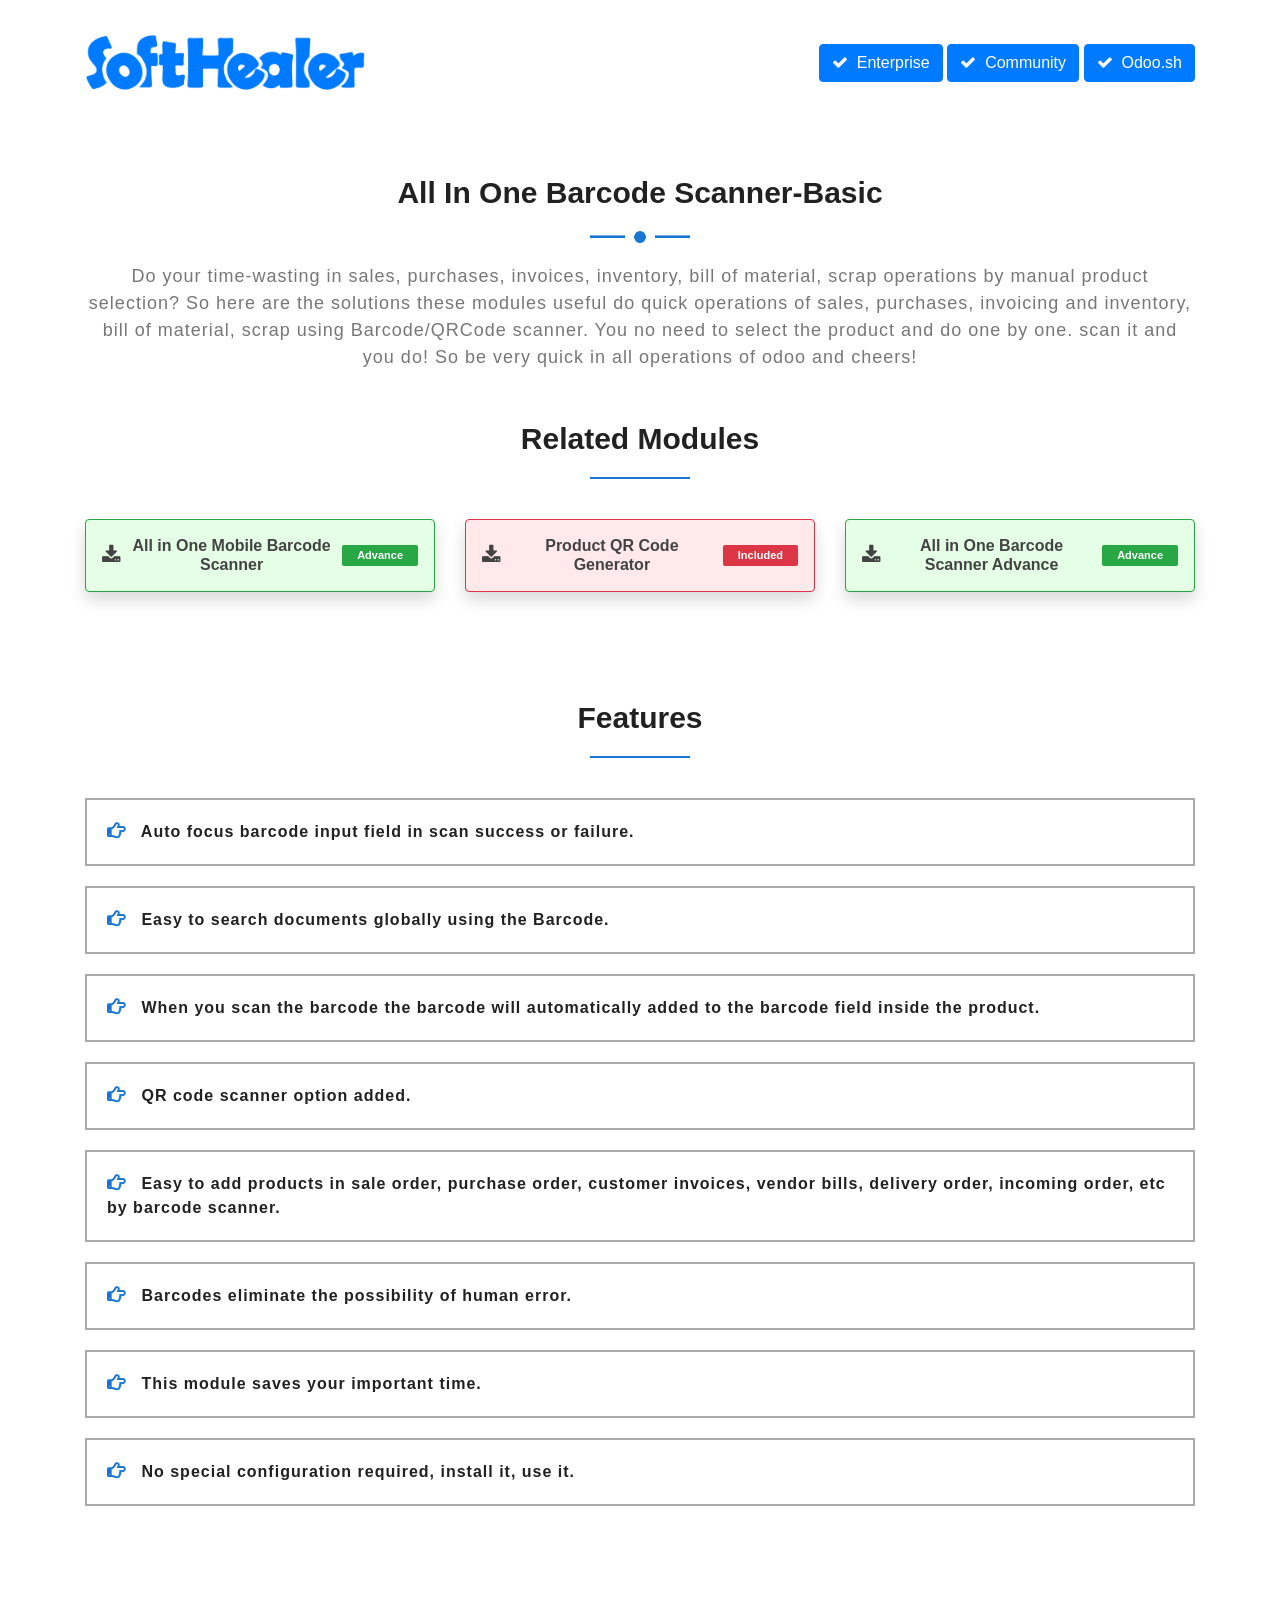
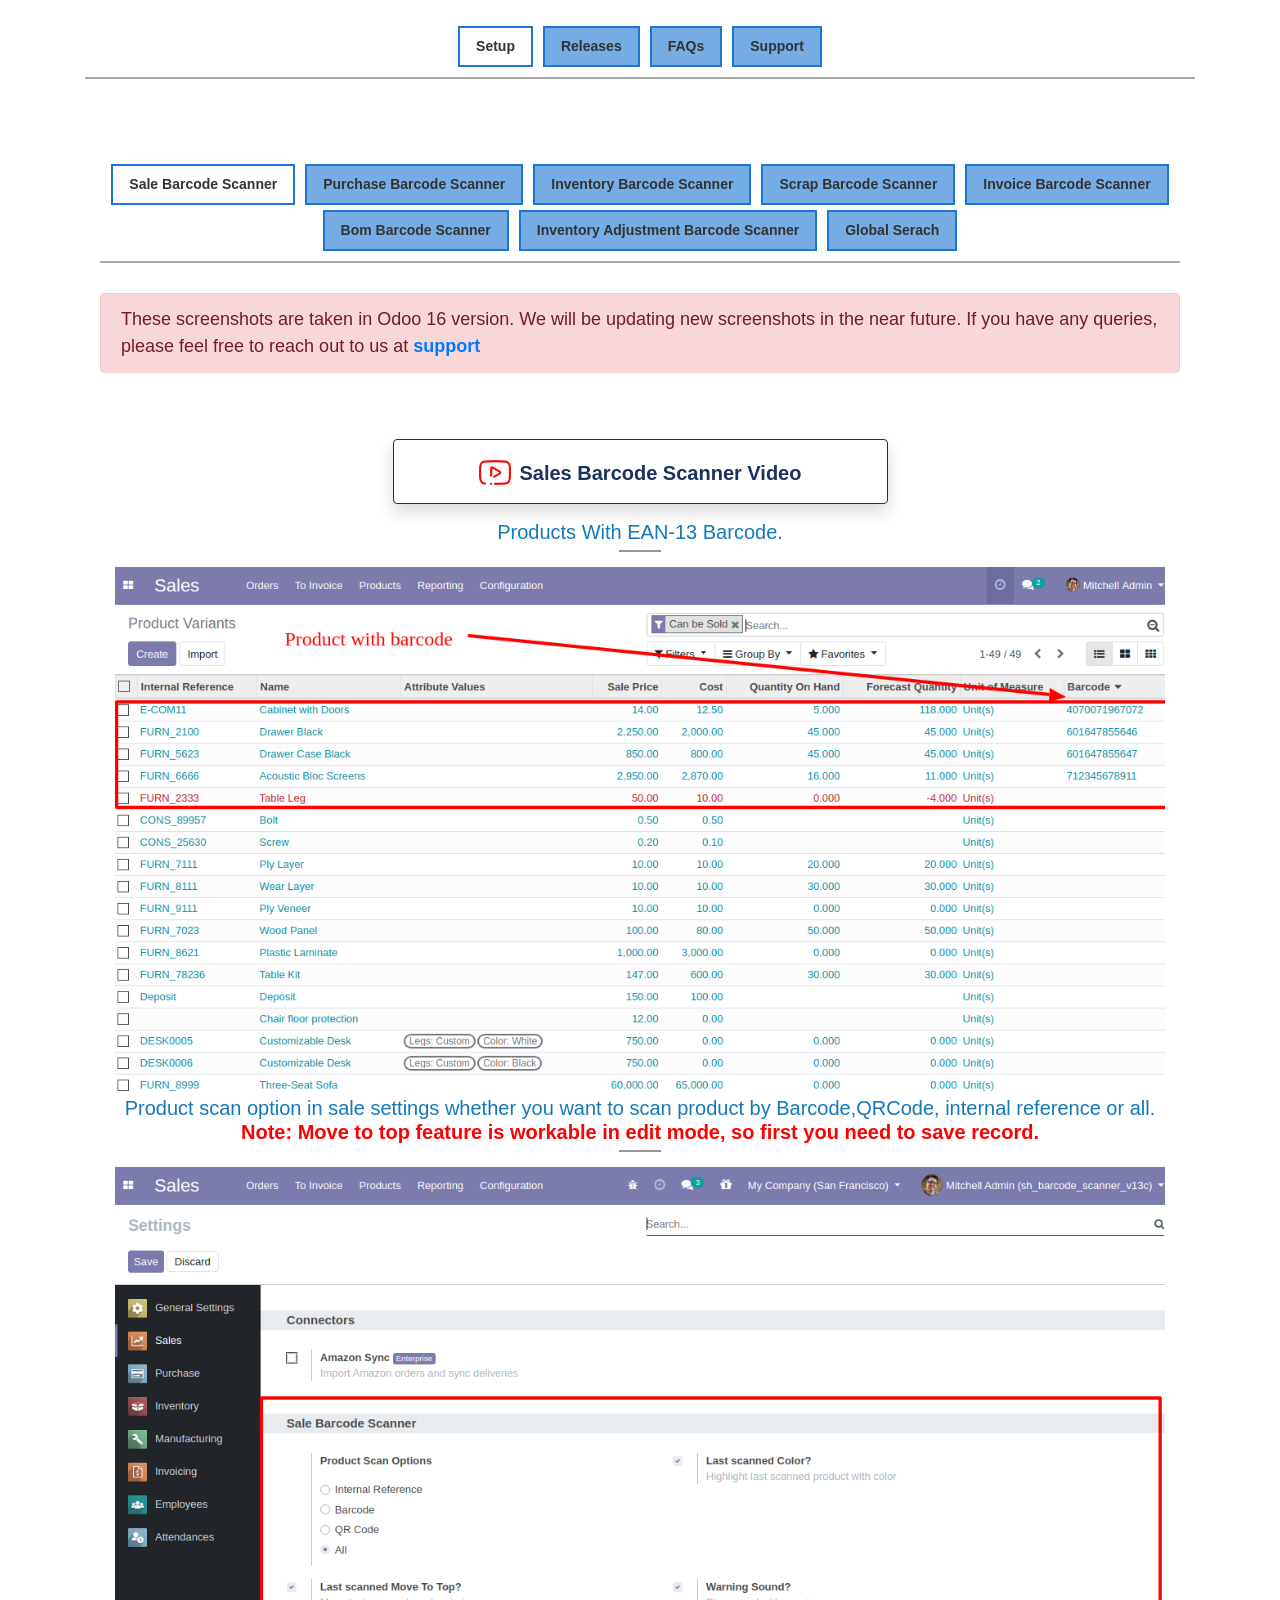
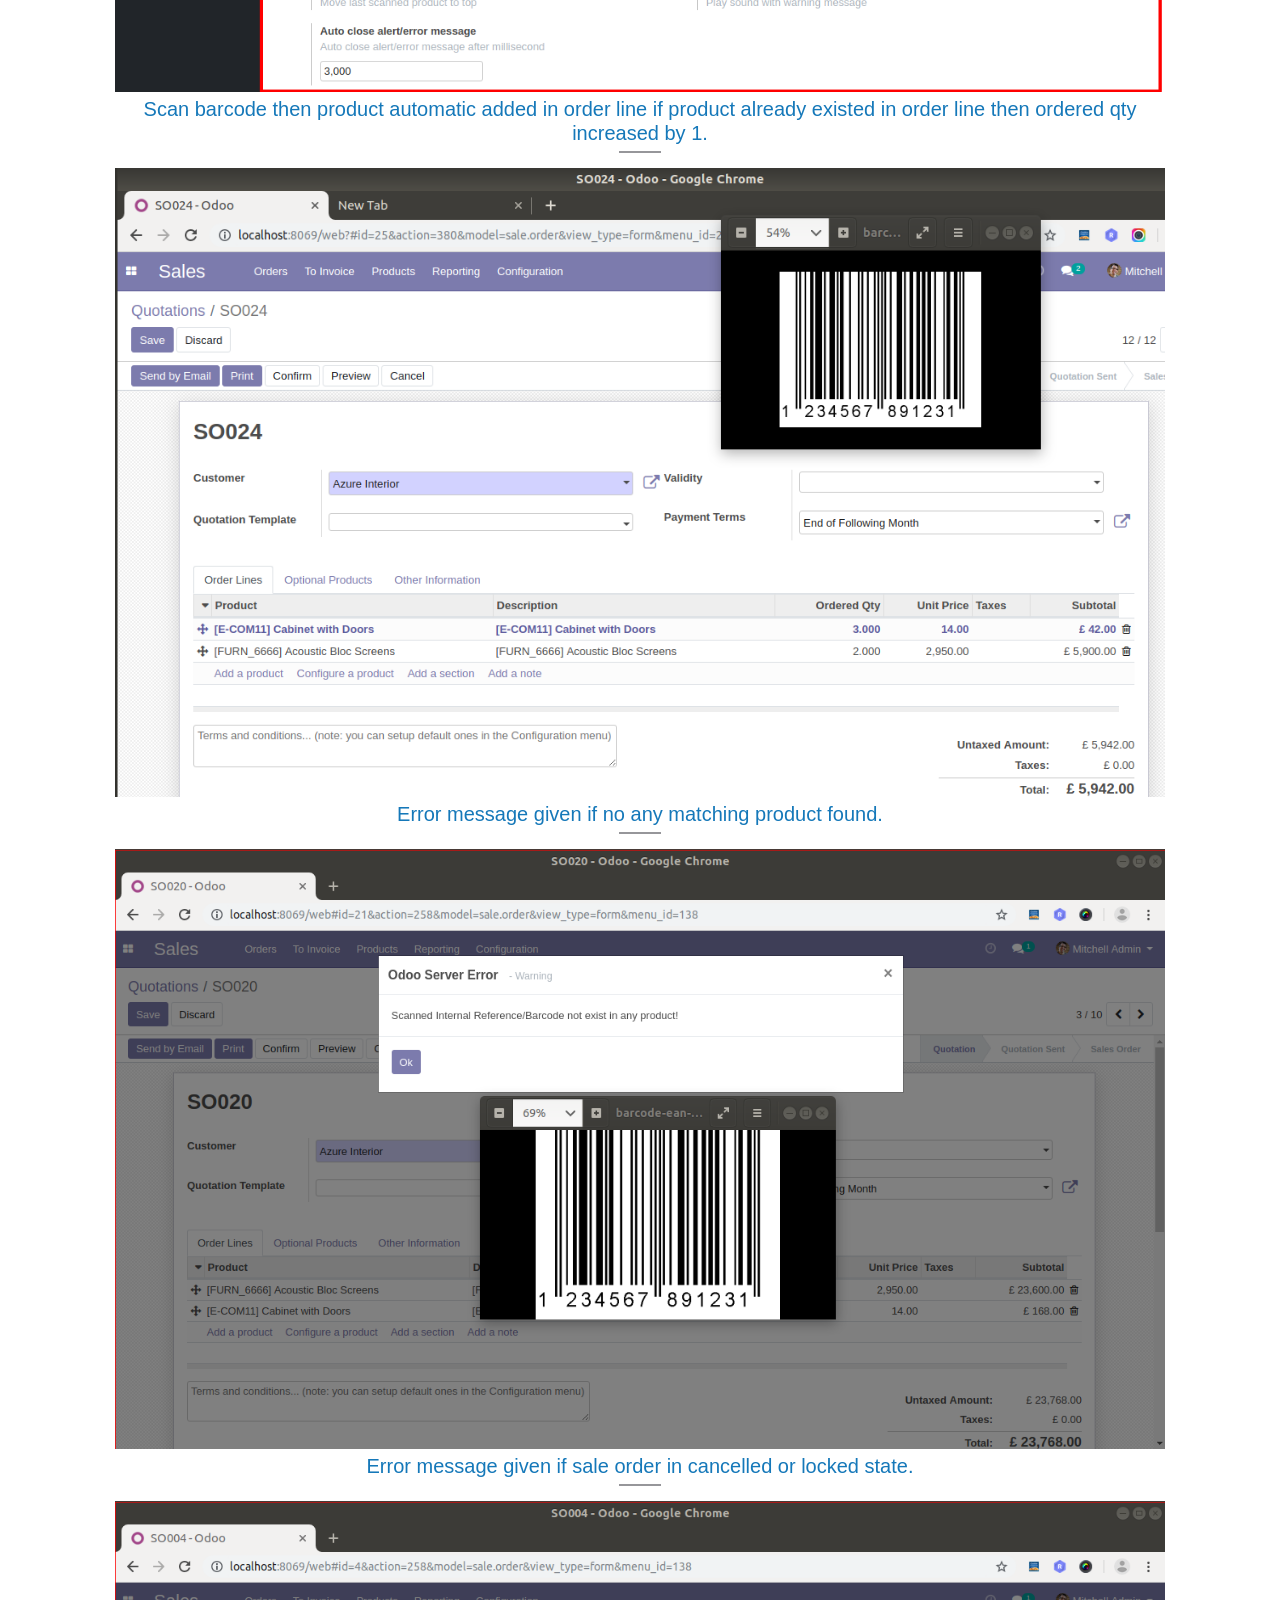
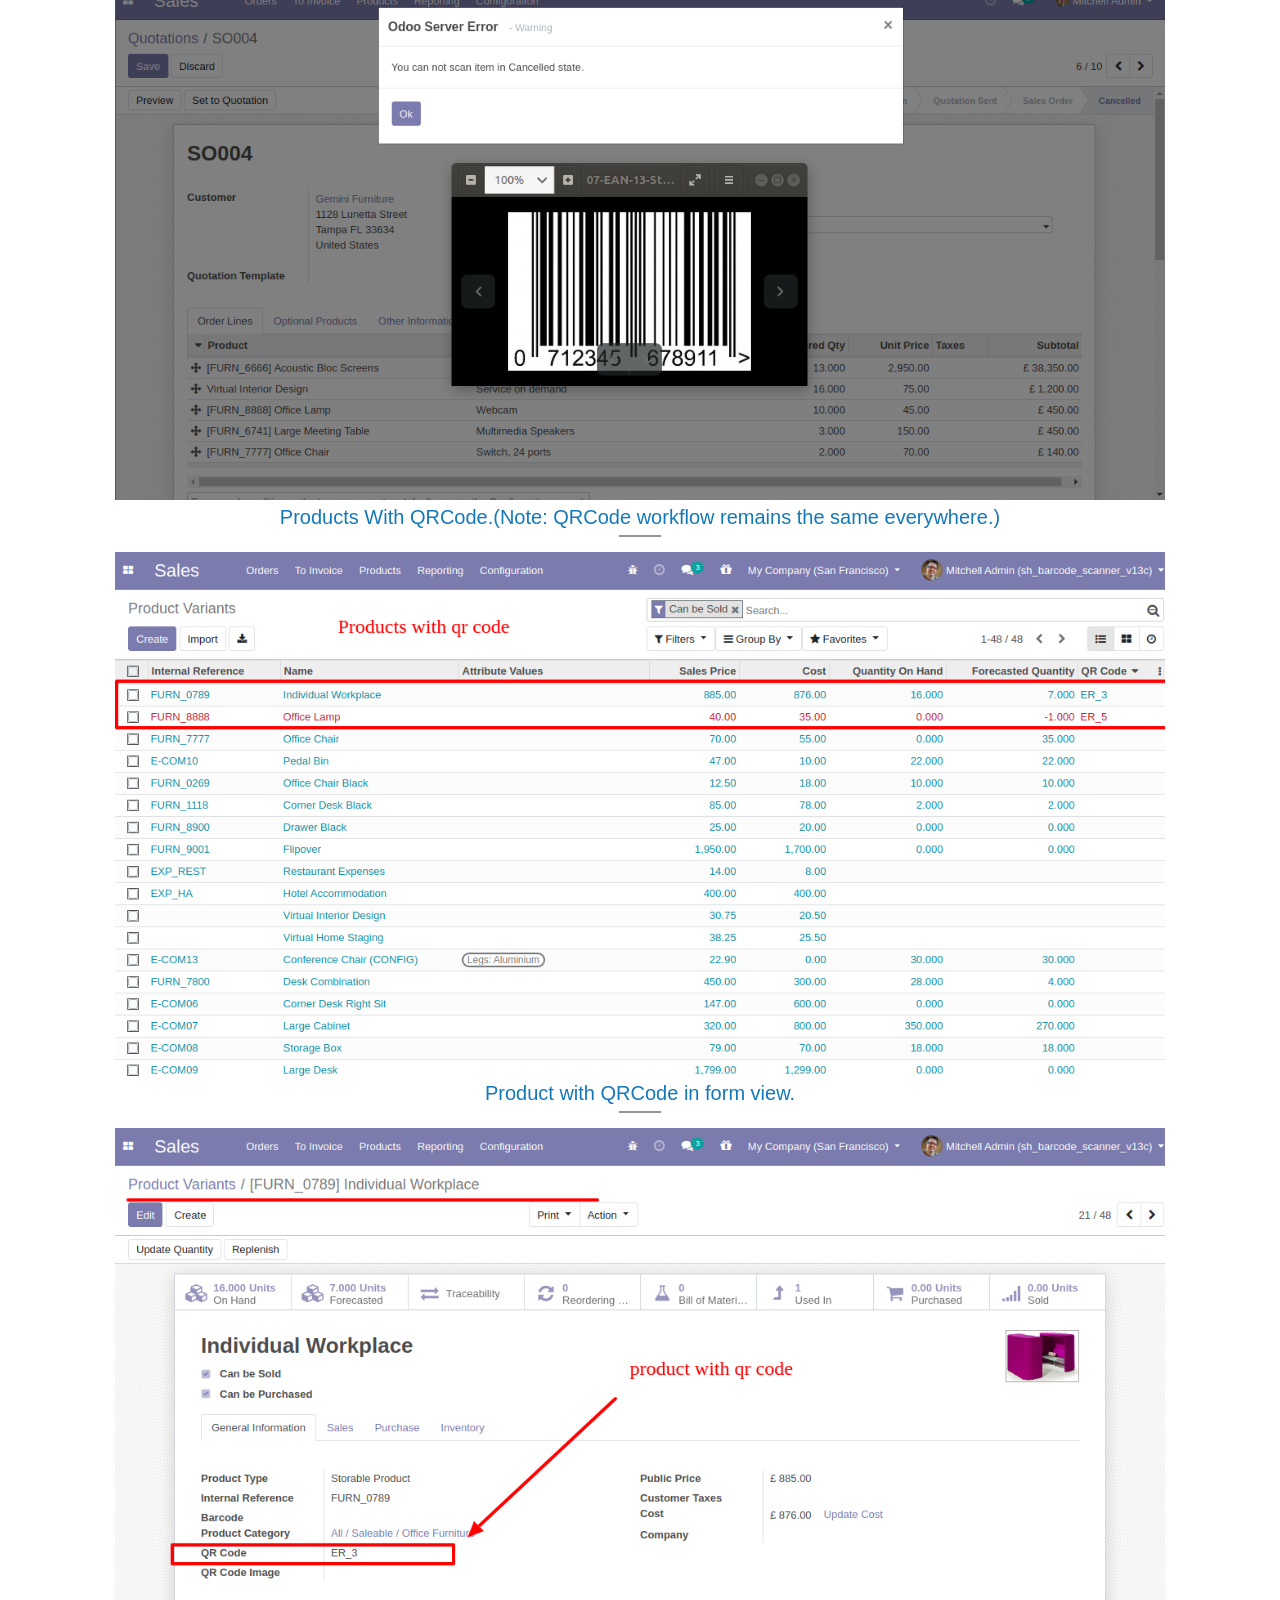
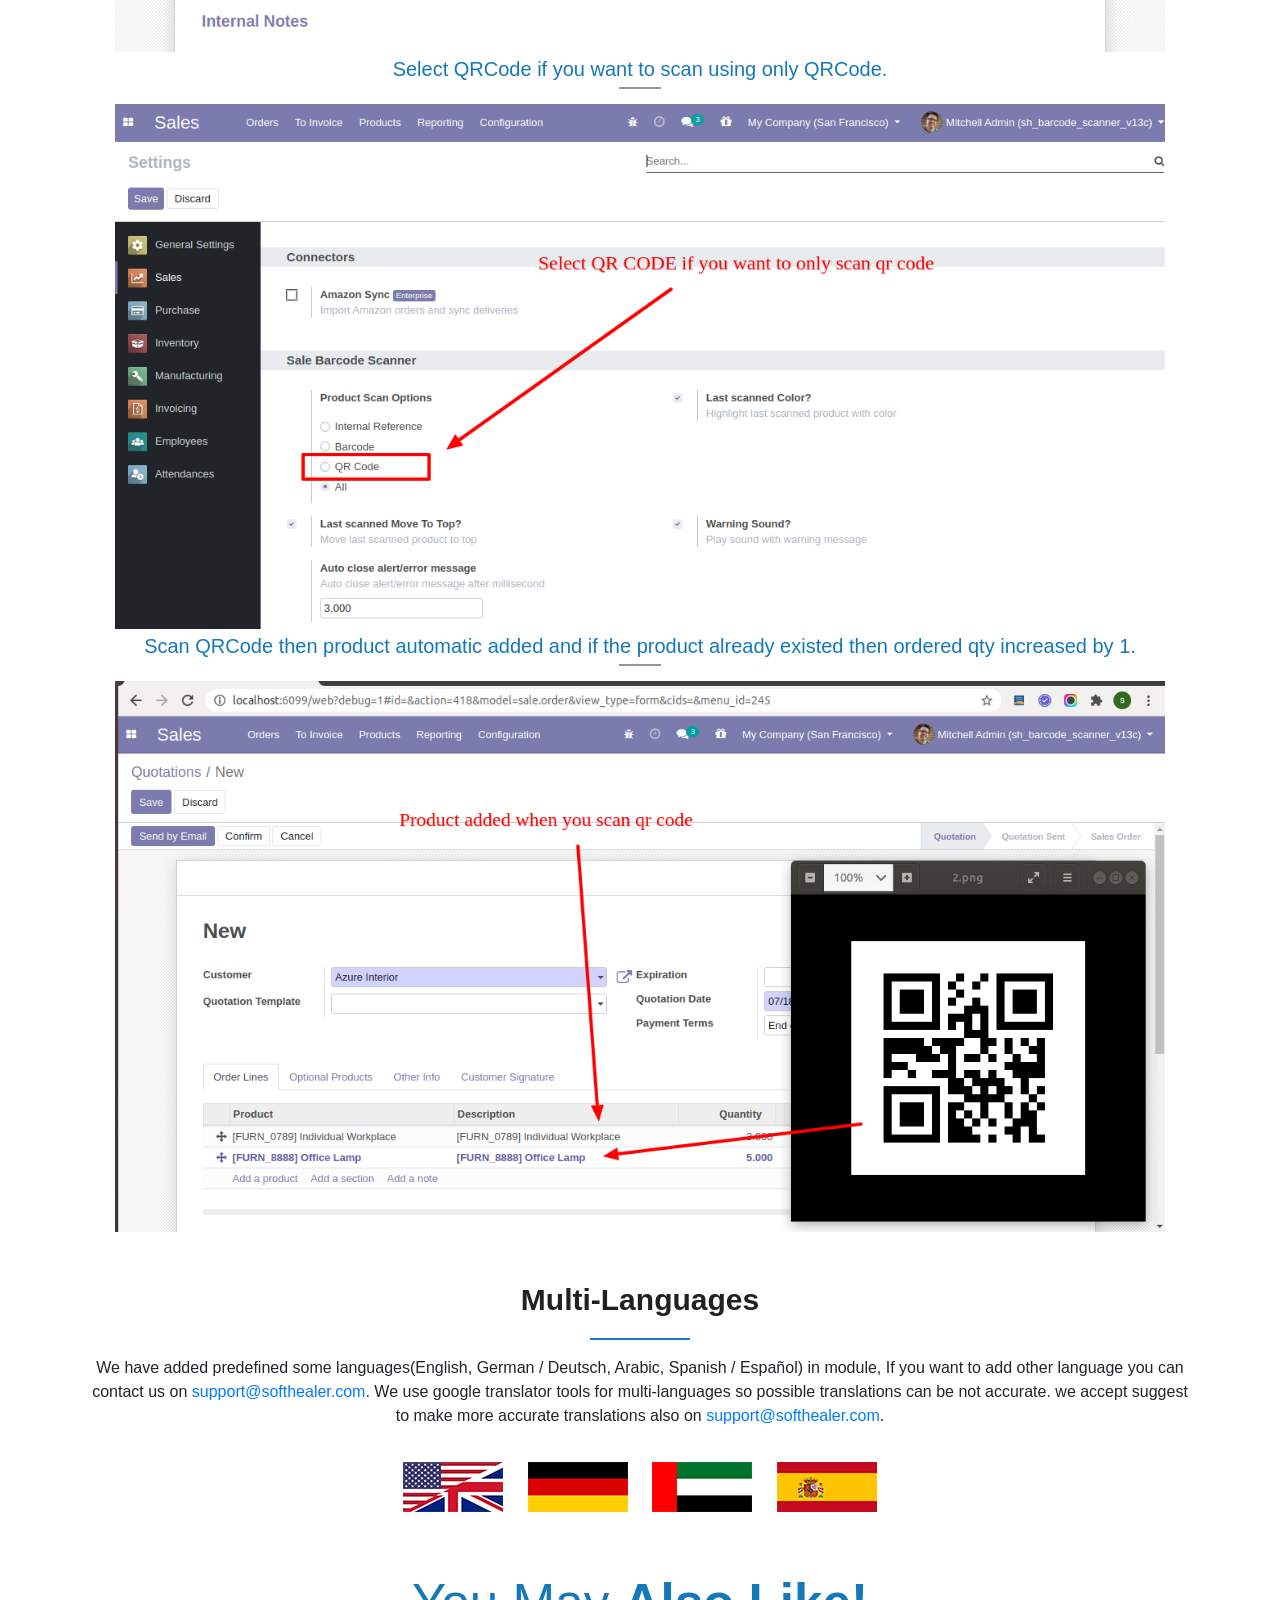
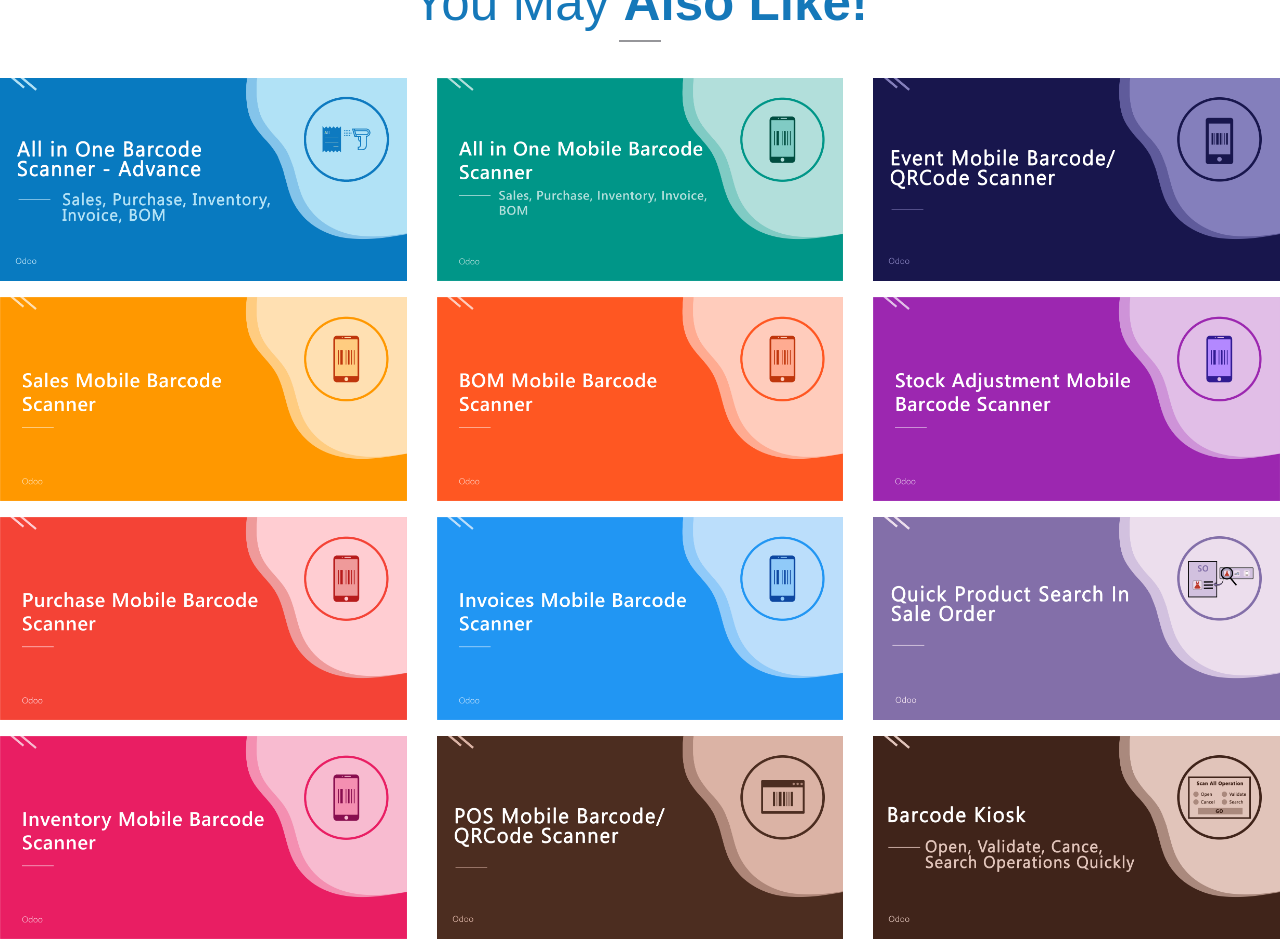
<file: sh_barcode_scanner/static/description/index.html>
<!DOCTYPE html>
<html>
<head>
	<title></title>
	<link rel="stylesheet" href="https://maxcdn.bootstrapcdn.com/bootstrap/4.5.0/css/bootstrap.min.css">
	<link rel="stylesheet" href="https://cdnjs.cloudflare.com/ajax/libs/font-awesome/4.7.0/css/font-awesome.min.css">
    <script src="https://ajax.googleapis.com/ajax/libs/jquery/3.5.1/jquery.min.js"></script>
    <script src="https://cdnjs.cloudflare.com/ajax/libs/popper.js/1.16.0/umd/popper.min.js"></script>
    <script src="https://maxcdn.bootstrapcdn.com/bootstrap/4.5.0/js/bootstrap.min.js"></script>

</head>
<body>
<section id="sh_module_heading">
<div class="container">
<div class="sh_center text-center" style='margin: 2rem 0;'>
<div class="row" style='align-items: center;'>
<div class="col-lg-4 col-md-4 col-sm-12" style='text-align: left;'>
<img src='softhealer.png' alt='logo' style="width: 80%;">
</div>
<div class="col-lg-8 col-md-8 col-sm-12" style='text-align: right;'>
<span class='btn btn-primary' style="position: relative; overflow: hidden; border: 1px solid transparent; padding: .375rem .75rem; font-size: 1rem; line-height: 1.5; border-radius: .25rem; background-color: #007bff;border-color: #007bff;"><i class='fa fa-check' style="margin-right: 9px;"></i>Enterprise</span>
<span class='btn btn-primary' style="position: relative; overflow: hidden; border: 1px solid transparent; padding: .375rem .75rem; font-size: 1rem; line-height: 1.5; border-radius: .25rem; background-color: #007bff;border-color: #007bff;"><i class='fa fa-check' style="margin-right: 9px;"></i>Community</span>
<span class='btn btn-primary' style="position: relative; overflow: hidden; border: 1px solid transparent; padding: .375rem .75rem; font-size: 1rem; line-height: 1.5; border-radius: .25rem; background-color: #007bff;border-color: #007bff;"><i class='fa fa-check' style="margin-right: 9px;"></i>Odoo.sh</span>
</div>
</div>
</div>
</div>
</section>
<!-- heading  -->
<section id="sh_module_heading" style="padding-top: 50px;">
	<div class="container">
		<div class="sh_center text-center">
			<h4 style="font-size: 30px;font-weight: 600;color: #212121;margin-bottom: 20px;">All In One Barcode Scanner-Basic</h4>
			<img src="shape.png" style="width: 100px;display: block;text-align: center;margin: auto;margin-bottom: 20px;" />
			<p style="color: #777;font-size: 18px;margin: 0;letter-spacing: 1px;">Do your time-wasting in sales, purchases, invoices, inventory, bill of material, scrap operations by manual product selection? So here are the solutions these modules useful do quick operations of sales, purchases, invoicing and inventory, bill of material, scrap using Barcode/QRCode scanner. You no need to select the product and do one by one. scan it and you do! So be very quick in all operations of odoo and cheers!





			</p>
		</div>
	</div>
</section>  
 <section class="sh_bg_cover" style="padding: 50px 0px;">
            <div class="container">
                <div class="sh_center text-center" style="margin-bottom: 40px;">
              <h4 style="font-size: 30px;font-weight: 600;color: #212121;margin-bottom: 20px;">Related Modules</h4>
                    <hr style="width: 100px;border-width: 2px;border-color: #1976d2;" />
                </div>
          <div class="row">
               <div class="col-md-4 mb-2">
                <a href="https://apps.odoo.com/apps/modules/17.0/sh_all_in_one_mbs/" target="_blank" style="text-decoration:none;">
                  <div class="box p-3 shadow text-center border border-success rounded d-flex justify-content-center align-items-center" align="center" style="color:#434343; font-family:sans-serif!important;  margin-bottom:0px !important; text-align:justify; text-decoration: none;background-color: #e5ffe6;border-radius: 0.25rem !important;">
                     <!-- <img class="mr-2" src="d.png" alt="gif" style="height: 25px;" /> -->
                     <span class="fa fa-download" style="font-size: 20px;color: #434343;margin-right: 8px;"></span>
                     <h6 class="mb-0 font-weight-bold mr-2">All in One Mobile Barcode Scanner</h6> <span class="badge badge-success" style="padding:5px 15px; border-radius:2px; color:#fff; font-size: 11px; font-weight:bold;vertical-align: text-top;">Advance</span>
                    </div>
               </a>
             </div>
              <div class="col-md-4 mb-2">
                <a href="https://apps.odoo.com/apps/modules/17.0/sh_product_qrcode_generator/" target="_blank" style="text-decoration:none;">
                     <div class="box p-3 shadow text-center border border-danger rounded d-flex justify-content-center align-items-center" align="center" style="color: #434343; font-family:sans-serif!important; margin-bottom:0px !important; text-align:justify; text-decoration: none;background-color: #ffe9eb;border-radius: 0.25rem !important;">
                        <!-- <img class="mr-2" src="d.png" alt="gif" style="height: 25px;" /> -->
                      <span class="fa fa-download" style="font-size: 20px;color: #434343;margin-right: 8px;"></span>
                      <h6 class="mb-0 font-weight-bold mr-2">Product QR Code Generator</h6> <span class="badge badge-danger" style="padding:5px 15px; border-radius:2px; color:#fff; font-size: 11px;font-weight:bold;vertical-align: text-top;">Included</span>
                     </div>
                </a>
             </div>
             <div class="col-md-4 mb-2">
               <a href="https://apps.odoo.com/apps/modules/17.0/sh_barcode_scanner_adv/" target="_blank" style="text-decoration:none;">
                  <div class="box p-3 shadow text-center border border-success rounded d-flex justify-content-center align-items-center" align="center" style="color:#434343; font-family:sans-serif!important;  margin-bottom:0px !important; text-align:justify; text-decoration: none;background-color: #e5ffe6;border-radius: 0.25rem !important;">
                     <!-- <img class="mr-2" src="d.png" alt="gif" style="height: 25px;" /> -->
                     <span class="fa fa-download" style="font-size: 20px;color: #434343;margin-right: 8px;"></span>
                     <h6 class="mb-0 font-weight-bold mr-2">All in One Barcode Scanner Advance</h6> <span class="badge badge-success" style="padding:5px 15px; border-radius:2px; color:#fff; font-size: 11px; font-weight:bold;vertical-align: text-top;">Advance</span>
                    </div>
               </a>
             </div>
             
          </div>
       </div>
    </section> 



         <section id="sh_features" style="padding: 50px 0px;">
            <div class="container">
                <div class="sh_center text-center" style="margin-bottom: 40px;">
                    <h4 style="font-size: 30px;font-weight: 600;color: #212121;margin-bottom: 20px;">Features</h4>
                    <hr style="width: 100px;border-width: 2px;border-color: #1976d2;" />
                </div>
                
                     <ul style="padding: 0;list-style: none;">
                     	<li style="border: 2px solid #aaa;padding: 20px;margin-bottom: 20px;font-size: 16px;color: #212121;font-weight: 600;letter-spacing: 1px;display: block;">
                        <span class="fa fa-hand-o-right" style="color: #1976d2;font-weight: 600;font-size: 18px;padding-right: 10px;"></span>
                        Auto focus barcode input field in scan success or failure. 


                    </li>
					<li style="border: 2px solid #aaa;padding: 20px;margin-bottom: 20px;font-size: 16px;color: #212121;font-weight: 600;letter-spacing: 1px;display: block;">
				    	<span class="fa fa-hand-o-right" style="color: #1976d2;font-weight: 600;font-size: 18px;padding-right: 10px;"></span>
				    	Easy to search documents globally using the Barcode. 

					</li>
					<li style="border: 2px solid #aaa;padding: 20px;margin-bottom: 20px;font-size: 16px;color: #212121;font-weight: 600;letter-spacing: 1px;display: block;">
				    	<span class="fa fa-hand-o-right" style="color: #1976d2;font-weight: 600;font-size: 18px;padding-right: 10px;"></span>
				    	When you scan the barcode the barcode will automatically added to the barcode field inside the product.
  

					</li>
					<li style="border: 2px solid #aaa;padding: 20px;margin-bottom: 20px;font-size: 16px;color: #212121;font-weight: 600;letter-spacing: 1px;display: block;">
				    	<span class="fa fa-hand-o-right" style="color: #1976d2;font-weight: 600;font-size: 18px;padding-right: 10px;"></span>
				    	 QR code scanner option added.
  

					</li>
					<li style="border: 2px solid #aaa;padding: 20px;margin-bottom: 20px;font-size: 16px;color: #212121;font-weight: 600;letter-spacing: 1px;display: block;">
				    	<span class="fa fa-hand-o-right" style="color: #1976d2;font-weight: 600;font-size: 18px;padding-right: 10px;"></span>
				    	  Easy to add products in sale order, purchase order, customer invoices, vendor bills, delivery order, incoming order, etc by barcode scanner. 
  

					</li>
					<li style="border: 2px solid #aaa;padding: 20px;margin-bottom: 20px;font-size: 16px;color: #212121;font-weight: 600;letter-spacing: 1px;display: block;">
				    	<span class="fa fa-hand-o-right" style="color: #1976d2;font-weight: 600;font-size: 18px;padding-right: 10px;"></span>
				    	Barcodes eliminate the possibility of human error.
  

					</li>
					<li style="border: 2px solid #aaa;padding: 20px;margin-bottom: 20px;font-size: 16px;color: #212121;font-weight: 600;letter-spacing: 1px;display: block;">
				    	<span class="fa fa-hand-o-right" style="color: #1976d2;font-weight: 600;font-size: 18px;padding-right: 10px;"></span>
				    	 This module saves your important time.
  

					</li>
					<li style="border: 2px solid #aaa;padding: 20px;margin-bottom: 20px;font-size: 16px;color: #212121;font-weight: 600;letter-spacing: 1px;display: block;">
				    	<span class="fa fa-hand-o-right" style="color: #1976d2;font-weight: 600;font-size: 18px;padding-right: 10px;"></span>
				    	  No special configuration required, install it, use it.

  

					</li>
					
                            
                        </ul>
                
               
              
            </div>
        </section>


<section id="sh_tab" style="padding-top: 50px;">
	<div class="container">
		<ul class="nav nav-tabs justify-content-center" role="tablist" style="justify-content: center;padding-bottom: 10px;border-bottom: 2px solid #aaa;">
		    
		    <li class="nav-item" style="background-color: rgba(25, 118, 210, 0.6);color: #fff;border-radius: 0;font-weight: 600;font-size: 14px;margin: 0 5px;">
		        <a class="nav-link active" data-bs-toggle="tab" href="#Configurations" style="color: #333;border: 2px solid #1c76d2;border-radius: 0px;">Setup</a>
		    </li>
		   
		    <li class="nav-item" style="background-color: rgba(25, 118, 210, 0.6);color: #fff;border-radius: 0;font-weight: 600;font-size: 14px;margin: 0 5px;">
		        <a class="nav-link" data-bs-toggle="tab" href="#Release" style="color: #333;border: 2px solid #1c76d2;border-radius: 0px;">Releases</a>
		    </li>
		    <li class="nav-item" style="background-color: rgba(25, 118, 210, 0.6);color: #fff;border-radius: 0;font-weight: 600;font-size: 14px;margin: 0 5px;">
		        <a class="nav-link" data-bs-toggle="tab" href="#FAQ" style="color: #333;border: 2px solid #1c76d2;border-radius: 0px;">FAQs</a>
		    </li>
		    <li class="nav-item" style="background-color: rgba(25, 118, 210, 0.6);color: #fff;border-radius: 0;font-weight: 600;font-size: 14px;margin: 0 5px;">
		        <a class="nav-link" data-bs-toggle="tab" href="#Support" style="color: #333;border: 2px solid #1c76d2;border-radius: 0px;">Support</a>
		    </li>
		</ul>



		<div class="tab-content" style="margin-top: 30px;">

		    <!-- tab 1 -->
		   


		    <!-- tab 2 -->
		    <div id="Configurations" class="tab-pane active">
		    		
              			   
<section id="sh_tab" style="padding-top: 50px;">
  <div class="container">
    <ul class="nav nav-tabs justify-content-center" role="tablist" style="justify-content: center;padding-bottom: 10px;border-bottom: 2px solid #aaa;">
        <li class="nav-item" style="background-color: rgba(25, 118, 210, 0.6);color: #fff;border-radius: 0;font-weight: 600;font-size: 14px;margin: 5px 5px;">
            <a class="nav-link active" data-bs-toggle="tab" href="#AA" style="color: #333;border: 2px solid #1c76d2;border-radius: 0px;">Sale Barcode Scanner</a>
        </li>
        <li class="nav-item" style="background-color: rgba(25, 118, 210, 0.6);color: #fff;border-radius: 0;font-weight: 600;font-size: 14px;margin: 5px 5px;">
            <a class="nav-link" data-bs-toggle="tab" href="#BB" style="color: #333;border: 2px solid #1c76d2;border-radius: 0px;">Purchase Barcode Scanner</a>
        </li>
        <li class="nav-item" style="background-color: rgba(25, 118, 210, 0.6);color: #fff;border-radius: 0;font-weight: 600;font-size: 14px;margin: 5px 5px;">
            <a class="nav-link" data-bs-toggle="tab" href="#CC" style="color: #333;border: 2px solid #1c76d2;border-radius: 0px;">Inventory Barcode Scanner</a>
        </li>
        <li class="nav-item" style="background-color: rgba(25, 118, 210, 0.6);color: #fff;border-radius: 0;font-weight: 600;font-size: 14px;margin: 5px 5px;">
            <a class="nav-link" data-bs-toggle="tab" href="#DD" style="color: #333;border: 2px solid #1c76d2;border-radius: 0px;">Scrap Barcode Scanner</a>
        </li>
        <li class="nav-item" style="background-color: rgba(25, 118, 210, 0.6);color: #fff;border-radius: 0;font-weight: 600;font-size: 14px;margin: 5px 5px;">
            <a class="nav-link" data-bs-toggle="tab" href="#EE" style="color: #333;border: 2px solid #1c76d2;border-radius: 0px;">Invoice Barcode Scanner</a>
        </li>
        <li class="nav-item" style="background-color: rgba(25, 118, 210, 0.6);color: #fff;border-radius: 0;font-weight: 600;font-size: 14px;margin: 0 5px;">
            <a class="nav-link" data-bs-toggle="tab" href="#FF" style="color: #333;border: 2px solid #1c76d2;border-radius: 0px;">Bom Barcode Scanner</a>
        </li>
        <li class="nav-item" style="background-color: rgba(25, 118, 210, 0.6);color: #fff;border-radius: 0;font-weight: 600;font-size: 14px;margin: 0 5px;">
            <a class="nav-link" data-bs-toggle="tab" href="#GG" style="color: #333;border: 2px solid #1c76d2;border-radius: 0px;">Inventory Adjustment Barcode Scanner</a>
        </li>
        <li class="nav-item" style="background-color: rgba(25, 118, 210, 0.6);color: #fff;border-radius: 0;font-weight: 600;font-size: 14px;margin: 0 5px;">
            <a class="nav-link" data-bs-toggle="tab" href="#HH" style="color: #333;border: 2px solid #1c76d2;border-radius: 0px;">Global Serach</a>
        </li>
       
    </ul>



    <div class="tab-content" style="margin-top: 30px;">

        <!-- tab 1 -->
        <div id="AA" class="tab-pane active">
            <div class="container">
                <div class="row">
                   <div class="class="col-lg-3 col-md-3 col-sm-12 col-12 mb-2"></div>
                   <div class="class="col-lg-6 col-md-6 col-sm-12 col-12 mb-2">
                      <div class="alert alert-danger" role="alert" style="font-size: 18px;">
                         These screenshots are taken in Odoo 16 version. We will be updating new screenshots in the near future. If you have any queries, please feel free to reach out to us at <a href='mailto:support@softhealer.com' style="color: #007bff;font-weight: 600;text-decoration: none;">support</a>
                      </div>
                   </div>
                   <div class="class="col-lg-3 col-md-3 col-sm-12 col-12 mb-2"></div>
                </div>
             </div>
                        <section id="sh_configuration">
                 	<div class="container">
                 	    <div class="text-center">

            <section id="sh_youtube_videos" class="sh_youtube_videos" style="padding-top: 50px;">
         <div class="container">
            <div class="row">
               <div class="col-lg-3 hidden-xs" style="padding: 2.5rem 1rem !important;">
               </div>
               <div class="col-lg-6 col-md-6 col-sm-12 col-12 mb-2">
                  <div class="mx-auto">
                     <a href="https://youtu.be/JRPq0bazTew?list=PL-zDV7_rrd2pSB4jLVjdXSBdBrDGhBpKP" target="_blank"
                     class="shadow rounded py-3 px-4 mb-2 s_tooltip_tabs_tooltip_image s_figure_link text-center btn" style="border-width: 1px;border-style: solid;border-color: #1b325f;color: #1b325f;position: relative; overflow: hidden;text-decoration: none;border-radius: 0px;display: inline-block;font-size: 20px;font-weight: bold;width: 100%;border-radius: 0.25rem !important;"><span><img class="mr-2" src="vd_btn.png" alt="video_btn" style="height: 25px;" /></span><span class="align-middle">Sales Barcode Scanner Video</span></a>
                  </div>
               </div>
               <div class="col-lg-3 hidden-xs" style="padding: 2.5rem 1rem !important;">
               </div>
            </div>
         </div>
      </section>
                <section class="text-center oe_container" style="background-color:#f2f2f200">
    	            <div class="oe_spaced">
        	            <h2 class="display-3 fw_extralight mb0" style="font-size: 20px;font-weight: 400;color: #1578b9;">
        	            	Products With EAN-13 Barcode.
        	            </h2>
                        <hr style="border: 1px solid #96969a;position: relative; width: 40px;top: -10px;padding: 0px;margin-bottom: 0px;">
	                    <div  style="margin:5px auto;">
    	               		<img src="sale_1.png" style="width:100%;">
                        </div>
                    </div>
                </section>

                <section class="text-center oe_container" style="background-color:#f2f2f200">
    	            <div class="oe_spaced">
        	            <h2 class="display-3 fw_extralight mb0" style="font-size: 20px;font-weight: 400;color: #1578b9;">
        	            	Product scan option in sale settings whether you want to scan product by Barcode,QRCode, internal reference or all.

<span style="color:#FF0000; font-weight:bold;"> Note: Move to top feature is workable in edit mode, so first you need to save record. <span>


        	            </h2>
                        <hr style="border: 1px solid #96969a;position: relative; width: 40px;top: -10px;padding: 0px;margin-bottom: 0px;">
	                    <div  style="margin:5px auto;">
    	               		<img src="sale_2.png" style="width:100%;">
                        </div>
                    </div>
                </section>



                <section class="text-center oe_container" style="background-color:#f2f2f200">
    	            <div class="oe_spaced">
        	            <h2 class="display-3 fw_extralight mb0" style="font-size: 20px;font-weight: 400;color: #1578b9;">
        	            	Scan barcode then product automatic added in order line if product already existed in order line then ordered qty increased by 1.
        	            </h2>
                        <hr style="border: 1px solid #96969a;position: relative; width: 40px;top: -10px;padding: 0px;margin-bottom: 0px;">
	                    <div  style="margin:5px auto;">
    	               		<img src="sale_4.png" style="width:100%;">
                        </div>
                    </div>
                </section>

                <section class="text-center oe_container" style="background-color:#f2f2f200">
    	            <div class="oe_spaced">
        	            <h2 class="display-3 fw_extralight mb0" style="font-size: 20px;font-weight: 400;color: #1578b9;">
        	            	Error message given if no any matching product found.
        	            </h2>
                        <hr style="border: 1px solid #96969a;position: relative; width: 40px;top: -10px;padding: 0px;margin-bottom: 0px;">
	                    <div  style="margin:5px auto;">
    	               		<img src="sale_5.png" style="width:100%;">
                        </div>
                    </div>
                </section>

                <section class="text-center oe_container" style="background-color:#f2f2f200">
    	            <div class="oe_spaced">
        	            <h2 class="display-3 fw_extralight mb0" style="font-size: 20px;font-weight: 400;color: #1578b9;">
        	            	Error message given if sale order in cancelled or locked state.
        	            </h2>
                        <hr style="border: 1px solid #96969a;position: relative; width: 40px;top: -10px;padding: 0px;margin-bottom: 0px;">
	                    <div  style="margin:5px auto;">
    	               		<img src="sale_6.png" style="width:100%;">
                        </div>
                    </div>
                </section>
                 <section class="text-center oe_container" style="background-color:#f2f2f200">
<div class="oe_spaced">
<h2 class="display-3 fw_extralight mb0" style="font-size: 20px;font-weight: 400;color: #1578b9;">
Products With QRCode.(Note: QRCode workflow remains the same everywhere.)

</h2>
<hr style="border: 1px solid #96969a;position: relative; width: 40px;top: -10px;padding: 0px;margin-bottom: 0px;">
<div style="margin:5px auto;">
<img src="qr_1.png" style="width:100%;">
</div>
</div>
</section>
<section class="text-center oe_container" style="background-color:#f2f2f200">
<div class="oe_spaced">
<h2 class="display-3 fw_extralight mb0" style="font-size: 20px;font-weight: 400;color: #1578b9;">
Product with QRCode in form view.
</h2>
<hr style="border: 1px solid #96969a;position: relative; width: 40px;top: -10px;padding: 0px;margin-bottom: 0px;">
<div style="margin:5px auto;">
<img src="qr_2.png" style="width:100%;">
</div>
</div>
</section>
<section class="text-center oe_container" style="background-color:#f2f2f200">
<div class="oe_spaced">
<h2 class="display-3 fw_extralight mb0" style="font-size: 20px;font-weight: 400;color: #1578b9;">
Select QRCode if you want to scan using only QRCode.
</h2>
<hr style="border: 1px solid #96969a;position: relative; width: 40px;top: -10px;padding: 0px;margin-bottom: 0px;">
<div style="margin:5px auto;">
<img src="qr_3.png" style="width:100%;">
</div>
</div>
</section>
<section class="text-center oe_container" style="background-color:#f2f2f200">
<div class="oe_spaced">
<h2 class="display-3 fw_extralight mb0" style="font-size: 20px;font-weight: 400;color: #1578b9;">
Scan QRCode then product automatic added and if the product already existed then ordered qty increased by 1.

</h2>
<hr style="border: 1px solid #96969a;position: relative; width: 40px;top: -10px;padding: 0px;margin-bottom: 0px;">
<div style="margin:5px auto;">
<img src="qr_4.png" style="width:100%;">
</div>
</div>
</section>
                 	    	
						

                 	    </div>
                 	</div>
                 </section>
    

     
        </div>

        <!-- tab 1 -->


        <!-- tab 3 -->
        <div id="BB" class="tab-pane fade">   
            <div class="container">
                <div class="row">
                   <div class="class="col-lg-3 col-md-3 col-sm-12 col-12 mb-2"></div>
                   <div class="class="col-lg-6 col-md-6 col-sm-12 col-12 mb-2">
                      <div class="alert alert-danger" role="alert" style="font-size: 18px;">
                         These screenshots are taken in Odoo 16 version. We will be updating new screenshots in the near future. If you have any queries, please feel free to reach out to us at <a href='mailto:support@softhealer.com' style="color: #007bff;font-weight: 600;text-decoration: none;">support</a>
                      </div>
                   </div>
                   <div class="class="col-lg-3 col-md-3 col-sm-12 col-12 mb-2"></div>
                </div>
             </div>
              <section id="sh_youtube_videos" class="sh_youtube_videos" style="padding-top: 50px;">
         <div class="container">
            <div class="row">
               <div class="col-lg-3 hidden-xs" style="padding: 2.5rem 1rem !important;">
               </div>
               <div class="col-lg-6 col-md-6 col-sm-12 col-12 mb-2">
                  <div class="mx-auto">
                     <a href="https://youtu.be/c8sB9MNhc1M?list=PL-zDV7_rrd2pSB4jLVjdXSBdBrDGhBpKP" target="_blank"
                     class="shadow rounded py-3 px-4 mb-2 s_tooltip_tabs_tooltip_image s_figure_link text-center btn" style="border-width: 1px;border-style: solid;border-color: #1b325f;color: #1b325f;position: relative; overflow: hidden;text-decoration: none;border-radius: 0px;display: inline-block;font-size: 20px;font-weight: bold;width: 100%;border-radius: 0.25rem !important;"><span><img class="mr-2" src="vd_btn.png" alt="video_btn" style="height: 25px;" /></span><span class="align-middle">Purchase Barcode Scanner Video</span></a>
                  </div>
               </div>
               <div class="col-lg-3 hidden-xs" style="padding: 2.5rem 1rem !important;">
               </div>
            </div>
         </div>
      </section>
               <section id="sh_configuration">
                 	<div class="container">
                 	    <div class="text-center">
                 	    	
     
        <section class="text-center oe_container" style="background-color:#f2f2f200">
    	            <div class="oe_spaced">
        	            <h2 class="display-3 fw_extralight mb0" style="font-size: 20px;font-weight: 400;color: #1578b9;">
        	            	Products With EAN-13 Barcode.
        	            </h2>
                        <hr style="border: 1px solid #96969a;position: relative; width: 40px;top: -10px;padding: 0px;margin-bottom: 0px;">
	                    <div  style="margin:5px auto;">
    	               		<img src="purchase_1.png" style="width:100%;">
                        </div>
                    </div>
                </section>

                <section class="text-center oe_container" style="background-color:#f2f2f200">
    	            <div class="oe_spaced">
        	            <h2 class="display-3 fw_extralight mb0" style="font-size: 20px;font-weight: 400;color: #1578b9;">
        	            	Product scan option in purchase settings whether you want to scan product by Barcode,QRCode, internal reference or all.

<span style="color:#FF0000; font-weight:bold;"> Note: Move to top feature is workable in edit mode, so first you need to save record. <span>


        	            </h2>
                        <hr style="border: 1px solid #96969a;position: relative; width: 40px;top: -10px;padding: 0px;margin-bottom: 0px;">
	                    <div  style="margin:5px auto;">
    	               		<img src="purchase_2.png" style="width:100%;">
                        </div>
                    </div>
                </section>




                <section class="text-center oe_container" style="background-color:#f2f2f200">
    	            <div class="oe_spaced">
        	            <h2 class="display-3 fw_extralight mb0" style="font-size: 20px;font-weight: 400;color: #1578b9;">
        	            	Scan barcode then product automatic added in order line if product already existed in order line then ordered qty increased by 1.
        	            </h2>
                        <hr style="border: 1px solid #96969a;position: relative; width: 40px;top: -10px;padding: 0px;margin-bottom: 0px;">
	                    <div  style="margin:5px auto;">
    	               		<img src="purchase_4.png" style="width:100%;">
                        </div>
                    </div>
                </section>

                <section class="text-center oe_container" style="background-color:#f2f2f200">
    	            <div class="oe_spaced">
        	            <h2 class="display-3 fw_extralight mb0" style="font-size: 20px;font-weight: 400;color: #1578b9;">
        	            	Error message given if no any matching product found.
        	            </h2>
                        <hr style="border: 1px solid #96969a;position: relative; width: 40px;top: -10px;padding: 0px;margin-bottom: 0px;">
	                    <div  style="margin:5px auto;">
    	               		<img src="purchase_5.png" style="width:100%;">
                        </div>
                    </div>
                </section>

                <section class="text-center oe_container" style="background-color:#f2f2f200">
    	            <div class="oe_spaced">
        	            <h2 class="display-3 fw_extralight mb0" style="font-size: 20px;font-weight: 400;color: #1578b9;">
        	            	Error message given if purchase order in cancelled or locked state.
        	            </h2>
                        <hr style="border: 1px solid #96969a;position: relative; width: 40px;top: -10px;padding: 0px;margin-bottom: 0px;">
	                    <div  style="margin:5px auto;">
    	               		<img src="purchase_6.png" style="width:100%;">
                        </div>
                    </div>
                </section>
						

                 	    </div>
                 	</div>
                 </section>

                     
                
        </div>
        <!-- tab 3 -->

        <!-- tab 4 -->
        <div id="CC" class="tab-pane fade">
            <div class="container">
                <div class="row">
                   <div class="class="col-lg-3 col-md-3 col-sm-12 col-12 mb-2"></div>
                   <div class="class="col-lg-6 col-md-6 col-sm-12 col-12 mb-2">
                      <div class="alert alert-danger" role="alert" style="font-size: 18px;">
                         These screenshots are taken in Odoo 16 version. We will be updating new screenshots in the near future. If you have any queries, please feel free to reach out to us at <a href='mailto:support@softhealer.com' style="color: #007bff;font-weight: 600;text-decoration: none;">support</a>
                      </div>
                   </div>
                   <div class="class="col-lg-3 col-md-3 col-sm-12 col-12 mb-2"></div>
                </div>
             </div>
             <section id="sh_configuration">
                 	<div class="container">
                 	    <div class="text-center">
 <section id="sh_youtube_videos" class="sh_youtube_videos" style="padding-top: 50px;">
         <div class="container">
            <div class="row">
               <div class="col-lg-3 hidden-xs" style="padding: 2.5rem 1rem !important;">
               </div>
               <div class="col-lg-6 col-md-6 col-sm-12 col-12 mb-2">
                  <div class="mx-auto">
                     <a href="https://youtu.be/984c8Ecjb6c?list=PL-zDV7_rrd2pSB4jLVjdXSBdBrDGhBpKP" target="_blank"
                     class="shadow rounded py-3 px-4 mb-2 s_tooltip_tabs_tooltip_image s_figure_link text-center btn" style="border-width: 1px;border-style: solid;border-color: #1b325f;color: #1b325f;position: relative; overflow: hidden;text-decoration: none;border-radius: 0px;display: inline-block;font-size: 20px;font-weight: bold;width: 100%;border-radius: 0.25rem !important;"><span><img class="mr-2" src="vd_btn.png" alt="video_btn" style="height: 25px;" /></span><span class="align-middle">Inventory Barcode Scanner Video</span></a>
                  </div>
               </div>
               <div class="col-lg-3 hidden-xs" style="padding: 2.5rem 1rem !important;">
               </div>
            </div>
         </div>
      </section>
  
        <section class="text-center oe_container" style="background-color:#f2f2f200">
    	            <div class="oe_spaced">
        	            <h2 class="display-3 fw_extralight mb0" style="font-size: 20px;font-weight: 400;color: #1578b9;">
        	            	Products With EAN-13 Barcode.
        	            </h2>
                        <hr style="border: 1px solid #96969a;position: relative; width: 40px;top: -10px;padding: 0px;margin-bottom: 0px;">
	                    <div  style="margin:5px auto;">
    	               		<img src="stock_1.png" style="width:100%;">
                        </div>
                    </div>
                </section>

                <section class="text-center oe_container" style="background-color:#f2f2f200">
    	            <div class="oe_spaced">
        	            <h2 class="display-3 fw_extralight mb0" style="font-size: 20px;font-weight: 400;color: #1578b9;">
        	            	Product scan option in inventory settings whether you want to scan product by Barcode,QRCode, internal reference or all.

<span style="color:#FF0000; font-weight:bold;"> Note: Move to top feature is workable in edit mode, so first you need to save record. <span>


        	            </h2>
                        <hr style="border: 1px solid #96969a;position: relative; width: 40px;top: -10px;padding: 0px;margin-bottom: 0px;">
	                    <div  style="margin:5px auto;">
    	               		<img src="stock_2.png" style="width:100%;">
                        </div>
                    </div>
                </section>


                <section class="text-center oe_container" style="background-color:#f2f2f200">
    	            <div class="oe_spaced">
        	            <h2 class="display-3 fw_extralight mb0" style="font-size: 20px;font-weight: 400;color: #1578b9;">
        	            	Error message given if you enable lots and serial number.
        	            </h2>
                        <hr style="border: 1px solid #96969a;position: relative; width: 40px;top: -10px;padding: 0px;margin-bottom: 0px;">
	                    <div  style="margin:5px auto;">
    	               		<img src="stock_4.png" style="width:100%;">
                        </div>
                    </div>
                </section>

                <section class="text-center oe_container" style="background-color:#f2f2f200">
    	            <div class="oe_spaced">
        	            <h2 class="display-3 fw_extralight mb0" style="font-size: 20px;font-weight: 400;color: #1578b9;">
        	            	when you Scan barcode in detailed operation wizard if no line added then error message will show.
        	            </h2>
                        <hr style="border: 1px solid #96969a;position: relative; width: 40px;top: -10px;padding: 0px;margin-bottom: 0px;">
	                    <div  style="margin:5px auto;">
    	               		<img src="stock_5.png" style="width:100%;">
                        </div>
                    </div>
                </section>


                <section class="text-center oe_container" style="background-color:#f2f2f200">
    	            <div class="oe_spaced">
        	            <h2 class="display-3 fw_extralight mb0" style="font-size: 20px;font-weight: 400;color: #1578b9;">
        	            	if you scan barcode then quantity done increased by 1.
        	            </h2>
                        <hr style="border: 1px solid #96969a;position: relative; width: 40px;top: -10px;padding: 0px;margin-bottom: 0px;">
	                    <div  style="margin:5px auto;">
    	               		<img src="stock_6.png" style="width:100%;">
                        </div>
                    </div>
                </section>


                <section class="text-center oe_container" style="background-color:#f2f2f200">
    	            <div class="oe_spaced">
        	            <h2 class="display-3 fw_extralight mb0" style="font-size: 20px;font-weight: 400;color: #1578b9;">
        	            	Error message given if picking not in proper state.
        	            </h2>
                        <hr style="border: 1px solid #96969a;position: relative; width: 40px;top: -10px;padding: 0px;margin-bottom: 0px;">
	                    <div  style="margin:5px auto;">
    	               		<img src="stock_7.png" style="width:100%;">
                        </div>
                    </div>
                </section>

                <section class="text-center oe_container" style="background-color:#f2f2f200">
    	            <div class="oe_spaced">
        	            <h2 class="display-3 fw_extralight mb0" style="font-size: 20px;font-weight: 400;color: #1578b9;">
        	            	warning message given if done quantity increased than initial demand.
        	            </h2>
                        <hr style="border: 1px solid #96969a;position: relative; width: 40px;top: -10px;padding: 0px;margin-bottom: 0px;">
	                    <div  style="margin:5px auto;">
    	               		<img src="stock_8.png" style="width:100%;">
                        </div>
                    </div>
                </section>

                <section class="text-center oe_container" style="background-color:#f2f2f200">
    	            <div class="oe_spaced">
        	            <h2 class="display-3 fw_extralight mb0" style="font-size: 20px;font-weight: 400;color: #1578b9;">
        	            	error message given if scanned product not found in line.
        	            </h2>
                        <hr style="border: 1px solid #96969a;position: relative; width: 40px;top: -10px;padding: 0px;margin-bottom: 0px;">
	                    <div  style="margin:5px auto;">
    	               		<img src="stock_9.png" style="width:100%;">
                        </div>
                    </div>
                </section>
    <section class="text-center oe_container" style="background-color:#f2f2f200">
                    <div class="oe_spaced">
                        <h2 class="display-3 fw_extralight mb0" style="font-size: 20px;font-weight: 400;color: #1578b9;">
                            when you Scan barcode it opens detailed operation.
                        </h2>
                        <hr style="border: 1px solid #96969a;position: relative; width: 40px;top: -10px;padding: 0px;margin-bottom: 0px;">
                        <div  style="margin:5px auto;">
                            <img class="img-responsive" src="stock_10.png" style="width:100%;">
                        </div>
                    </div>
                </section>



                 </div>
             </div>
         </section>

        </div>
       
          <!-- tab 4 -->
        <div id="DD" class="tab-pane fade">
            <div class="container">
                <div class="row">
                   <div class="class="col-lg-3 col-md-3 col-sm-12 col-12 mb-2"></div>
                   <div class="class="col-lg-6 col-md-6 col-sm-12 col-12 mb-2">
                      <div class="alert alert-danger" role="alert" style="font-size: 18px;">
                         These screenshots are taken in Odoo 16 version. We will be updating new screenshots in the near future. If you have any queries, please feel free to reach out to us at <a href='mailto:support@softhealer.com' style="color: #007bff;font-weight: 600;text-decoration: none;">support</a>
                      </div>
                   </div>
                   <div class="class="col-lg-3 col-md-3 col-sm-12 col-12 mb-2"></div>
                </div>
             </div>
           <section id="sh_configuration">
                 	<div class="container">
                 	    <div class="text-center">

                 	    	<section id="sh_youtube_videos" class="sh_youtube_videos" style="padding-top: 50px;">
         <div class="container">
            <div class="row">
               <div class="col-lg-3 hidden-xs" style="padding: 2.5rem 1rem !important;">
               </div>
               <div class="col-lg-6 col-md-6 col-sm-12 col-12 mb-2">
                  <div class="mx-auto">
                     <a href="https://youtu.be/LmEcH0m1Uo0?list=PL-zDV7_rrd2pSB4jLVjdXSBdBrDGhBpKP" target="_blank"
                     class="shadow rounded py-3 px-4 mb-2 s_tooltip_tabs_tooltip_image s_figure_link text-center btn" style="border-width: 1px;border-style: solid;border-color: #1b325f;color: #1b325f;position: relative; overflow: hidden;text-decoration: none;border-radius: 0px;display: inline-block;font-size: 20px;font-weight: bold;width: 100%;border-radius: 0.25rem !important;"><span><img class="mr-2" src="vd_btn.png" alt="video_btn" style="height: 25px;" /></span><span class="align-middle">Scrap Barcode Scanner Video</span></a>
                  </div>
               </div>
               <div class="col-lg-3 hidden-xs" style="padding: 2.5rem 1rem !important;">
               </div>
            </div>
         </div>
      </section>   
      
     <section class="text-center oe_container" style="background-color:#f2f2f200">
    	            <div class="oe_spaced">
        	            <h2 class="display-3 fw_extralight mb0" style="font-size: 20px;font-weight: 400;color: #1578b9;">
        	            	Products With EAN-13 Barcode.
        	            </h2>
                        <hr style="border: 1px solid #96969a;position: relative; width: 40px;top: -10px;padding: 0px;margin-bottom: 0px;">
	                    <div  style="margin:5px auto;">
    	               		<img src="scrap_1.png" style="width:100%;">
                        </div>
                    </div>
                </section>

                <section class="text-center oe_container" style="background-color:#f2f2f200">
    	            <div class="oe_spaced">
        	            <h2 class="display-3 fw_extralight mb0" style="font-size: 20px;font-weight: 400;color: #1578b9;">
        	            	Product scan option in inventory settings whether you want to scan product by Barcode,QRCode, internal reference or all.


        	            </h2>
                        <hr style="border: 1px solid #96969a;position: relative; width: 40px;top: -10px;padding: 0px;margin-bottom: 0px;">
	                    <div  style="margin:5px auto;">
    	               		<img src="scrap_2.png" style="width:100%;">
                        </div>
                    </div>
                </section>

                <section class="text-center oe_container" style="background-color:#f2f2f200">
    	            <div class="oe_spaced">
        	            <h2 class="display-3 fw_extralight mb0" style="font-size: 20px;font-weight: 400;color: #1578b9;">
        	            	Scanned product added in product field and quantity set to 1 if product already in product field then quantity increased by 1.
        	            </h2>
                        <hr style="border: 1px solid #96969a;position: relative; width: 40px;top: -10px;padding: 0px;margin-bottom: 0px;">
	                    <div  style="margin:5px auto;">
    	               		<img src="scrap_3.png" style="width:100%;">
                        </div>
                    </div>
                </section>


                <section class="text-center oe_container" style="background-color:#f2f2f200">
    	            <div class="oe_spaced">
        	            <h2 class="display-3 fw_extralight mb0" style="font-size: 20px;font-weight: 400;color: #1578b9;">
        	            	Scan barcode then product automatic added in product field and quantity set to 1 if product already in product field then quantity increased by 1
        	            </h2>
                        <hr style="border: 1px solid #96969a;position: relative; width: 40px;top: -10px;padding: 0px;margin-bottom: 0px;">
	                    <div  style="margin:5px auto;">
    	               		<img src="scrap_4.png" style="width:100%;">
                        </div>
                    </div>
                </section>

                <section class="text-center oe_container" style="background-color:#f2f2f200">
    	            <div class="oe_spaced">
        	            <h2 class="display-3 fw_extralight mb0" style="font-size: 20px;font-weight: 400;color: #1578b9;">
        	            	Error message given if you try to change product in scrap order after scanning started.
        	            </h2>
                        <hr style="border: 1px solid #96969a;position: relative; width: 40px;top: -10px;padding: 0px;margin-bottom: 0px;">
	                    <div  style="margin:5px auto;">
    	               		<img src="scrap_5.png" style="width:100%;">
                        </div>
                    </div>
                </section>

                <section class="text-center oe_container" style="background-color:#f2f2f200">
    	            <div class="oe_spaced">
        	            <h2 class="display-3 fw_extralight mb0" style="font-size: 20px;font-weight: 400;color: #1578b9;">
        	            	Error message given if scrap order in Done state.
        	            </h2>
                        <hr style="border: 1px solid #96969a;position: relative; width: 40px;top: -10px;padding: 0px;margin-bottom: 0px;">
	                    <div  style="margin:5px auto;">
    	               		<img src="scrap_6.png" style="width:100%;">
                        </div>
                    </div>
                </section>

                <section class="text-center oe_container" style="background-color:#f2f2f200">
    	            <div class="oe_spaced">
        	            <h2 class="display-3 fw_extralight mb0" style="font-size: 20px;font-weight: 400;color: #1578b9;">
        	            	Error message given if no any matching product found.
        	            </h2>
                        <hr style="border: 1px solid #96969a;position: relative; width: 40px;top: -10px;padding: 0px;margin-bottom: 0px;">
	                    <div  style="margin:5px auto;">
    	               		<img src="scrap_7.png" style="width:100%;">
                        </div>
                    </div>
                </section>


                 	    </div>
                 	</div>
                 </section>

            
        </div>



          <div id="EE" class="tab-pane fade">
            <div class="container">
                <div class="row">
                   <div class="class="col-lg-3 col-md-3 col-sm-12 col-12 mb-2"></div>
                   <div class="class="col-lg-6 col-md-6 col-sm-12 col-12 mb-2">
                      <div class="alert alert-danger" role="alert" style="font-size: 18px;">
                         These screenshots are taken in Odoo 16 version. We will be updating new screenshots in the near future. If you have any queries, please feel free to reach out to us at <a href='mailto:support@softhealer.com' style="color: #007bff;font-weight: 600;text-decoration: none;">support</a>
                      </div>
                   </div>
                   <div class="class="col-lg-3 col-md-3 col-sm-12 col-12 mb-2"></div>
                </div>
             </div>
           <section id="sh_configuration">
                 	<div class="container">
                 	    <div class="text-center">
                            <section id="sh_youtube_videos" class="sh_youtube_videos" style="padding-top: 50px;">
         <div class="container">
            <div class="row">
               <div class="col-lg-3 hidden-xs" style="padding: 2.5rem 1rem !important;">
               </div>
               <div class="col-lg-6 col-md-6 col-sm-12 col-12 mb-2">
                  <div class="mx-auto">
                     <a href="https://youtu.be/zO9eR5gArhc?list=PL-zDV7_rrd2pSB4jLVjdXSBdBrDGhBpKP" target="_blank"
                     class="shadow rounded py-3 px-4 mb-2 s_tooltip_tabs_tooltip_image s_figure_link text-center btn" style="border-width: 1px;border-style: solid;border-color: #1b325f;color: #1b325f;position: relative; overflow: hidden;text-decoration: none;border-radius: 0px;display: inline-block;font-size: 20px;font-weight: bold;width: 100%;border-radius: 0.25rem !important;"><span><img class="mr-2" src="vd_btn.png" alt="video_btn" style="height: 25px;" /></span><span class="align-middle">Invoices Barcode Scanner Video</span></a>
                  </div>
               </div>
               <div class="col-lg-3 hidden-xs" style="padding: 2.5rem 1rem !important;">
               </div>
            </div>
         </div>
      </section>   
      <section class="text-center oe_container" style="background-color:#f2f2f200">
    	            <div class="oe_spaced">
        	            <h2 class="display-3 fw_extralight mb0" style="font-size: 20px;font-weight: 400;color: #1578b9;">
        	            	Products With EAN-13 Barcode.
        	            </h2>
                        <hr style="border: 1px solid #96969a;position: relative; width: 40px;top: -10px;padding: 0px;margin-bottom: 0px;">
	                    <div  style="margin:5px auto;">
    	               		<img src="inv_1.png" style="width:100%;">
                        </div>
                    </div>
                </section>

                <section class="text-center oe_container" style="background-color:#f2f2f200">
    	            <div class="oe_spaced">
        	            <h2 class="display-3 fw_extralight mb0" style="font-size: 20px;font-weight: 400;color: #1578b9;">
        	            	Product scan option in invoice settings whether you want to scan product by Barcode,QRCode, internal reference or all.

<span style="color:#FF0000; font-weight:bold;"> Note: Move to top feature is workable in edit mode, so first you need to save record. <span>

        	            </h2>
                        <hr style="border: 1px solid #96969a;position: relative; width: 40px;top: -10px;padding: 0px;margin-bottom: 0px;">
	                    <div  style="margin:5px auto;">
    	               		<img src="inv_2.png" style="width:100%;">
                        </div>
                    </div>
                </section>




                <section class="text-center oe_container" style="background-color:#f2f2f200">
    	            <div class="oe_spaced">
        	            <h2 class="display-3 fw_extralight mb0" style="font-size: 20px;font-weight: 400;color: #1578b9;">
        	            	Scan barcode then product automatic added in invoice line if product already existed in invoice line then ordered qty increased by 1.
        	            </h2>
                        <hr style="border: 1px solid #96969a;position: relative; width: 40px;top: -10px;padding: 0px;margin-bottom: 0px;">
	                    <div  style="margin:5px auto;">
    	               		<img src="inv_4.png" style="width:100%;">
                        </div>
                    </div>
                </section>

                <section class="text-center oe_container" style="background-color:#f2f2f200">
    	            <div class="oe_spaced">
        	            <h2 class="display-3 fw_extralight mb0" style="font-size: 20px;font-weight: 400;color: #1578b9;">
        	            	Error message given if no any matching product found.
        	            </h2>
                        <hr style="border: 1px solid #96969a;position: relative; width: 40px;top: -10px;padding: 0px;margin-bottom: 0px;">
	                    <div  style="margin:5px auto;">
    	               		<img src="inv_5.png" style="width:100%;">
                        </div>
                    </div>
                </section>

                <section class="text-center oe_container" style="background-color:#f2f2f200">
    	            <div class="oe_spaced">
        	            <h2 class="display-3 fw_extralight mb0" style="font-size: 20px;font-weight: 400;color: #1578b9;">
        	            	Error message given if invoice not in Draft state.
        	            </h2>
                        <hr style="border: 1px solid #96969a;position: relative; width: 40px;top: -10px;padding: 0px;margin-bottom: 0px;">
	                    <div  style="margin:5px auto;">
    	               		<img src="inv_6.png" style="width:100%;">
                        </div>
                    </div>
                </section>

                <section class="text-center oe_container" style="background-color:#f2f2f200">
    	            <div class="oe_spaced">
        	            <h2 class="display-3 fw_extralight mb0" style="font-size: 20px;font-weight: 400;color: #1578b9;">
        	            	You can also scan product in vendor bills.
        	            </h2>
                        <hr style="border: 1px solid #96969a;position: relative; width: 40px;top: -10px;padding: 0px;margin-bottom: 0px;">
	                    <div  style="margin:5px auto;">
    	               		<img src="inv_7.png" style="width:100%;">
                        </div>
                    </div>
                </section>
    


                 	    </div>
                 	</div>
                 </section>

            
        </div>


          <div id="FF" class="tab-pane fade">
            <div class="container">
                <div class="row">
                   <div class="class="col-lg-3 col-md-3 col-sm-12 col-12 mb-2"></div>
                   <div class="class="col-lg-6 col-md-6 col-sm-12 col-12 mb-2">
                      <div class="alert alert-danger" role="alert" style="font-size: 18px;">
                         These screenshots are taken in Odoo 16 version. We will be updating new screenshots in the near future. If you have any queries, please feel free to reach out to us at <a href='mailto:support@softhealer.com' style="color: #007bff;font-weight: 600;text-decoration: none;">support</a>
                      </div>
                   </div>
                   <div class="class="col-lg-3 col-md-3 col-sm-12 col-12 mb-2"></div>
                </div>
             </div>
           <section id="sh_configuration">
                 	<div class="container">
                 	    <div class="text-center">
                            <section id="sh_youtube_videos" class="sh_youtube_videos" style="padding-top: 50px;">
         <div class="container">
            <div class="row">
               <div class="col-lg-3 hidden-xs" style="padding: 2.5rem 1rem !important;">
               </div>
               <div class="col-lg-6 col-md-6 col-sm-12 col-12 mb-2">
                  <div class="mx-auto">
                     <a href="https://youtu.be/0RgTPSM9bM0?list=PL-zDV7_rrd2pSB4jLVjdXSBdBrDGhBpKP" target="_blank"
                     class="shadow rounded py-3 px-4 mb-2 s_tooltip_tabs_tooltip_image s_figure_link text-center btn" style="border-width: 1px;border-style: solid;border-color: #1b325f;color: #1b325f;position: relative; overflow: hidden;text-decoration: none;border-radius: 0px;display: inline-block;font-size: 20px;font-weight: bold;width: 100%;border-radius: 0.25rem !important;"><span><img class="mr-2" src="vd_btn.png" alt="video_btn" style="height: 25px;" /></span><span class="align-middle">Bill of Material Barcode Scanner Video</span></a>
                  </div>
               </div>
               <div class="col-lg-3 hidden-xs" style="padding: 2.5rem 1rem !important;">
               </div>
            </div>
         </div>
      </section>  

        <section class="text-center oe_container" style="background-color:#f2f2f200">
    	            <div class="oe_spaced">
        	            <h2 class="display-3 fw_extralight mb0" style="font-size: 20px;font-weight: 400;color: #1578b9;">
        	            	Products With EAN-13 Barcode.
        	            </h2>
                        <hr style="border: 1px solid #96969a;position: relative; width: 40px;top: -10px;padding: 0px;margin-bottom: 0px;">
	                    <div  style="margin:5px auto;">
    	               		<img src="bom_1.png" style="width:100%;">
                        </div>
                    </div>
                </section>

                <section class="text-center oe_container" style="background-color:#f2f2f200">
    	            <div class="oe_spaced">
        	            <h2 class="display-3 fw_extralight mb0" style="font-size: 20px;font-weight: 400;color: #1578b9;">
        	            	Product scan option in Manufacturing settings whether you want to scan product by Barcode,QRCode, internal reference or all.

<span style="color:#FF0000; font-weight:bold;"> Note: Move to top feature is workable in edit mode, so first you need to save record. <span>

        	            </h2>
                        <hr style="border: 1px solid #96969a;position: relative; width: 40px;top: -10px;padding: 0px;margin-bottom: 0px;">
	                    <div  style="margin:5px auto;">
    	               		<img src="bom_2.png" style="width:100%;">
                        </div>
                    </div>
                </section>




                <section class="text-center oe_container" style="background-color:#f2f2f200">
    	            <div class="oe_spaced">
        	            <h2 class="display-3 fw_extralight mb0" style="font-size: 20px;font-weight: 400;color: #1578b9;">
        	            	Scan barcode then product automatic added in bom line if product already existed in bom line then ordered qty increased by 1.
        	            </h2>
                        <hr style="border: 1px solid #96969a;position: relative; width: 40px;top: -10px;padding: 0px;margin-bottom: 0px;">
	                    <div  style="margin:5px auto;">
    	               		<img src="bom_4.png" style="width:100%;">
                        </div>
                    </div>
                </section>

                <section class="text-center oe_container" style="background-color:#f2f2f200">
    	            <div class="oe_spaced">
        	            <h2 class="display-3 fw_extralight mb0" style="font-size: 20px;font-weight: 400;color: #1578b9;">
        	            	Error message given if no any matching product found.
        	            </h2>
                        <hr style="border: 1px solid #96969a;position: relative; width: 40px;top: -10px;padding: 0px;margin-bottom: 0px;">
	                    <div  style="margin:5px auto;">
    	               		<img src="bom_5.png" style="width:100%;">
                        </div>
                    </div>
                </section>


                 	    </div>
                 	</div>
                 </section>

            
        </div>

          <div id="GG" class="tab-pane fade">
            <div class="container">
                <div class="row">
                   <div class="class="col-lg-3 col-md-3 col-sm-12 col-12 mb-2"></div>
                   <div class="class="col-lg-6 col-md-6 col-sm-12 col-12 mb-2">
                      <div class="alert alert-danger" role="alert" style="font-size: 18px;">
                         These screenshots are taken in Odoo 16 version. We will be updating new screenshots in the near future. If you have any queries, please feel free to reach out to us at <a href='mailto:support@softhealer.com' style="color: #007bff;font-weight: 600;text-decoration: none;">support</a>
                      </div>
                   </div>
                   <div class="class="col-lg-3 col-md-3 col-sm-12 col-12 mb-2"></div>
                </div>
             </div>
           <section id="sh_configuration">
                 	<div class="container">
                 	    <div class="text-center">

               <section id="sh_youtube_videos" class="sh_youtube_videos" style="padding-top: 50px;">
         <div class="container">
            <div class="row">
               <div class="col-lg-3 hidden-xs" style="padding: 2.5rem 1rem !important;">
               </div>
               <div class="col-lg-6 col-md-6 col-sm-12 col-12 mb-2">
                  <div class="mx-auto">
                     <a href="https://youtu.be/WWyUbyKmc-4?list=PL-zDV7_rrd2pSB4jLVjdXSBdBrDGhBpKP" target="_blank"
                     class="shadow rounded py-3 px-4 mb-2 s_tooltip_tabs_tooltip_image s_figure_link text-center btn" style="border-width: 1px;border-style: solid;border-color: #1b325f;color: #1b325f;position: relative; overflow: hidden;text-decoration: none;border-radius: 0px;display: inline-block;font-size: 20px;font-weight: bold;width: 100%;border-radius: 0.25rem !important;"><span><img class="mr-2" src="vd_btn.png" alt="video_btn" style="height: 25px;" /></span><span class="align-middle">Stock Adjustment Barcode Scanner Video</span></a>
                  </div>
               </div>
               <div class="col-lg-3 hidden-xs" style="padding: 2.5rem 1rem !important;">
               </div>
            </div>
         </div>
      </section>             

            <section class=" text-center oe_container" style="background-color:#f2f2f200">
<div class="oe_spaced">
<h2 class="display-3 fw_extralight mb0" style="font-size: 20px;font-weight: 400;color: #1578b9;">
Product scan option in Inventory settings whether you want to scan product by Barcode,QRCode, internal reference or all.<br>



</h2>
<hr style="border: 1px solid #96969a;position: relative; width: 40px;top: -10px;padding: 0px;margin-bottom: 0px;">
<div  style="margin:5px auto;">
<img src="1.png" width="100%">
</div>
</div>
</section>



                <section class=" text-center oe_container" style="background-color:#f2f2f200">
                  <div class="oe_spaced">
                      <h2 class="display-3 fw_extralight mb0" style="font-size: 20px;font-weight: 400;color: #1578b9;">
                        Select location, scan barcode and apply it.
                      </h2>
                        <hr style="border: 1px solid #96969a;position: relative; width: 40px;top: -10px;padding: 0px;margin-bottom: 0px;">
                      <div  style="margin:5px auto;">
                        <img src="2.png" width="100%">
                        </div>
                    </div>
                </section>

                <section class=" text-center oe_container" style="background-color:#f2f2f200">
                  <div class="oe_spaced">
                      <h2 class="display-3 fw_extralight mb0" style="font-size: 20px;font-weight: 400;color: #1578b9;">
                        You can scan products and that counted qty increase by 1(One).
                      </h2>
                        <hr style="border: 1px solid #96969a;position: relative; width: 40px;top: -10px;padding: 0px;margin-bottom: 0px;">
                      <div  style="margin:5px auto;">
                        <img src="3.png" width="100%">
                        </div>
                    </div>
                </section>

                <section class=" text-center oe_container" style="background-color:#f2f2f200">
                  <div class="oe_spaced">
                      <h2 class="display-3 fw_extralight mb0" style="font-size: 20px;font-weight: 400;color: #1578b9;">
                    Success message looks like this.    

                      </h2>
                        <hr style="border: 1px solid #96969a;position: relative; width: 40px;top: -10px;padding: 0px;margin-bottom: 0px;">
                      <div  style="margin:5px auto;">
                        <img src="4.png" width="100%">
                        </div>
                    </div>
                </section>

                <section class=" text-center oe_container" style="background-color:#f2f2f200">
                  <div class="oe_spaced">
                      <h2 class="display-3 fw_extralight mb0" style="font-size: 20px;font-weight: 400;color: #1578b9;">
                        The error message is given if no matching product found.
                      </h2>
                        <hr style="border: 1px solid #96969a;position: relative; width: 40px;top: -10px;padding: 0px;margin-bottom: 0px;">
                      <div  style="margin:5px auto;">
                        <img src="5.png" width="100%">
                        </div>
                    </div>
                </section>


                 	    </div>
                 	</div>
                 </section>

            
        </div>


          <div id="HH" class="tab-pane fade">
            <div class="container">
                <div class="row">
                   <div class="class="col-lg-3 col-md-3 col-sm-12 col-12 mb-2"></div>
                   <div class="class="col-lg-6 col-md-6 col-sm-12 col-12 mb-2">
                      <div class="alert alert-danger" role="alert" style="font-size: 18px;">
                         These screenshots are taken in Odoo 16 version. We will be updating new screenshots in the near future. If you have any queries, please feel free to reach out to us at <a href='mailto:support@softhealer.com' style="color: #007bff;font-weight: 600;text-decoration: none;">support</a>
                      </div>
                   </div>
                   <div class="class="col-lg-3 col-md-3 col-sm-12 col-12 mb-2"></div>
                </div>
             </div>
           <section id="sh_configuration">
                 	<div class="container">
                 	    <div class="text-center">
                             <section id="sh_youtube_videos" class="sh_youtube_videos" style="padding-top: 50px;">
         <div class="container">
            <div class="row">
               <div class="col-lg-3 hidden-xs" style="padding: 2.5rem 1rem !important;">
               </div>
               <div class="col-lg-6 col-md-6 col-sm-12 col-12 mb-2">
                  <div class="mx-auto">
                     <a href="https://youtu.be/j3rnHn9aHro?list=PL-zDV7_rrd2pSB4jLVjdXSBdBrDGhBpKP" target="_blank"
                     class="shadow rounded py-3 px-4 mb-2 s_tooltip_tabs_tooltip_image s_figure_link text-center btn" style="border-width: 1px;border-style: solid;border-color: #1b325f;color: #1b325f;position: relative; overflow: hidden;text-decoration: none;border-radius: 0px;display: inline-block;font-size: 20px;font-weight: bold;width: 100%;border-radius: 0.25rem !important;"><span><img class="mr-2" src="vd_btn.png" alt="video_btn" style="height: 25px;" /></span><span class="align-middle">Barcode Scanner - Global Search Video</span></a>
                  </div>
               </div>
               <div class="col-lg-3 hidden-xs" style="padding: 2.5rem 1rem !important;">
               </div>
            </div>
         </div>
      </section>

                 	    	 <section class=" text-center oe_container" style="background-color:#f2f2f200">
                  <div class="oe_spaced">
                      <h2 class="display-3 fw_extralight mb0" style="font-size: 20px;font-weight: 400;color: #1578b9;">
                        Global document search configuration.

                      </h2>
                        <hr style="border: 1px solid #96969a;position: relative; width: 40px;top: -10px;padding: 0px;margin-bottom: 0px;">
                      <div  style="margin:5px auto;">
                        <img src="gsd_1.png" style="width:100%;">
                        </div>
                    </div>
                </section>
                 <section class=" text-center oe_container" style="background-color:#f2f2f200">
                  <div class="oe_spaced">
                      <h2 class="display-3 fw_extralight mb0" style="font-size: 20px;font-weight: 400;color: #1578b9;">
                        Click on the barcode icon to open the barcode popup and scan the barcode. You can filter documents based on the configuration settings.
                      </h2>
                        <hr style="border: 1px solid #96969a;position: relative; width: 40px;top: -10px;padding: 0px;margin-bottom: 0px;">
                      <div  style="margin:5px auto;">
                        <img src="gsd_2.png" style="width:100%;">
                        </div>
                    </div>
                </section>
                 <section class=" text-center oe_container" style="background-color:#f2f2f200">
                  <div class="oe_spaced">
                      <h2 class="display-3 fw_extralight mb0" style="font-size: 20px;font-weight: 400;color: #1578b9;">
                        Now scan the barcode to open the document.<br/><br/>

                        We are using <a href="https://apps.odoo.com/apps/modules/14.0/sh_barcode_in_reports/"><span style="color:#f44336; font-weight:bold;">"Print Barcode in sales, purchase, inventory, accounts, and mrp reports"</a></span> to print barcode in PDF reports.
                      </h2>
                        <hr style="border: 1px solid #96969a;position: relative; width: 40px;top: -10px;padding: 0px;margin-bottom: 0px;">
                      <div  style="margin:5px auto;">
                        <img src="gsd_3.png" style="width:100%;">
                        </div>
                    </div>
                </section>
                 <section class=" text-center oe_container" style="background-color:#f2f2f200">
                  <div class="oe_spaced">
                      <h2 class="display-3 fw_extralight mb0" style="font-size: 20px;font-weight: 400;color: #1578b9;">
                        After scanning the barcode the document will be open. <br/><br/>

                         We are using <a href="https://apps.odoo.com/apps/modules/14.0/sh_barcode_in_reports/"><span style="color:#f44336; font-weight:bold;">"Print Barcode in sales, purchase, inventory, accounts, and mrp reports"</a></span> to print barcode in PDF reports.
                      </h2>
                        <hr style="border: 1px solid #96969a;position: relative; width: 40px;top: -10px;padding: 0px;margin-bottom: 0px;">
                      <div  style="margin:5px auto;">
                        <img src="gsd_4.png" style="width:100%;">
                        </div>
                    </div>
                </section>
                 <section class=" text-center oe_container" style="background-color:#f2f2f200">
                  <div class="oe_spaced">
                      <h2 class="display-3 fw_extralight mb0" style="font-size: 20px;font-weight: 400;color: #1578b9;">
                       It shows the alert if the document is not found.
                      </h2>
                        <hr style="border: 1px solid #96969a;position: relative; width: 40px;top: -10px;padding: 0px;margin-bottom: 0px;">
                      <div  style="margin:5px auto;">
                        <img src="gsd_5.png" style="width:100%;">
                        </div>
                    </div>
                </section>
                 <section class=" text-center oe_container" style="background-color:#f2f2f200">
                  <div class="oe_spaced">
                      <h2 class="display-3 fw_extralight mb0" style="font-size: 20px;font-weight: 400;color: #1578b9;">
                        When you scan the barcode from the product template then it will auto-add the barcode into the barcode field.
                      </h2>
                        <hr style="border: 1px solid #96969a;position: relative; width: 40px;top: -10px;padding: 0px;margin-bottom: 0px;">
                      <div  style="margin:5px auto;">
                        <img src="gsd_6.png" style="width:100%;">
                        </div>
                    </div>
                </section>
                 <section class=" text-center oe_container" style="background-color:#f2f2f200">
                  <div class="oe_spaced">
                      <h2 class="display-3 fw_extralight mb0" style="font-size: 20px;font-weight: 400;color: #1578b9;">
                        When you scan the barcode from the product variant then it will auto-add the barcode into the barcode field.

                      </h2>
                        <hr style="border: 1px solid #96969a;position: relative; width: 40px;top: -10px;padding: 0px;margin-bottom: 0px;">
                      <div  style="margin:5px auto;">
                        <img src="gsd_7.png" style="width:100%;">
                        </div>
                    </div>
                </section>


                 	    </div>
                 	</div>
                 </section>

            
        </div>

    </div>
  </div>
</section>
                  
		      </div>
		    <!-- tab 2 -->


		    <!-- tab 3 -->
		    <div id="Release" class="tab-pane fade">
		    	 
		    	
		        <div class="sh_content" style="border: 2px solid #aaa;padding: 20px;margin-bottom: 20px;">              
              <h4 style="font-size: 16px;margin: 0;color: #212121;text-decoration: none;font-weight: 600;letter-spacing: 1px;display: block;"><span class="fa fa-hand-o-right" style="color: #1976d2;font-weight: 600;font-size: 18px;padding-right: 10px;"></span> <span>Version 17.0.1</span> | <span style="color: #1976d2;">Released on : 7<sup>th</sup> November 2023</span></h4>
              <ul class="list-unstyled" style="list-style-type: disc;font-size: 16px;padding-left: 20px;color: #555;margin: 0;padding-top: 20px;">
                 <li style="list-style:none;font-weight: normal;">Initial Release.</li>              
              </ul> 
            </div>       
		    </div>
		    <!-- tab 3 -->

		    <!-- tab 4 -->
		    <div id="FAQ" class="tab-pane fade">
		       <div class="demo">
				    <div class="panel-group" id="accordion" role="tablist">
				       
				        
				          

				        <div class="panel panel-default" style="border: 2px solid #aaa;padding: 20px;margin-bottom: 20px;">
				            <div class="panel-heading" role="tab" id="headingThree" style="border: 0;padding: 0;">
				                <h4 class="panel-title" style="margin: 0;">
				                    <a class="collapsed" role="button" data-bs-toggle="collapse" data-bs-parent="#accordion" href="#collapseThree" aria-expanded="false" aria-controls="collapseThree" style="font-size: 16px;margin: 0;color: #212121;text-decoration: none;font-weight: 600;letter-spacing: 1px;display: flex;">
				                        <span class="fa fa-hand-o-right" style="color: #1976d2;font-weight: 600;font-size: 18px;padding-right: 10px;"></span>
				                        I want some customization in this app. How can I request it?
				                       
				                    </a>
				                </h4>
				            </div>
				            <div id="collapseThree3" class="panel-collapse collapse show" role="tabpanel" aria-labelledby="headingThree">
				                <div class="panel-body" style="padding-top: 20px;">
				                    <ul style="list-style-type: disc;font-size: 16px;padding-left: 30px;color: #555;margin: 0;">
				                    	<li style="margin-bottom: 5px;">Please Contact Us at <a href='mailto:sales@softhealer.com' style="color: #007bff;font-weight: 600;text-decoration: none;">sales@softhealer.com</a>to request customization.</li>
				                    </ul>
				                </div>
				            </div>
				        </div>

                          <div class="panel panel-default" style="border: 2px solid #aaa;padding: 20px;margin-bottom: 20px;">
				            <div class="panel-heading" role="tab" id="headingThree" style="border: 0;padding: 0;">
				                <h4 class="panel-title" style="margin: 0;">
				                    <a class="collapsed" role="button" data-bs-toggle="collapse" data-bs-parent="#accordion" href="#collapseThree" aria-expanded="false" aria-controls="collapseThree" style="font-size: 16px;margin: 0;color: #212121;text-decoration: none;font-weight: 600;letter-spacing: 1px;display: flex;">
				                        <span class="fa fa-hand-o-right" style="color: #1976d2;font-weight: 600;font-size: 18px;padding-right: 10px;"></span>
				                       Is this application compatible with odoo.com(odoo saas)?
				                       
				                    </a>
				                </h4>
				            </div>
				            <div id="collapseThree3" class="panel-collapse collapse show" role="tabpanel" aria-labelledby="headingThree">
				                <div class="panel-body" style="padding-top: 20px;">
				                    <ul style="list-style-type: disc;font-size: 16px;padding-left: 30px;color: #555;margin: 0;">
				                    	<li style="margin-bottom: 5px;">No, this application is not compatible with odoo.com(odoo saas).</li>
				                    </ul>
				                </div>
				            </div>
				        </div>


						<div class="panel panel-default" style="border: 2px solid #aaa;padding: 20px;margin-bottom: 20px;">
				            <div class="panel-heading" role="tab" id="headingThree" style="border: 0;padding: 0;">
				                <h4 class="panel-title" style="margin: 0;">
				                    <a class="collapsed" role="button" data-bs-toggle="collapse" data-bs-parent="#accordion" href="#collapseThree" aria-expanded="false" aria-controls="collapseThree" style="font-size: 16px;margin: 0;color: #212121;text-decoration: none;font-weight: 600;letter-spacing: 1px;display: flex;">
				                        <span class="fa fa-hand-o-right" style="color: #1976d2;font-weight: 600;font-size: 18px;padding-right: 10px;"></span>
				                        Do i get free support and updates?
				                       
				                    </a>
				                </h4>
				            </div>
				            <div id="collapseThree3" class="panel-collapse collapse show" role="tabpanel" aria-labelledby="headingThree">
				                <div class="panel-body" style="padding-top: 20px;">
				                    <ul style="list-style-type: disc;font-size: 16px;padding-left: 30px;color: #555;margin: 0;">
				                    	<li style="margin-bottom: 5px;">Yes, we provide free upgrades as well as free support for 90 days.</li>
				                    </ul>
				                </div>
				            </div>
				        </div>

				        
				    </div>
				</div>
		    </div>
		    <!-- tab 4 -->

		    <!-- tab 5 -->
		    <div id="Support" class="tab-pane fade">
		        <div class="row">
		           <div class="col-md">
		              <div class="sh_content" style="border: 2px solid #aaa;padding: 20px;margin-bottom: 20px;">
		                  <h4><a href="mailto:support@softhealer.com" style="text-decoration: none;color: #212121;font-size: 18px;font-weight: 600;letter-spacing: 1px;"><span class="fa fa-envelope" style="color: #1976d2;padding-right: 10px;font-size: 20px;"></span> Please mail us for support on <b style="color: #1976D2">support@softhealer.com</b></a></h4>
						
		              </div>
		           </div>

		         
		        </div>	        
		    </div>
		    <!-- tab 5 -->

		</div>
	</div>
</section>



<section id="sh_multi_language" style="margin: 50px 0;">
<div class="container">
<div class="sh_center text-center">
<h4 style="font-size: 30px;font-weight: 600;color: #212121;margin-bottom: 20px;">Multi-Languages</h4>
<hr style="width: 100px;border-width: 2px;border-color: #1976d2;" />

We have added predefined some languages(English, German / Deutsch, Arabic, Spanish / Español) in module, If you want to add other language you can contact us on <a href="mailto:support@softhealer.com">support@softhealer.com</a>. We use google translator tools for multi-languages so possible translations can be not accurate. we accept suggest to make more accurate translations also on <a href="mailto:support@softhealer.com">support@softhealer.com</a>.
<br/><br/>
</div>

<div class="row">
<div class="col-lg-12 col-md-12 col-sm-12 col-12">
<div class="img" style="text-align: center;">
<img src="eng.png" title="English" alt="english" style="object-fit: cover;margin: 10px 10px;" />
<img src="german.png" title="Germany" alt="germany" style="object-fit: cover;margin: 10px 10px;" />
<img src="aarab.png" title="Arab" alt="arab" style="object-fit: cover;margin: 10px 10px;" />
<img src="spanish.jpg" title="Spanish" alt="spanish" style="object-fit: cover;margin: 10px 10px;" />
</div>
</div>
</div>
</div>
</section>







<section class="oe_container oe_dark" style="background: #efefef00;">
    <div class="oe_row oe_spaced">
        <h2 class="display-3" style="color:#1578b9;text-align: center;font-size: 3.2rem;">You May <b style="font-weight: bold;font-family: " open="" sans",="" sans-serif;"=""> Also Like!</b></h2>
        <hr style="border: 1px solid #96969a;position: relative; width: 40px;top: -10px;padding: 0px; margin-bottom: 10px;">

        <div class="row">

            <div class="col-md-4" align="center" style="margin-top: 1rem;">
                <a href="https://apps.odoo.com/apps/modules/12.0/sh_barcode_scanner_adv/">
                    <img  src="barcode advance.png" alt="All In One Barcode Scanner-Advance" style="width: 100%;" />
                </a>
            </div>  


            <div class="col-md-4" align="center" style="margin-top: 1rem;">
                <a href="https://apps.odoo.com/apps/modules/13.0/sh_all_in_one_mbs/">
                    <img  src="mobile barcode.png" alt="All In One Mobile Barcode Scanner" style="width: 100%;">
                </a>
            </div>


            <div class="col-md-4" align="center" style="margin-top: 1rem;">
                <a href="https://apps.odoo.com/apps/modules/12.0/sh_event_barcode_mobile/">
                    <img  src="Event Mobile Barcode-QRCode Scanner.png" alt="Event Mobile Barcode-QRCode Scanner" style="width: 100%;">
                </a>
            </div>

            <div class="col-md-4" align="center" style="margin-top: 1rem;">
                <a href="https://apps.odoo.com/apps/modules/13.0/sh_sale_barcode_mobile/">
                    <img  src="sale mobile barcode scanner.png" alt="Sales Mobile Barcode/QRCode Scanner" style="width: 100%;">
                </a>
            </div>

            <div class="col-md-4" align="center" style="margin-top: 1rem;">
                <a href="https://apps.odoo.com/apps/modules/13.0/sh_bom_barcode_mobile/">
                    <img  src="BOM mobile barcode.png" alt="BOM Mobile Barcode/QRCode Scanner" style="width: 100%;">
                </a>
            </div>
            <div class="col-md-4" align="center" style="margin-top: 1rem;">
                <a href="https://apps.odoo.com/apps/modules/13.0/sh_inventory_adjustment_barcode_mobile">
                    <img  src="stock adjustment scanner.png" alt="Stock Adjustment Mobile Barcode/QRCode Scanner" style="width: 100%;">
                </a>
            </div>
            <div class="col-md-4" align="center" style="margin-top: 1rem;">
                <a href="https://apps.odoo.com/apps/modules/13.0/sh_purchase_barcode_mobile/">
                    <img  src="purchase mobile barcode scanner.png" alt="Purchase Mobile Barcode/QRCode Scanner" style="width: 100%;">
                </a>
            </div>
            <div class="col-md-4" align="center" style="margin-top: 1rem;">
                <a href="https://apps.odoo.com/apps/modules/13.0/sh_invoice_barcode_mobile/">
                    <img  src="invoice mobile barcode scanner.png" alt="Invoices Mobile Barcode/QRCode Scanner" style="width: 100%;">
                </a>
            </div>
            <div class="col-md-4" align="center" style="margin-top: 1rem;">
                <a href="https://apps.odoo.com/apps/modules/13.0/sh_so_quick_prod_search/">
                    <img  src="quick product search in sale order.png" alt="Inventory Mobile Barcode/QRCode Scanner" style="width: 100%;">
                </a>
            </div>
            <div class="col-md-4" align="center" style="margin-top: 1rem;">
                <a href="https://apps.odoo.com/apps/modules/13.0/sh_inventory_barcode_mobile/">
                    <img  src="inventory.png" alt="Inventory Mobile Barcode/QRCode Scanner" style="width: 100%;">
                </a>
            </div>
            <div class="col-md-4" align="center" style="margin-top: 1rem;">
                <a href="https://apps.odoo.com/apps/modules/13.0/sh_pos_mobile_barcode/">
                    <img  src="POS Mobile Barcode-QRCode Scanner.png" alt="POS Mobile Barcode/QRCode Scanner" style="width: 100%;">
                </a>
            </div>
            <div class="col-md-4" align="center" style="margin-top: 1rem;">
                <a href="https://apps.odoo.com/apps/modules/13.0/sh_barcode_operations_kiosk/">
                    <img  src="Barcode Kiosk.png" alt="Barcode Kiosk - Open, Validate, Cancel, Search" style="width: 100%;">
                </a>
            </div>
        </div> 
    </div>
</section>

</body>
</html>
</file>
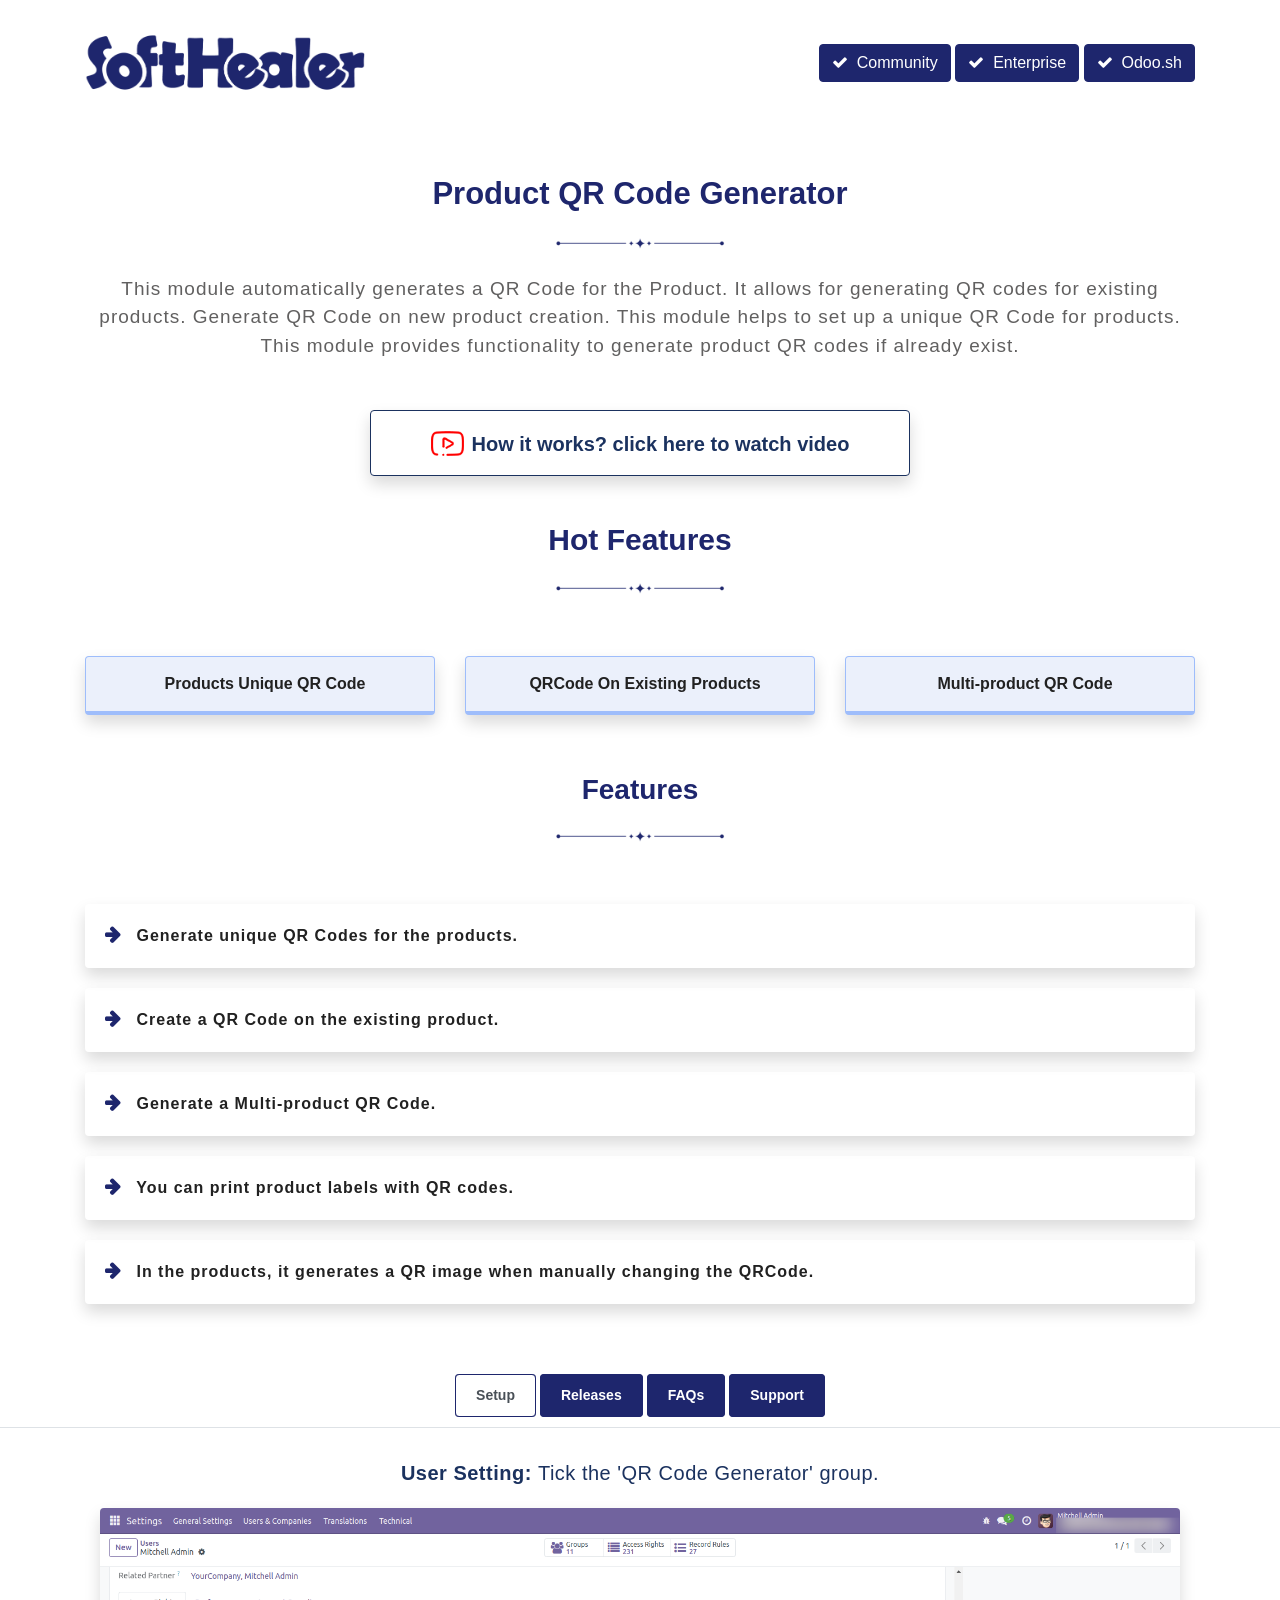
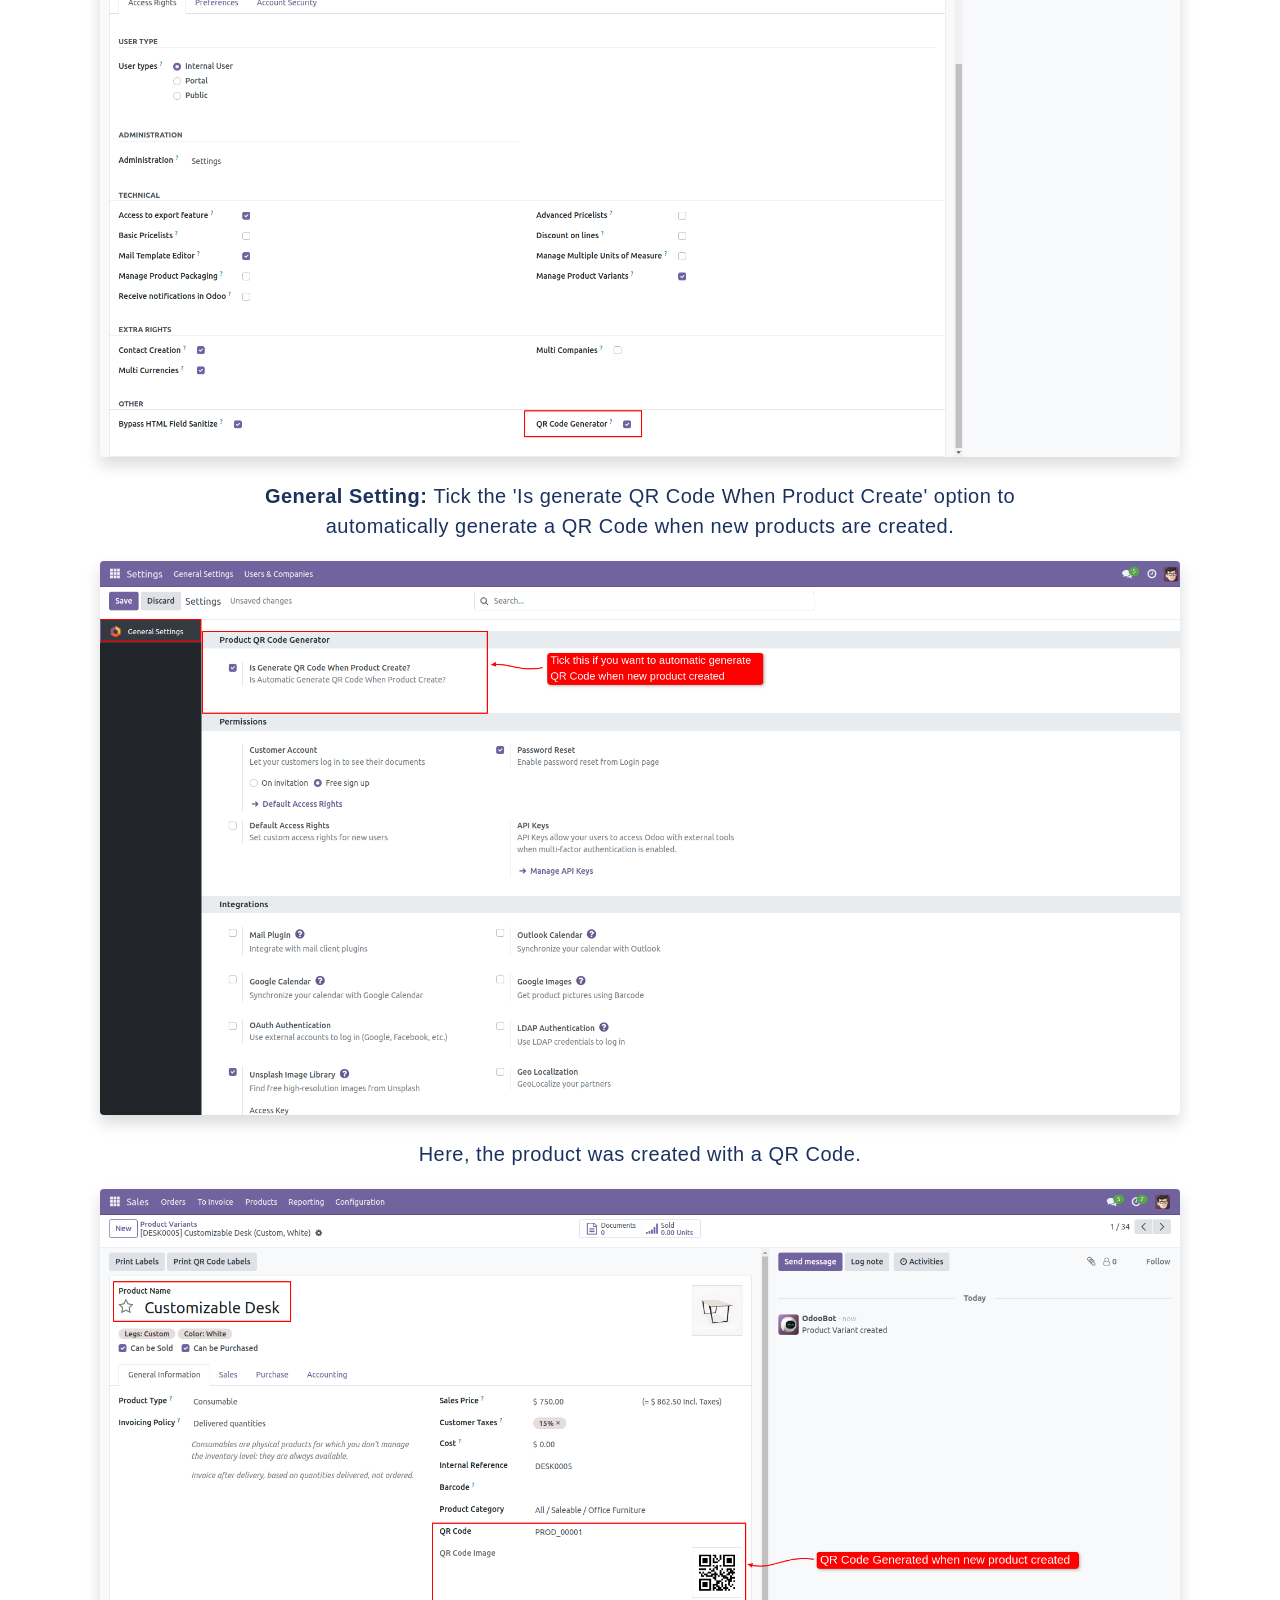
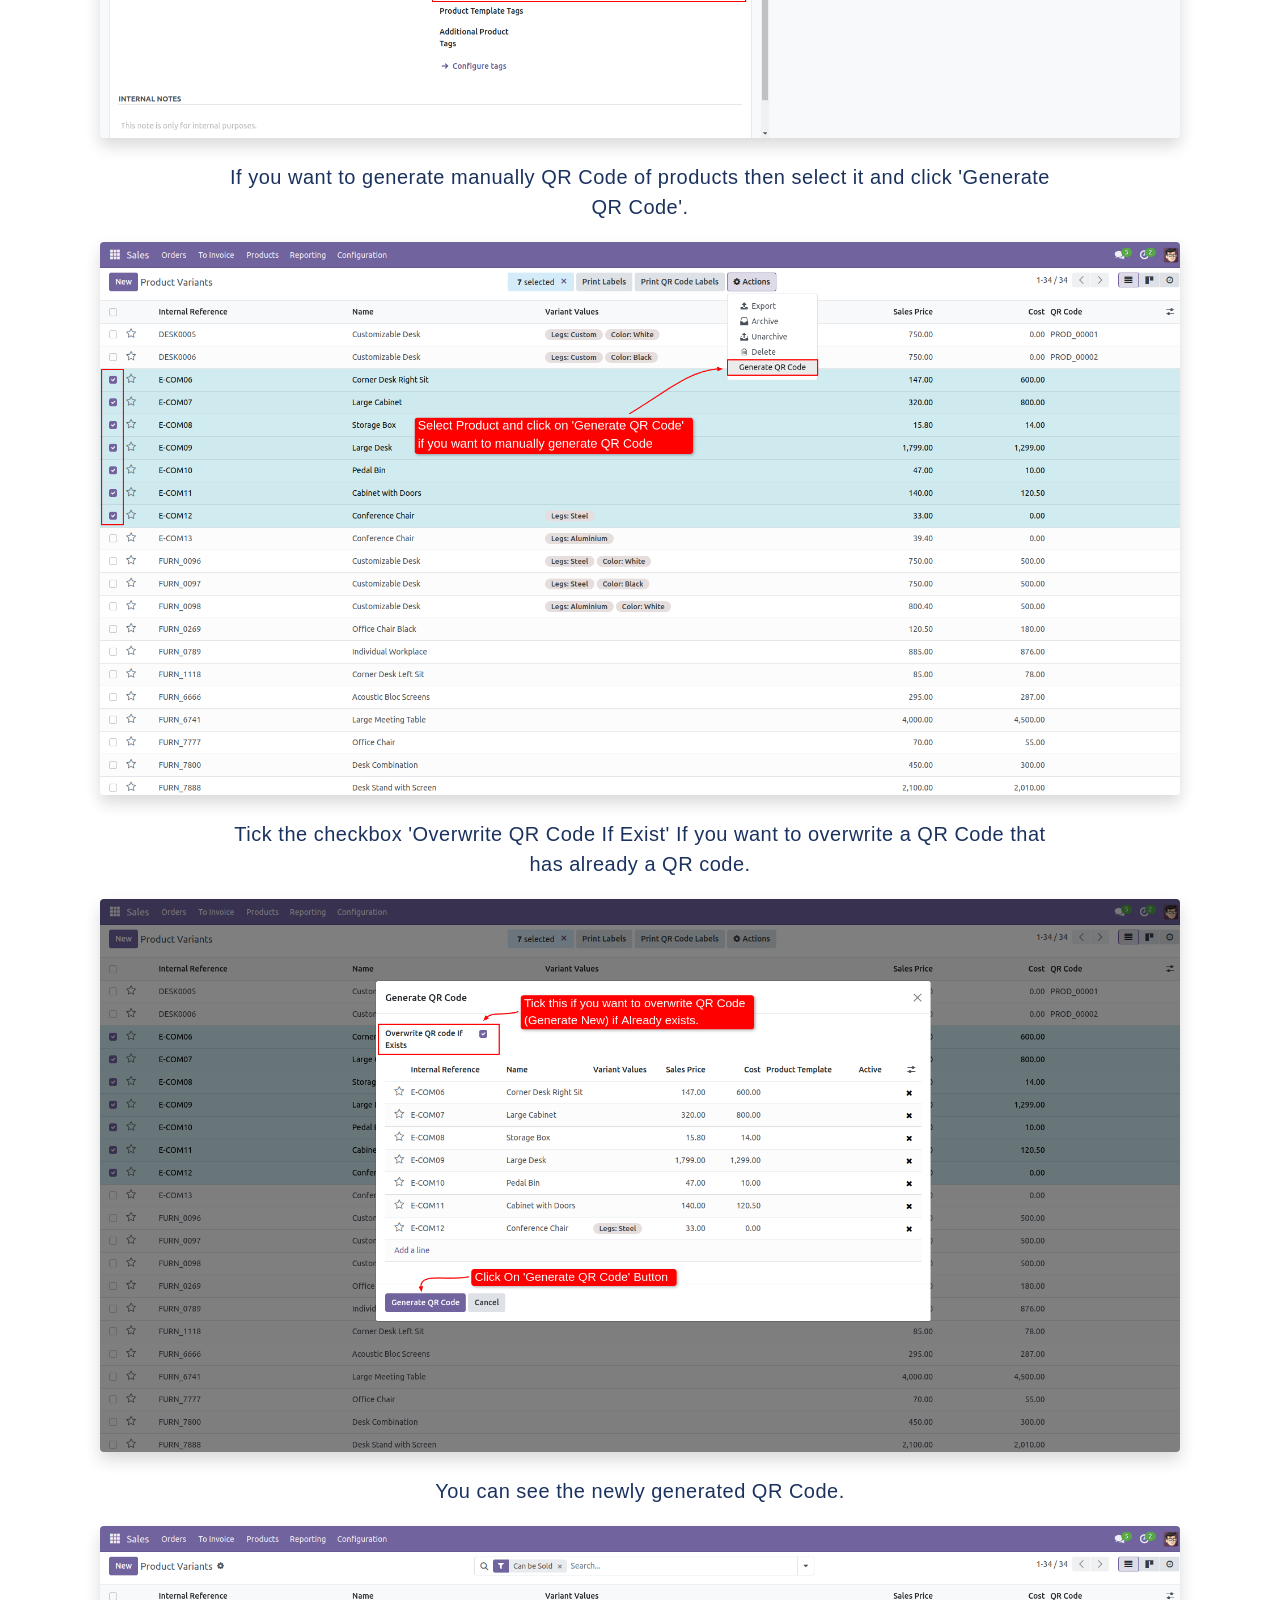
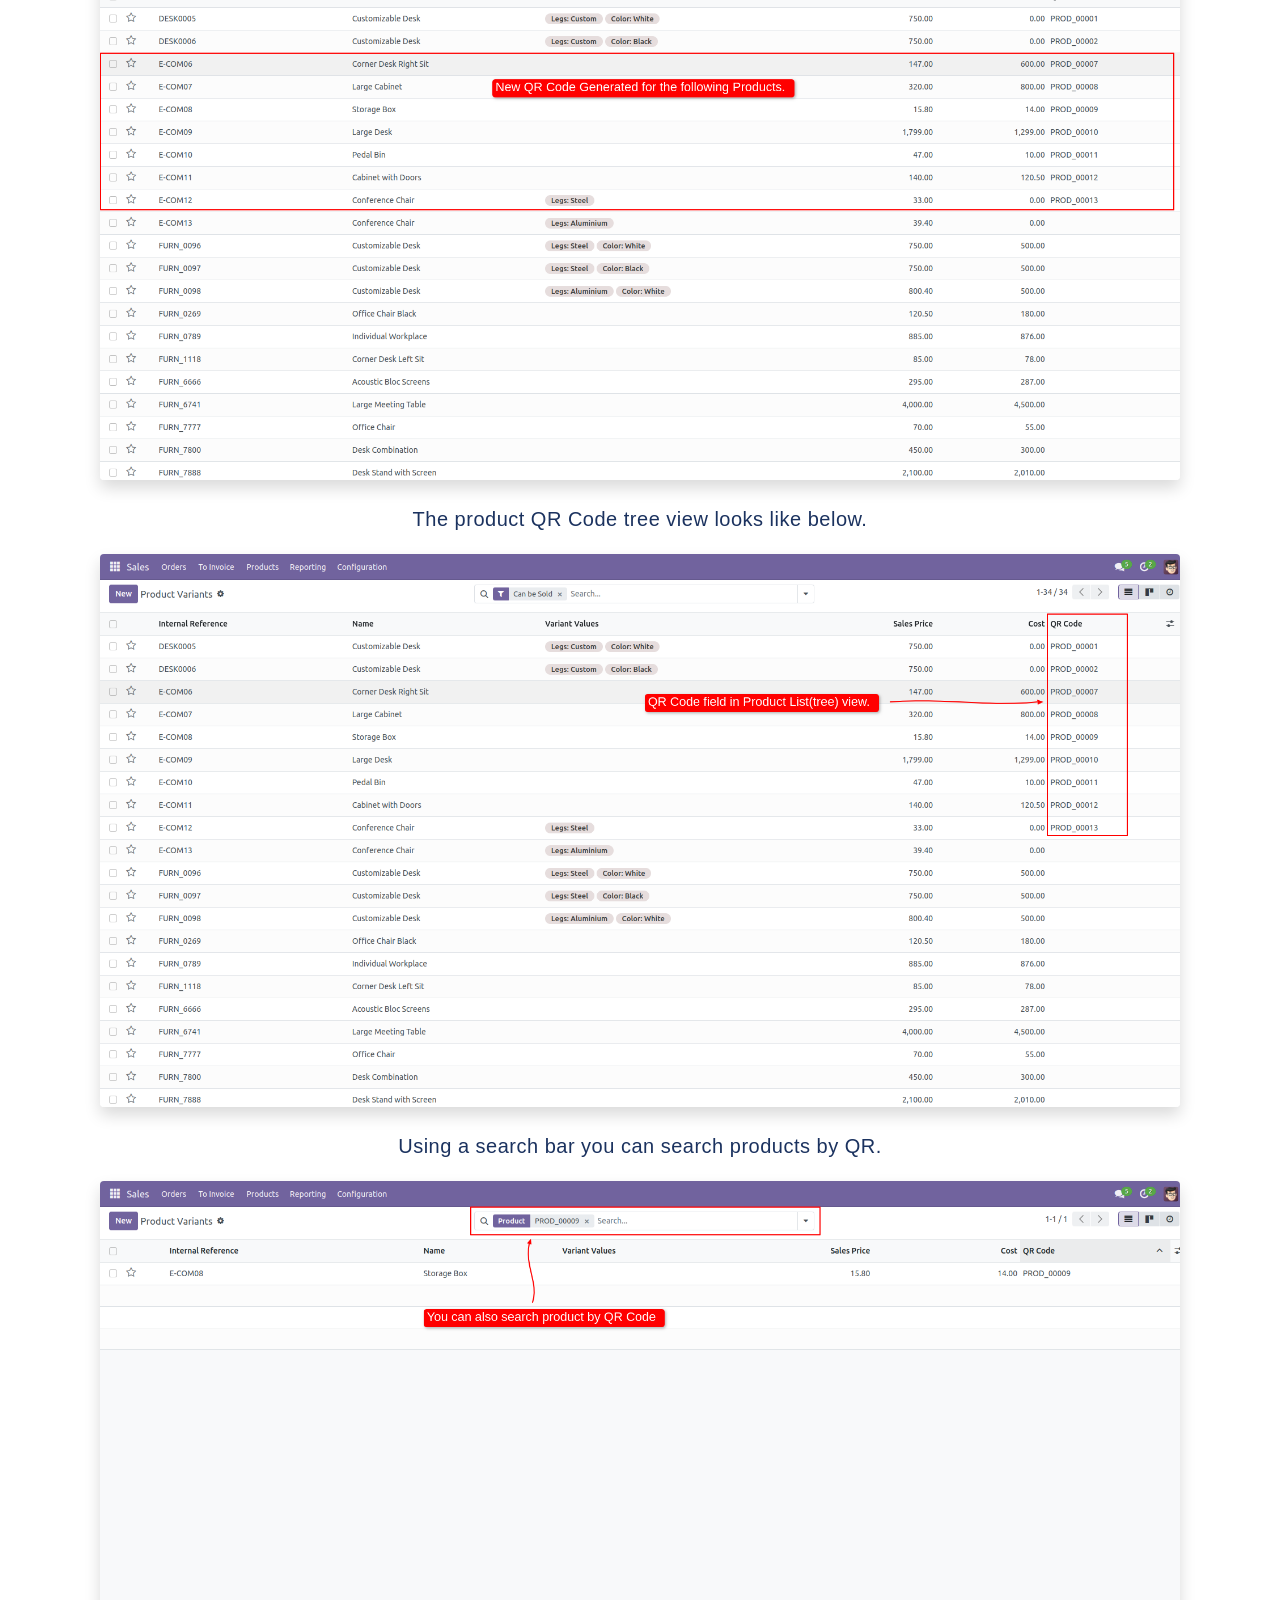
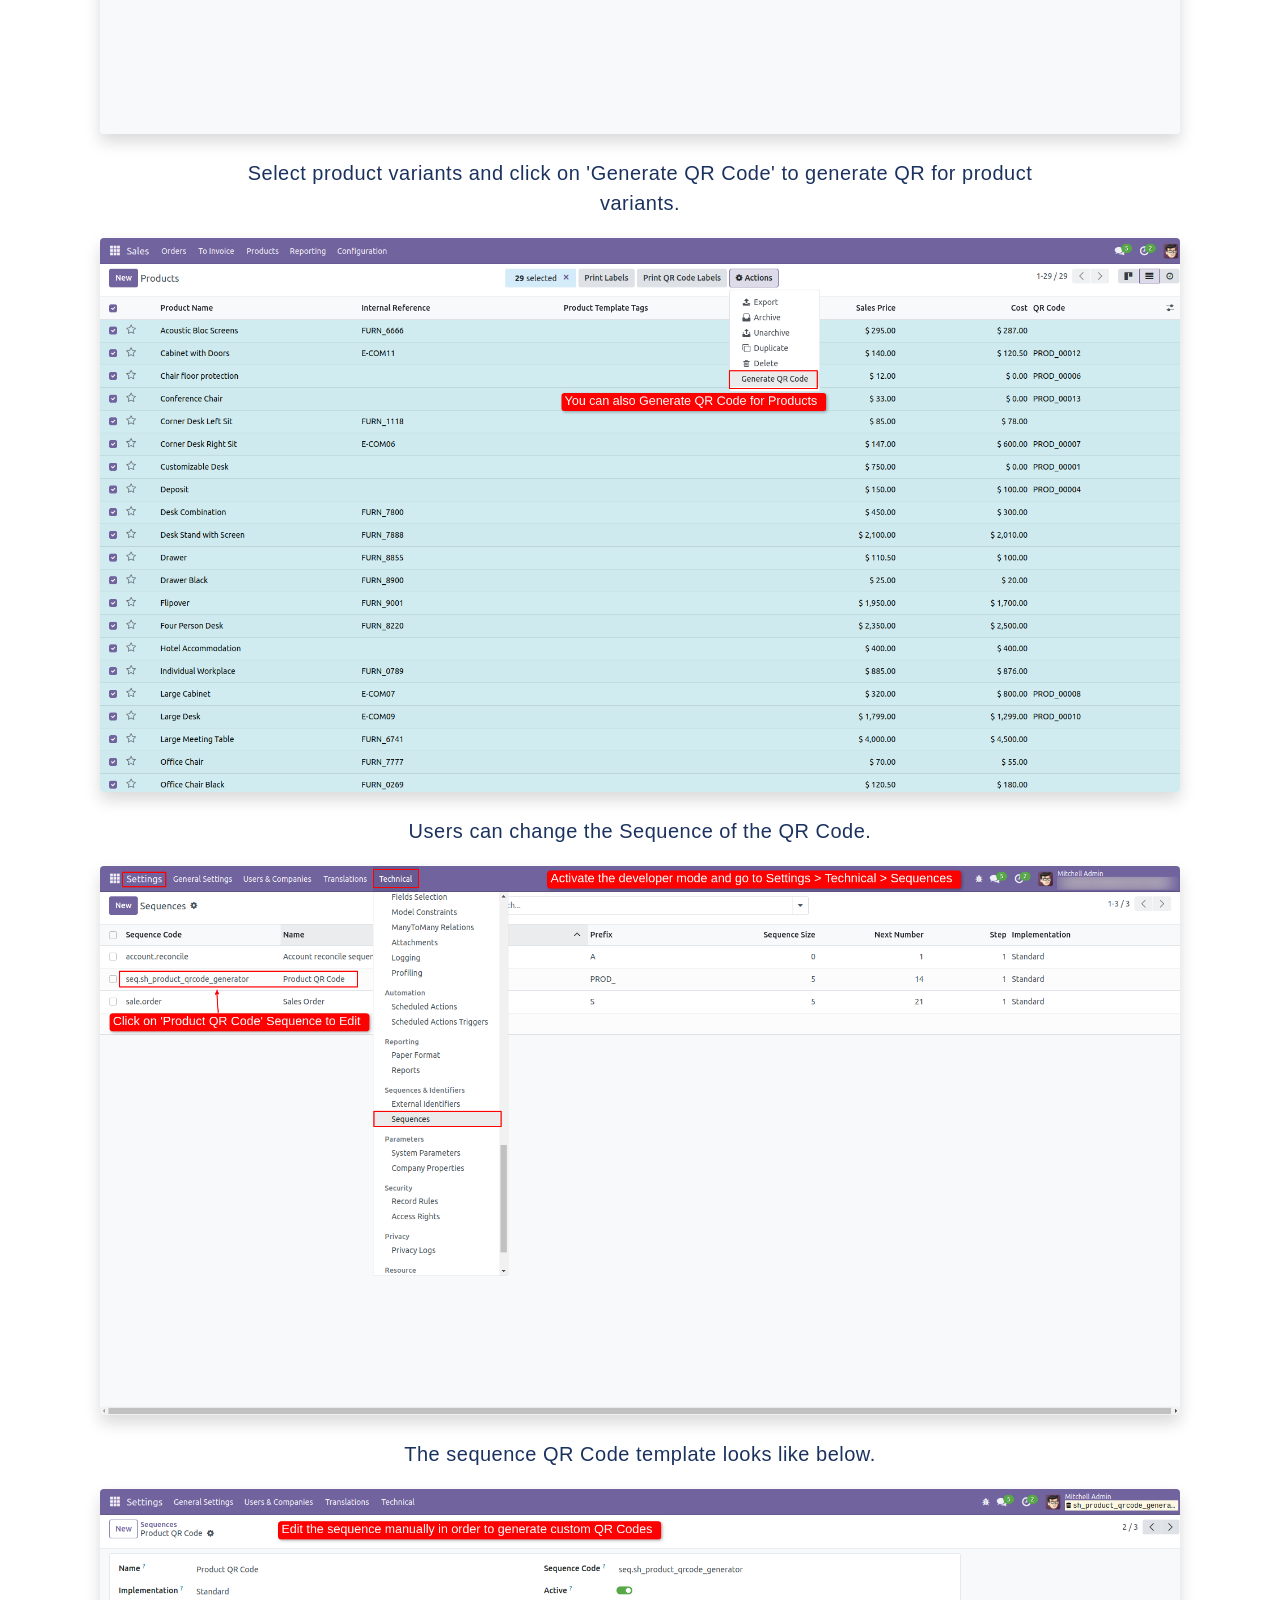
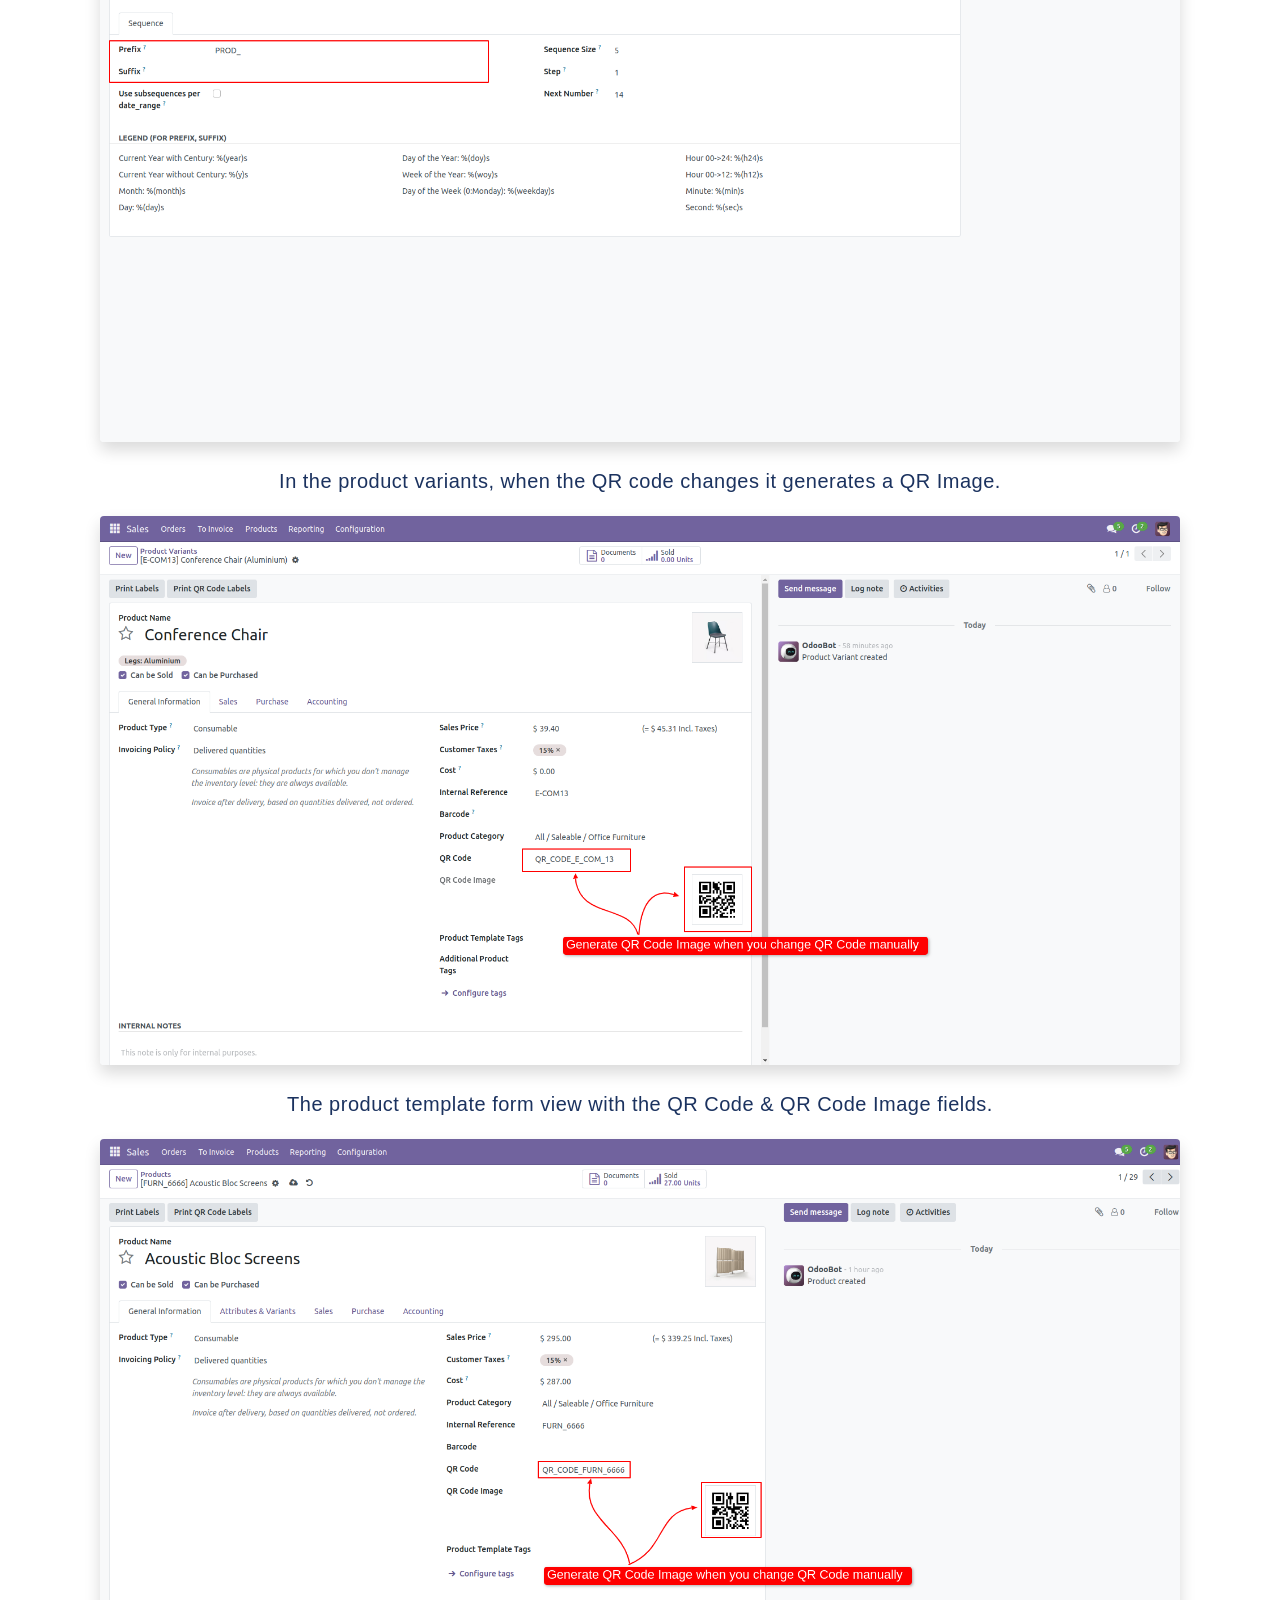
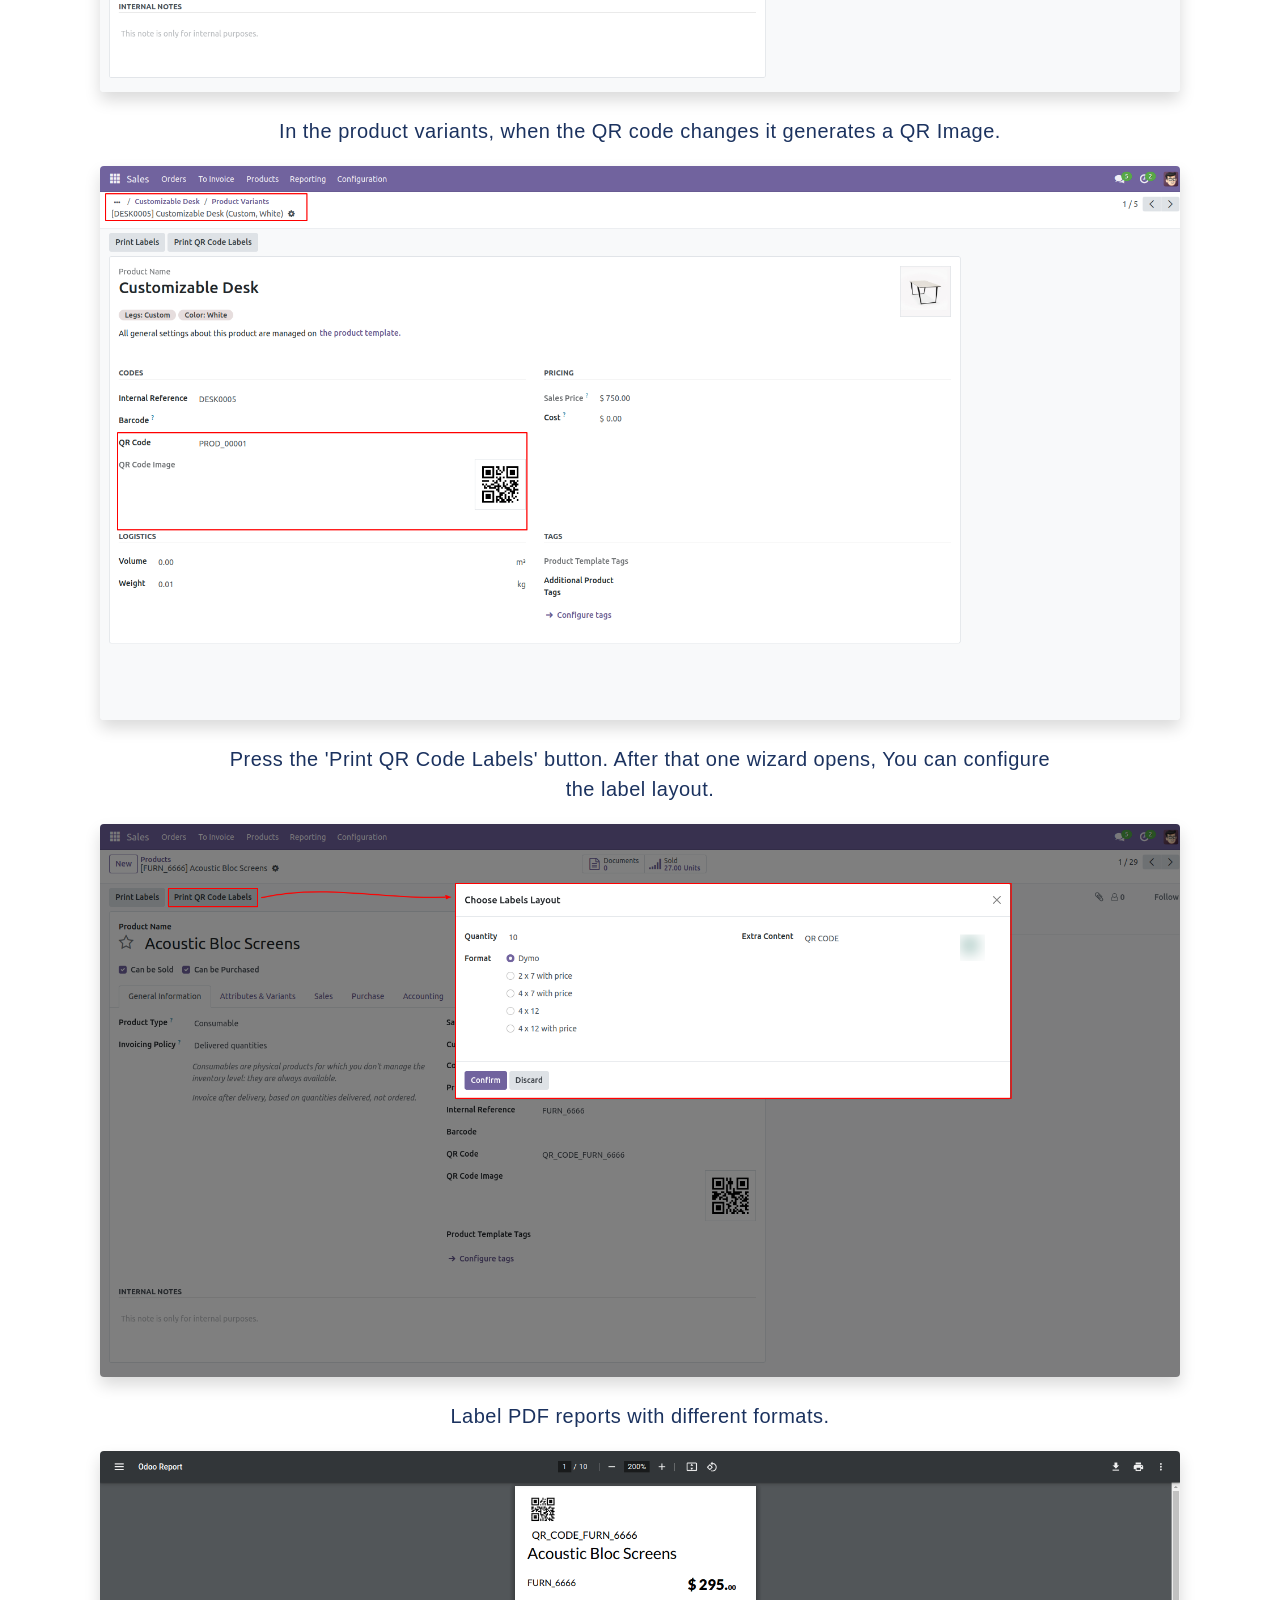
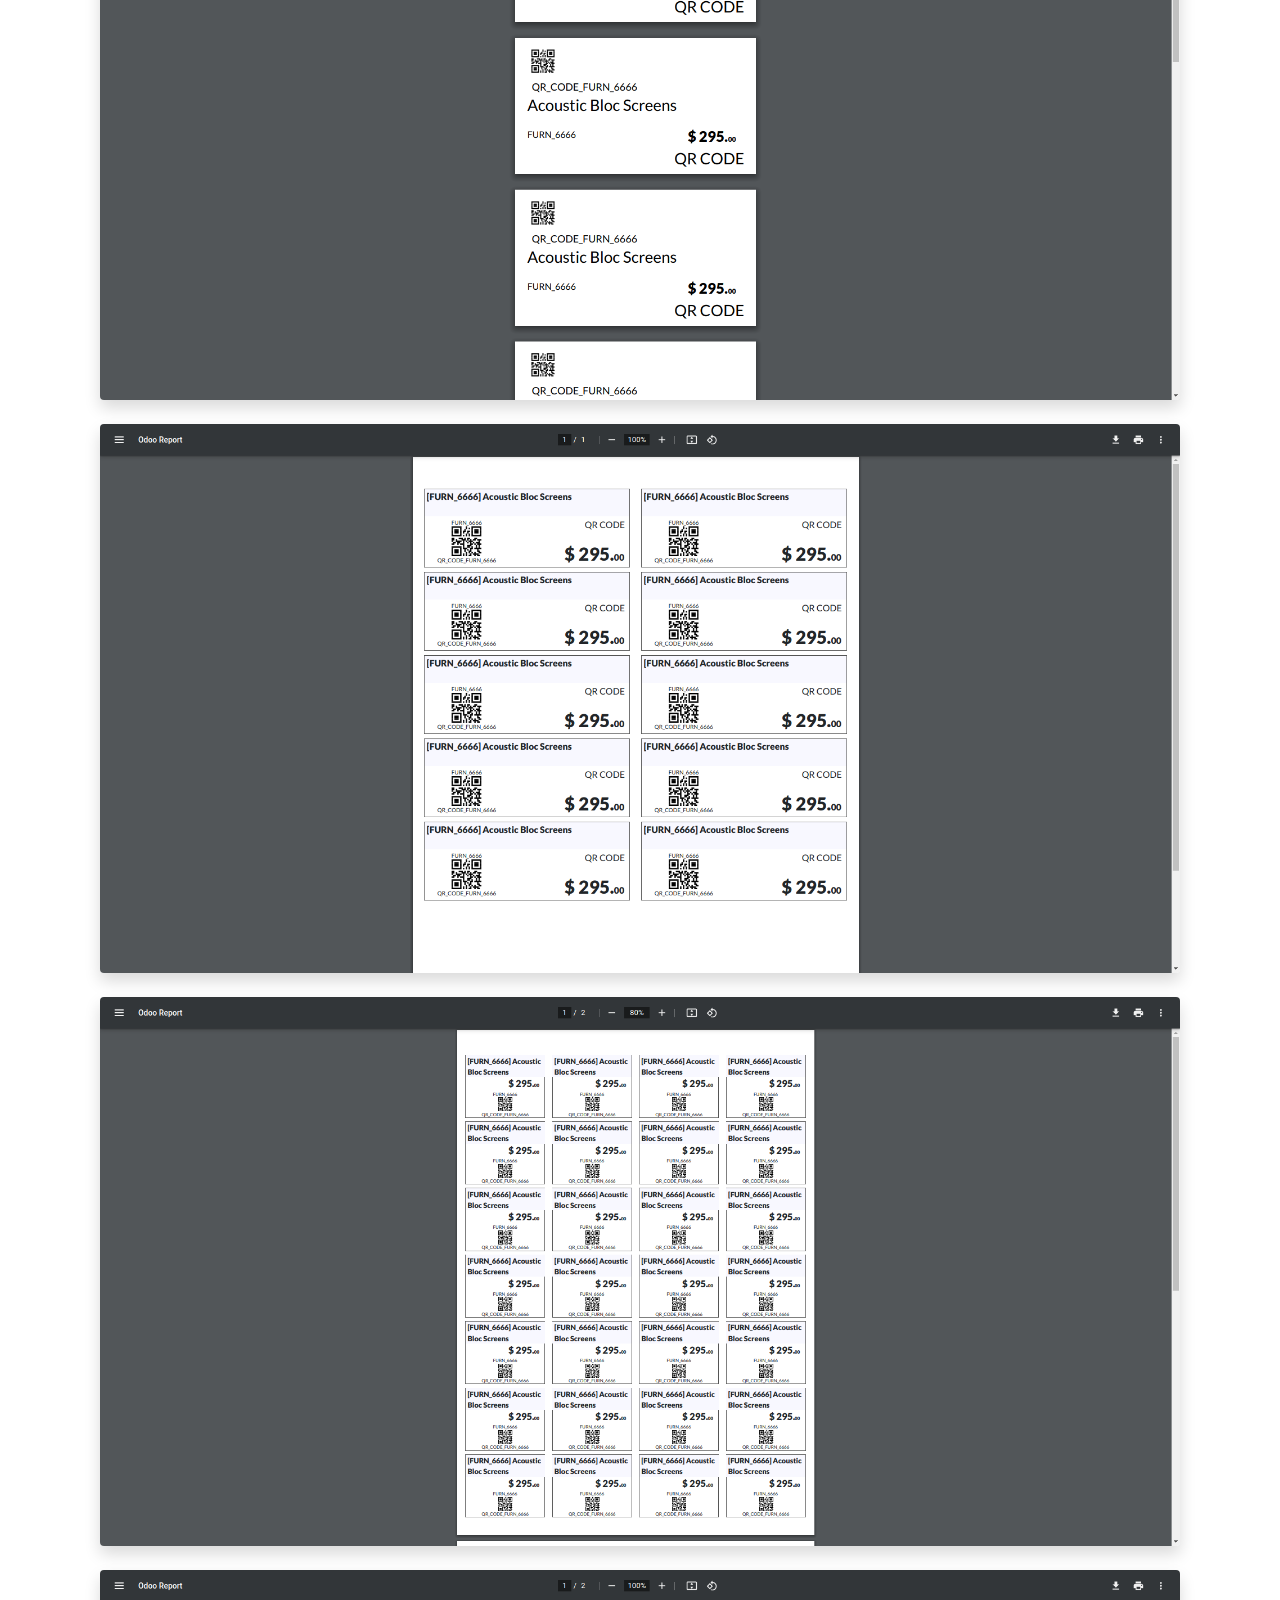
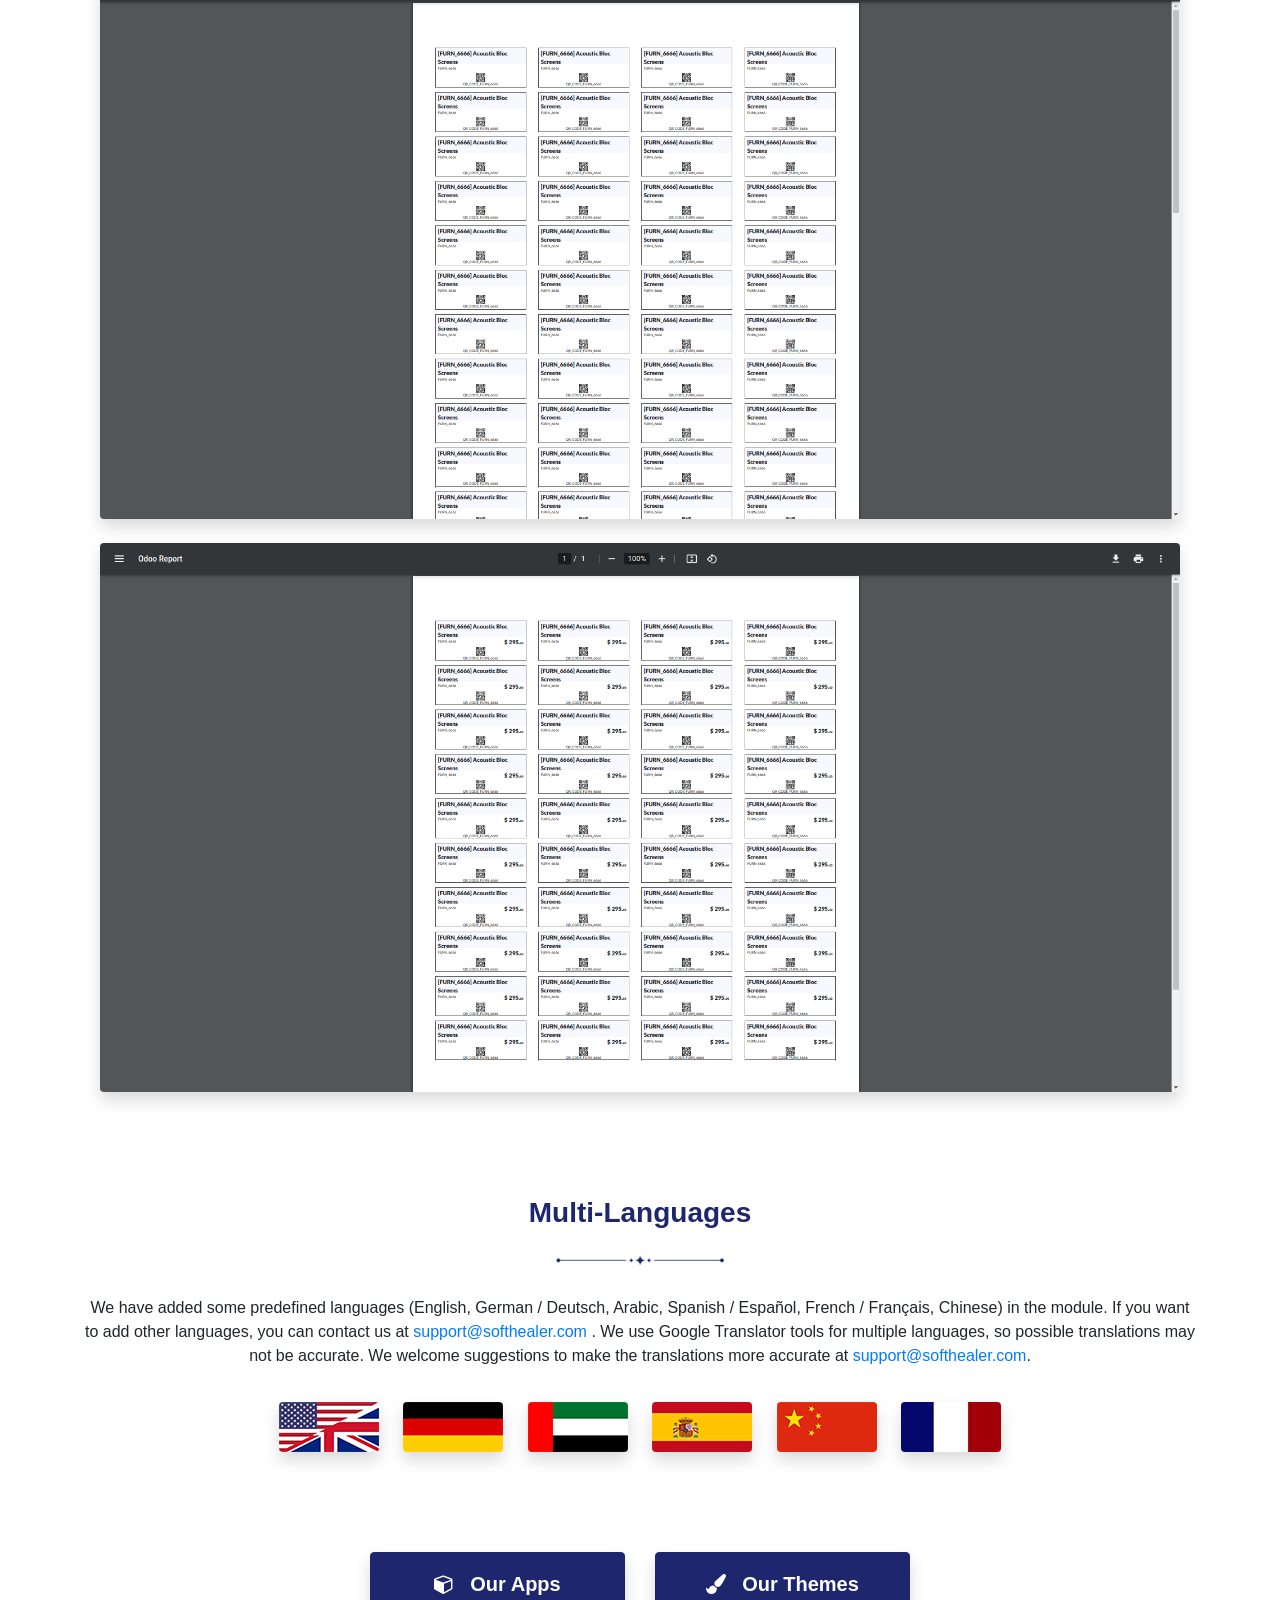
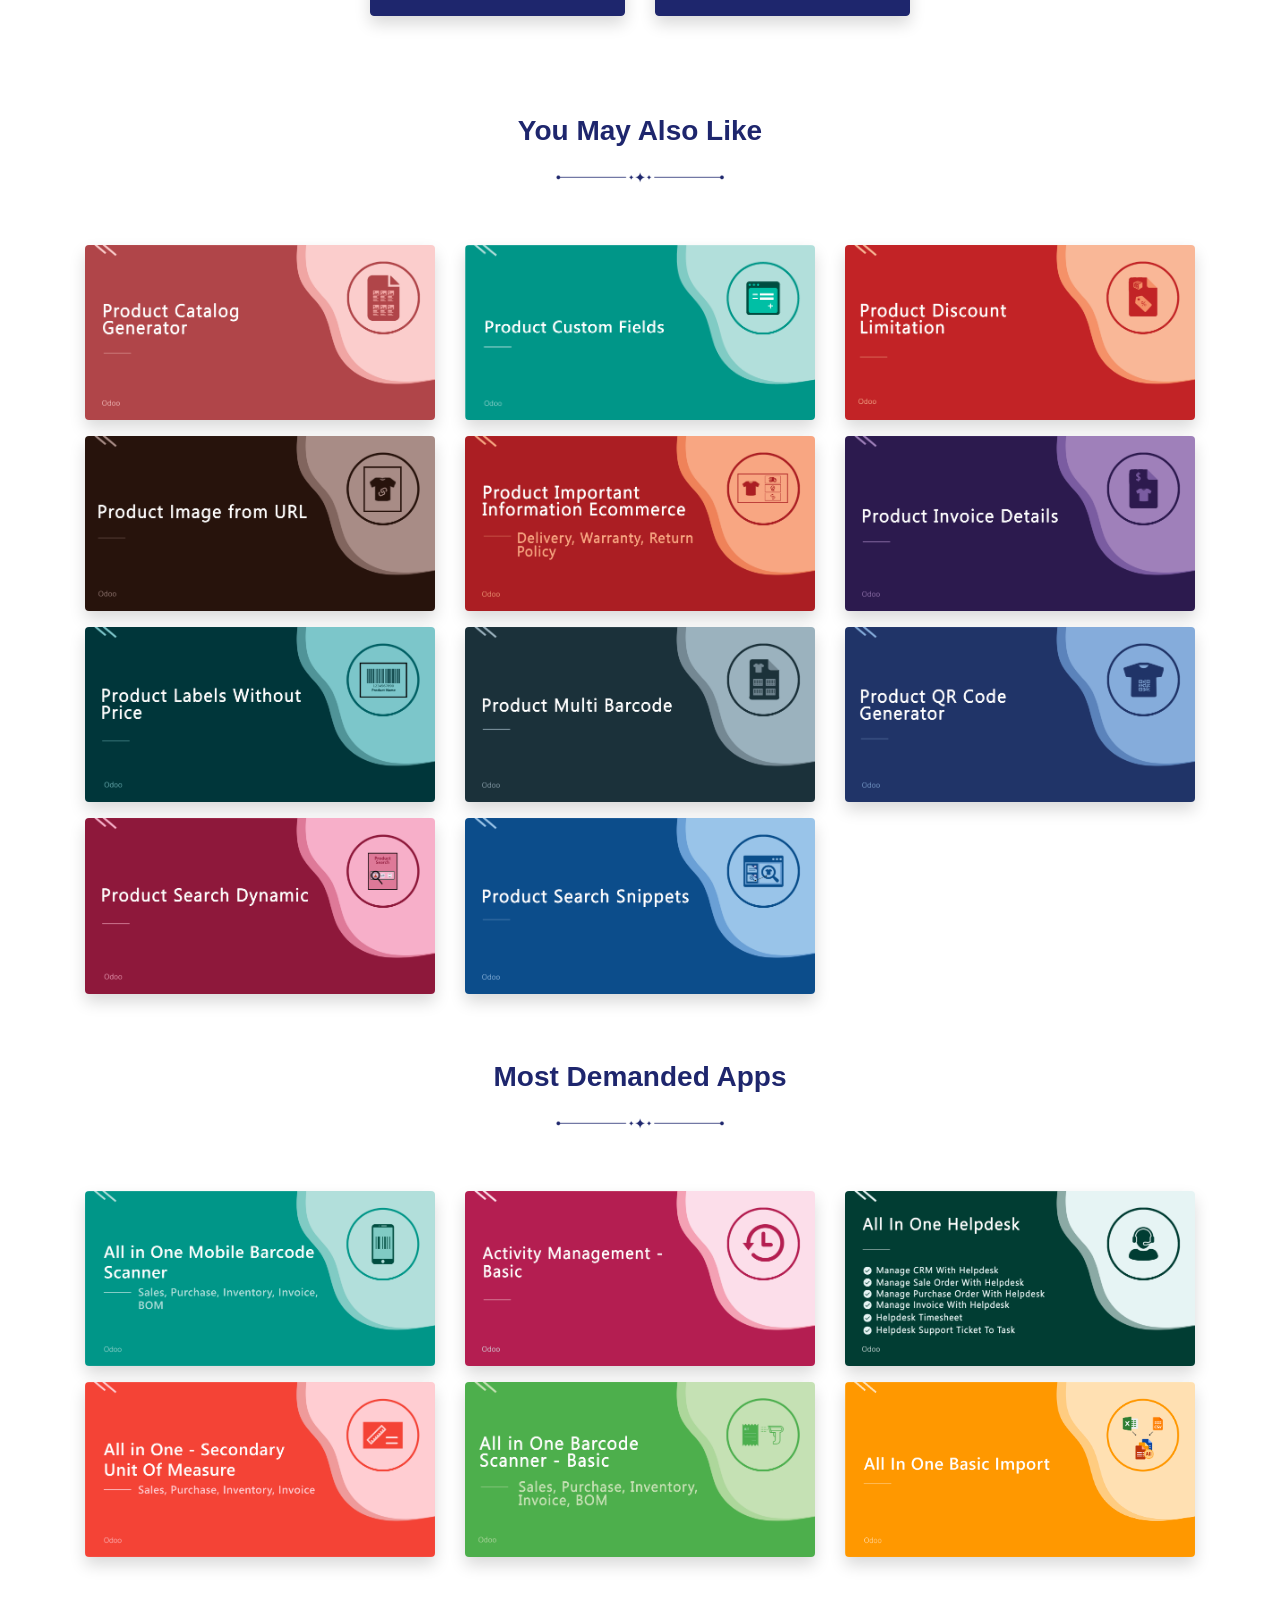
<file: sh_product_qrcode_generator/static/description/index.html>
<!DOCTYPE html>
<html>
   <head>
      <title></title>
      <link rel="stylesheet" href="https://maxcdn.bootstrapcdn.com/bootstrap/4.5.0/css/bootstrap.min.css">
      <link rel="stylesheet" href="https://cdnjs.cloudflare.com/ajax/libs/font-awesome/4.7.0/css/font-awesome.min.css">
      <script src="https://ajax.googleapis.com/ajax/libs/jquery/3.5.1/jquery.min.js"></script>
      <script src="https://cdnjs.cloudflare.com/ajax/libs/popper.js/1.16.0/umd/popper.min.js"></script>
      <script src="https://maxcdn.bootstrapcdn.com/bootstrap/4.5.0/js/bootstrap.min.js"></script>


   </head>
   <body>
      <section id="sh_module_header" class="sh_module_header">
         <div class="container">
            <div class="sh_center text-center" style='margin: 2rem 0;'>
               <div class="row align-items-center" style='align-items: center;'>
                  <div class="col-lg-4 col-md-4 col-sm-12" style='text-align: left;'>
                     <img src='shapes/softhealer.png' alt='logo' style="width: 80%;">
                  </div>
                  <div class="col-lg-8 col-md-8 col-sm-12" style='text-align: right;'>
                     <span class='btn btn-primary' style="position: relative; overflow: hidden; border: 1px solid transparent; padding: .375rem .75rem; font-size: 1rem; line-height: 1.5; border-radius: .25rem; background-color: #1e266d;border-color: #1e266d;"><i class='fa fa-check' style="margin-right: 9px;"></i>Community</span>
                     <span class='btn btn-primary' style="position: relative; overflow: hidden; border: 1px solid transparent; padding: .375rem .75rem; font-size: 1rem; line-height: 1.5; border-radius: .25rem; background-color: #1e266d;border-color: #1e266d;"><i class='fa fa-check' style="margin-right: 9px;"></i>Enterprise</span>
                     <span class='btn btn-primary' style="position: relative; overflow: hidden; border: 1px solid transparent; padding: .375rem .75rem; font-size: 1rem; line-height: 1.5; border-radius: .25rem; background-color: #1e266d;border-color: #1e266d;"><i class='fa fa-check' style="margin-right: 9px;"></i>Odoo.sh</span>
                  </div>
               </div>
            </div>
         </div>
      </section>
      <!-- heading  -->
      <section id="sh_module_desc" class="sh_module_desc" style="padding-top: 50px;">
         <div class="container">
            <div class="sh_center text-center">
               <h4 style="font-size: 31px;font-weight: 600;color: #1e266d;margin-bottom: 10px;">Product QR Code Generator</h4>
               <!-- <img src="shape.png" style="width: 100px;display: block;text-align: center;margin: auto;margin-bottom: 20px;" /> -->
               <img src="shapes/heading.png" alt="heading" />
               <p style="color: #616060;font-size: 19px;margin: 0;letter-spacing: 1px;margin-top: 12px;">
                  This module automatically generates a QR Code for the Product. It allows for generating QR codes for existing products. Generate QR Code on new product creation. This module helps to set up a unique QR Code for products. This module provides functionality to generate product QR codes if already exist.
               </p>
            </div>
         </div>
      </section>

   <!-- For 1 Youtube Video  -->
      <section id="sh_youtube_videos" class="sh_youtube_videos" style="padding-top: 50px;">
         <div class="container">
            <div class="row">
               <div class="col-lg-3 hidden-xs" style="padding: 2.5rem 1rem !important;">
               </div>
               <div class="col-lg-6 col-md-6 col-sm-12 col-12 mb-2">
                  <div class="mx-auto">
                     <a href="https://youtu.be/x-bWFYN_L8s" target="_blank"
                     class="shadow rounded py-3 px-4 mb-2 s_tooltip_tabs_tooltip_image s_figure_link text-center btn" style="border-width: 1px;border-style: solid;border-color: #1b325f;color: #1b325f;position: relative; overflow: hidden;text-decoration: none;border-radius: 0px;display: inline-block;font-size: 20px;font-weight: bold;width: 100%;border-radius: 0.25rem !important;"><span><img class="mr-2" src="shapes/vd_btn.png" alt="video_btn" style="height: 25px;" /></span><span class="align-middle">How it works? click here to watch video</span></a>
                  </div>
               </div>
               <div class="col-lg-3 hidden-xs" style="padding: 2.5rem 1rem !important;">
               </div>
            </div>
         </div>
      </section>
   <!-- For 1 Youtube Video  -->

      <section id="sh_hot_features" class="sh_hot_features" style="padding-top: 30px;background-color: transparent;">
         <div class="container">
            <div class="sh_center text-center mb-5">
               <h4 style="font-size: 30px;font-weight: 600;color: #1e266d;margin-bottom: 10px;">Hot Features</h4>
               <!-- <hr style="width: 100px;border-width: 2px;border-color: #1e266d;" /> -->
               <img src="shapes/heading.png" alt="heading" />
            </div>
            <div class="row">
               <div class="col-md-4 mb-2">
                  <div class="sh_icon d-flex justify-content-center align-items-center rounded shadow" style="padding: 15px;border: 1px solid #9ebdfb;border-bottom: 4px solid #9ebdfb;background-color: #ebf0fb;border-radius: 0.25rem !important;">
                     
                     <span style="color: #212121;font-weight: 600;vertical-align: middle;padding-left: 10px;">Products Unique QR Code
                     </span>
                  </div>
               </div>
               <div class="col-md-4 mb-2">
                  <div class="sh_icon d-flex justify-content-center align-items-center rounded shadow" style="padding: 15px;border: 1px solid #9ebdfb;border-bottom: 4px solid #9ebdfb;background-color: #ebf0fb;border-radius: 0.25rem !important;">
                     <!-- <span class="fa fa-long-arrow-right" style="text-align: center;color: #1e266d;font-size: 22px;"></span> -->
                     <span style="color: #212121;font-weight: 600;vertical-align: middle;padding-left: 10px;">QRCode On Existing Products
                     </span>
                  </div>
               </div>
               <div class="col-md-4 mb-2">
                  <div class="sh_icon d-flex justify-content-center align-items-center rounded shadow" style="padding: 15px;border: 1px solid #9ebdfb;border-bottom: 4px solid #9ebdfb;background-color: #ebf0fb;border-radius: 0.25rem !important;">
                    <!--  <span class="fa fa-long-arrow-right" style="text-align: center;color: #1e266d;font-size: 22px;"></span> -->
                     <span style="color: #212121;font-weight: 600;vertical-align: middle;padding-left: 10px;">Multi-product QR Code
                                          </span>
                  </div>
               </div>
            </div>
         </div>
         </div>
      </section>

      <section id="sh_features" class="sh_features" style="padding-top: 50px;background-color: transparent;">
         <div class="container">
            <div class="sh_center text-center mb-5">
               <h4 style="font-size: 28px;font-weight: 600;color: #1e266d;margin-bottom: 10px;">Features</h4>
               <!-- <hr style="width: 100px;border-width: 2px;border-color: #1e266d;" /> -->
               <img src="shapes/heading.png" alt="heading" />
            </div>
            <div id="Feature" class="tab-pane active">
               <ul style="padding: 0;list-style: none;">
                  <li class="shadow rounded" style="padding: 20px;margin-bottom: 20px;font-size: 16px;color: #212121;font-weight: 600;letter-spacing: 1px;display: block;border-radius: 0.25rem !important;"><span class="fa fa-arrow-right" style="color: #1e266d;font-weight: 600;font-size: 18px;padding-right: 10px;"></span> Generate unique QR Codes for the products.
                  </li>
                  <li class="shadow rounded" style="padding: 20px;margin-bottom: 20px;font-size: 16px;color: #212121;font-weight: 600;letter-spacing: 1px;display: block;border-radius: 0.25rem !important;"><span class="fa fa-arrow-right" style="color: #1e266d;font-weight: 600;font-size: 18px;padding-right: 10px;"></span>  Create a QR Code on the existing product.
                  </li>
                  <li class="shadow rounded" style="padding: 20px;margin-bottom: 20px;font-size: 16px;color: #212121;font-weight: 600;letter-spacing: 1px;display: block;border-radius: 0.25rem !important;"><span class="fa fa-arrow-right" style="color: #1e266d;font-weight: 600;font-size: 18px;padding-right: 10px;"></span> Generate a Multi-product QR Code.
                  </li>
                  <li class="shadow rounded" style="padding: 20px;margin-bottom: 20px;font-size: 16px;color: #212121;font-weight: 600;letter-spacing: 1px;display: block;border-radius: 0.25rem !important;"><span class="fa fa-arrow-right" style="color: #1e266d;font-weight: 600;font-size: 18px;padding-right: 10px;"></span> You can print product labels with QR codes. 
                  </li>
                   <li class="shadow rounded" style="padding: 20px;margin-bottom: 20px;font-size: 16px;color: #212121;font-weight: 600;letter-spacing: 1px;display: block;border-radius: 0.25rem !important;"><span class="fa fa-arrow-right" style="color: #1e266d;font-weight: 600;font-size: 18px;padding-right: 10px;"></span> In the products, it generates a QR image when manually changing the QRCode.
                  </li>
               </ul>
            </div>
         </div>
      </section>

      <section id="sh_tab" class="sh_tab" style="padding-top: 50px;background-color: transparent;">
         <div class="">
            <ul class="nav nav-tabs justify-content-center" role="tablist" style="justify-content: center;padding-bottom: 10px;background-color: transparent;">
                  <li class="nav-item rounded" style="cursor:pointer; background-color: #1e266d;color: #fff;border-radius: 0;font-weight: 600;font-size: 14px;margin: 0 2px;border-radius: 0.25rem !important;">
                  <span class="nav-link active rounded" data-bs-toggle="tab" href="#Configurations" style="cursor: pointer;border: 1px solid #1e266d;padding: 10px 20px;border-top-left-radius: 0px;border-top-right-radius: 0px;">Setup</span>
                  </li>
                  <li class="nav-item rounded" style="cursor:pointer; background-color: #1e266d;color: #fff;border-radius: 0;font-weight: 600;font-size: 14px;margin: 0 2px;border-radius: 0.25rem !important;">
                  <span class="nav-link rounded" data-bs-toggle="tab" href="#Release" style="cursor: pointer;border: 1px solid #1e266d;padding: 10px 20px;border-top-left-radius: 0px;border-top-right-radius: 0px;">Releases</span>
                  </li>
                  <li class="nav-item rounded" style="cursor:pointer; background-color: #1e266d;color: #fff;border-radius: 0;font-weight: 600;font-size: 14px;margin: 0 2px;border-radius: 0.25rem !important;">
                  <span class="nav-link rounded" data-bs-toggle="tab" href="#FAQ" style="cursor: pointer;border: 1px solid #1e266d;padding: 10px 20px;border-top-left-radius: 0px;border-top-right-radius: 0px;">FAQs</span>
                  </li>
                  <li class="nav-item rounded" style="cursor:pointer; background-color: #1e266d;color: #fff;border-radius: 0;font-weight: 600;font-size: 14px;margin: 0 2px;border-radius: 0.25rem !important;">
                  <span class="nav-link rounded" data-bs-toggle="tab" href="#Support" style="cursor: pointer;border: 1px solid #1e266d;padding: 10px 20px;border-top-left-radius: 0px;border-top-right-radius: 0px;">Support</span>
                  </li>
            </ul>
            <div class="tab-content" style="padding-top: 30px;background-color: transparent;padding-bottom: 30px;">
               
               <!-- tab 2 -->
               <div id="Configurations" class="tab-pane active sh_configuration">
                  <section id="sh_configuration">
                     <div class="container">
                        <div class="text-center">
                           <p style="color: #1b325f;font-size: 20px;max-width: 75%;margin: auto;margin-bottom: 20px;letter-spacing: .5px;"> 
                             <b> User Setting: </b> Tick the 'QR Code Generator' group.
                           </p>
                           <div class="col-md-12">
                              <img class="img-responsive rounded shadow" src="screenshots/1.png" style="width: 100%;" />
                           </div>
                           <br/>
                           <p style="color: #1b325f;font-size: 20px;max-width: 75%;margin: auto;margin-bottom: 20px;letter-spacing: .5px;"> 
                              <b> General Setting: </b> Tick the 'Is generate QR Code When Product Create' option to automatically generate a QR Code when new products are created.
                           </p>
                           <div class="col-md-12">
                              <img class="img-responsive rounded shadow" src="screenshots/2.png" style="width: 100%;" />
                           </div>
                           <br/>
                           <p style="color: #1b325f;font-size: 20px;max-width: 75%;margin: auto;margin-bottom: 20px;letter-spacing: .5px;"> 
                              Here, the product was created with a QR Code.
                           </p>
                           <div class="col-md-12">
                              <img class="img-responsive rounded shadow" src="screenshots/3.png" style="width: 100%;" />
                           </div>
                           <br/>
                           <p style="color: #1b325f;font-size: 20px;max-width: 75%;margin: auto;margin-bottom: 20px;letter-spacing: .5px;"> 
                              If you want to generate manually QR Code of products then select it and click 'Generate QR Code'.
                           </p>
                           <div class="col-md-12">
                              <img class="img-responsive rounded shadow" src="screenshots/4.png" style="width: 100%;" />
                           </div>
                           <br/>
                           <p style="color: #1b325f;font-size: 20px;max-width: 75%;margin: auto;margin-bottom: 20px;letter-spacing: .5px;"> 
                              Tick the checkbox 'Overwrite QR Code If Exist' If you want to overwrite a QR Code that has already a QR code.
                           </p>
                           <div class="col-md-12">
                              <img class="img-responsive rounded shadow" src="screenshots/5.png" style="width: 100%;" />
                           </div>
                           <br/>
                           <p style="color: #1b325f;font-size: 20px;max-width: 75%;margin: auto;margin-bottom: 20px;letter-spacing: .5px;"> 
                              You can see the newly generated QR Code.
                           </p>
                           <div class="col-md-12">
                              <img class="img-responsive rounded shadow" src="screenshots/6.png" style="width: 100%;" />
                           </div>
                           <br/>
                           <p style="color: #1b325f;font-size: 20px;max-width: 75%;margin: auto;margin-bottom: 20px;letter-spacing: .5px;"> 
                              The product QR Code tree view looks like below.
                           </p>
                           <div class="col-md-12">
                              <img class="img-responsive rounded shadow" src="screenshots/7.png" style="width: 100%;" />
                           </div>
                           <br/>
                           <p style="color: #1b325f;font-size: 20px;max-width: 75%;margin: auto;margin-bottom: 20px;letter-spacing: .5px;"> 
                              Using a search bar you can search products by QR.
                           </p>
                           <div class="col-md-12">
                              <img class="img-responsive rounded shadow" src="screenshots/8.png" style="width: 100%;" />
                           </div>
                           <br/>
                           <p style="color: #1b325f;font-size: 20px;max-width: 75%;margin: auto;margin-bottom: 20px;letter-spacing: .5px;"> 
                              Select product variants and click on 'Generate QR Code' to generate QR for product variants.
                           </p>
                           <div class="col-md-12">
                              <img class="img-responsive rounded shadow" src="screenshots/9.png" style="width: 100%;" />
                           </div>
                           <br/>
                           <p style="color: #1b325f;font-size: 20px;max-width: 75%;margin: auto;margin-bottom: 20px;letter-spacing: .5px;"> 
                              Users can change the Sequence of the QR Code.
                           </p>
                           <div class="col-md-12">
                              <img class="img-responsive rounded shadow" src="screenshots/10.png" style="width: 100%;" />
                           </div>
                           <br/>
                           <p style="color: #1b325f;font-size: 20px;max-width: 75%;margin: auto;margin-bottom: 20px;letter-spacing: .5px;"> 
                              The sequence QR Code template looks like below.
                           </p>
                           <div class="col-md-12">
                              <img class="img-responsive rounded shadow" src="screenshots/11.png" style="width: 100%;" />
                           </div>
                           <br/>
                           <p style="color: #1b325f;font-size: 20px;max-width: 75%;margin: auto;margin-bottom: 20px;letter-spacing: .5px;"> 
                              In the product variants, when the QR code changes it generates a QR Image.
                           </p>
                           <div class="col-md-12">
                              <img class="img-responsive rounded shadow" src="screenshots/12.png" style="width: 100%;" />
                           </div>
                           <br/>
                           <p style="color: #1b325f;font-size: 20px;max-width: 75%;margin: auto;margin-bottom: 20px;letter-spacing: .5px;"> 
                              The product template form view with the QR Code & QR Code Image fields.
                           </p>
                           <div class="col-md-12">
                              <img class="img-responsive rounded shadow" src="screenshots/13.png" style="width: 100%;" />
                           </div>
                           <br/>
                           <p style="color: #1b325f;font-size: 20px;max-width: 75%;margin: auto;margin-bottom: 20px;letter-spacing: .5px;"> 
                              In the product variants, when the QR code changes it generates a QR Image.
                           </p>
                           <div class="col-md-12">
                              <img class="img-responsive rounded shadow" src="screenshots/14.png" style="width: 100%;" />
                           </div>
                           <br/>
                           <p style="color: #1b325f;font-size: 20px;max-width: 75%;margin: auto;margin-bottom: 20px;letter-spacing: .5px;"> 
                              Press the 'Print QR Code Labels' button. After that one wizard opens, You can configure the label layout.
                           </p>
                           <div class="col-md-12">
                              <img class="img-responsive rounded shadow" src="screenshots/15.png" style="width: 100%;" />
                           </div>
                           <br/>
                           <p style="color: #1b325f;font-size: 20px;max-width: 75%;margin: auto;margin-bottom: 20px;letter-spacing: .5px;"> 
                              Label PDF reports with different formats.
                           </p>
                           <div class="col-md-12">
                              <img class="img-responsive rounded shadow" src="screenshots/16.png" style="width: 100%;" />
                              <br/> <br/>
                              <img class="img-responsive rounded shadow" src="screenshots/17.png" style="width: 100%;" />
                              <br/>
                              <br/>
                              <img class="img-responsive rounded shadow" src="screenshots/18.png" style="width: 100%;" />
                              <br/> <br/> 
                              <img class="img-responsive rounded shadow" src="screenshots/19.png" style="width: 100%;" />
                              <br/> <br/>
                              <img class="img-responsive rounded shadow" src="screenshots/20.png" style="width: 100%;" />
                           </div>
                           <br/>
                        </div>
                     </div>
                  </section>
               </div>
               <!-- tab 2 -->

               <!-- tab 3 -->
               <div id="Release" class="tab-pane fade container sh_release">
                  
                  <div class="sh_content shadow rounded bg-white" style="padding: 20px;margin-bottom: 15px;">
                     <h4 style="font-size: 16px;margin: 0;color: #212121;text-decoration: none;font-weight: 600;letter-spacing: 1px;display: block;"><span class="fa fa-hand-o-right" style="color: #1e266d;font-weight: 600;font-size: 18px;padding-right: 10px;"></span> <span>Version 17.0.1</span> | <span style="color: #1e266d;">Released on : 3<sup>rd</sup> November 2023</span></h4>
                     <div style="font-size: 16px;padding-left: 32px;color: #555;margin: 0;padding-top: 15px;">
                        <div style="font-weight: normal;" class="d-flex align-items-center">
                           <span class="badge mr-2" style="background-color: #1e266d !important; padding: 5px 15px; border-radius: 3px; color: #fff; font-size: 9px;text-transform: uppercase; font-weight: bold; box-shadow: 0 1px 3px rgba(0, 0, 0, 0.12), 0 1px 2px rgba(0, 0, 0, 0.24);">
                              Initial
                           </span>
                           <span style="vertical-align: middle;font-size: 15px;">Initial Release.</div>
                     </div>
                  </div>

               </div>
               <!-- tab 3 -->
               <!-- tab 4 -->
               <div id="FAQ" class="tab-pane fade container sh_faq">
                  <div class="demo">
                     <div class="panel-group" id="accordion" role="tablist">
                        <div class="panel panel-default shadow rounded bg-white" style="padding: 20px;margin-bottom: 20px;">
                           <div class="panel-heading" role="tab" id="headingOne" style="border: 0;padding: 0;">
                              <h4 class="panel-title" style="margin: 0;">
                                 <a role="button" data-bs-toggle="collapse" data-bs-parent="#accordion" href="#collapseOne" aria-expanded="true" aria-controls="collapseOne" style="font-size: 16px;margin: 0;color: #212121;text-decoration: none;font-weight: 600;letter-spacing: 1px;display: flex;">
                                    <span class="fa fa-hand-o-right" style="color: #1e266d;font-weight: 600;font-size: 18px;padding-right: 10px;"></span>
                                    Is this app compatible with Odoo Community as well as Enterprise?
                                    <!--  <span class="fa fa-plus" style="float: right;background-color: #1e266d;width: 35px;height: 35px;text-align: center;line-height: 35px;color: #fff;border-radius: 50%;margin-top: -8px;"></span> -->
                                 </a>
                              </h4>
                           </div>
                           <div id="collapseOne1" class="panel-collapse collapse show" role="tabpanel" aria-labelledby="headingOne">
                              <div class="panel-body" style="padding-top: 20px;">
                                 <ul style="list-style-type: disc;font-size: 16px;padding-left: 30px;color: #555;margin: 0;">
                                    <li style="margin-bottom: 0px;">Yes, this app works perfectly with Odoo Enterprise (Odoo.sh & On-Premise) as well as Community. </li>
                                 </ul>
                              </div>
                           </div>
                        </div>
                        <div class="panel panel-default shadow rounded bg-white" style="padding: 20px;margin-bottom: 20px;">
                           <div class="panel-heading" role="tab" id="headingThree" style="border: 0;padding: 0;">
                           <h4 class="panel-title" style="margin: 0;">
                              <a class="collapsed" role="button" data-bs-toggle="collapse" data-bs-parent="#accordion" href="#collapseThree" aria-expanded="false" aria-controls="collapseThree" style="font-size: 16px;margin: 0;color: #212121;text-decoration: none;font-weight: 600;letter-spacing: 1px;display: flex;">
                                 <span class="fa fa-hand-o-right" style="color: #1e266d;font-weight: 600;font-size: 18px;padding-right: 10px;"></span> Is this application compatible with odoo.com(odoo saas)? </a>
                           </h4>
                           </div>
                           <div id="collapseThree3" class="panel-collapse collapse show" role="tabpanel" aria-labelledby="headingThree">
                           <div class="panel-body" style="padding-top: 20px;">
                              <ul style="list-style-type: disc;font-size: 16px;padding-left: 30px;color: #555;margin: 0;">
                                 <li style="margin-bottom: 0px;">No, this application is not compatible with odoo.com(odoo saas/Odoo Online).</li>
                              </ul>
                           </div>
                           </div>
                        </div>

                        <div class="panel panel-default shadow rounded bg-white" style="padding: 20px;margin-bottom: 20px;">
                           <div class="panel-heading" role="tab" id="headingThree" style="border: 0;padding: 0;">
                              <h4 class="panel-title" style="margin: 0;">
                                 <a class="collapsed" role="button" data-bs-toggle="collapse" data-bs-parent="#accordion" href="#collapseThree" aria-expanded="false" aria-controls="collapseThree" style="font-size: 16px;margin: 0;color: #212121;text-decoration: none;font-weight: 600;letter-spacing: 1px;display: flex;">
                                 <span class="fa fa-hand-o-right" style="color: #1e266d;font-weight: 600;font-size: 18px;padding-right: 10px;"></span>
                                 I want some customization in this app. How can I request it?
                                 </a>
                              </h4>
                           </div>
                           <div id="collapseThree3" class="panel-collapse collapse show" role="tabpanel" aria-labelledby="headingThree">
                              <div class="panel-body" style="padding-top: 20px;">
                                 <ul style="list-style-type: disc;font-size: 16px;padding-left: 30px;color: #555;margin: 0;">
                                    <li style="margin-bottom: 0px;">Please Contact Us at <a href='mailto:sales@softhealer.com' style="color: #007bff;font-weight: 600;text-decoration: none;">sales@softhealer.com</a> to request customization.</li>
                                 </ul>
                              </div>
                           </div>
                        </div>

                        <div class="panel panel-default shadow rounded bg-white" style="padding: 20px;margin-bottom: 20px;">
                           <div class="panel-heading" role="tab" id="headingThree" style="border: 0;padding: 0;">
                              <h4 class="panel-title" style="margin: 0;">
                                 <a class="collapsed" role="button" data-bs-toggle="collapse" data-bs-parent="#accordion" href="#collapseThree" aria-expanded="false" aria-controls="collapseThree" style="font-size: 16px;margin: 0;color: #212121;text-decoration: none;font-weight: 600;letter-spacing: 1px;display: flex;">
                                 <span class="fa fa-hand-o-right" style="color: #1e266d;font-weight: 600;font-size: 18px;padding-right: 10px;"></span>
                                 Do i get free updates?
                                 </a>
                              </h4>
                           </div>
                           <div id="collapseThree3" class="panel-collapse collapse show" role="tabpanel" aria-labelledby="headingThree">
                              <div class="panel-body" style="padding-top: 20px;">
                                 <ul style="list-style-type: disc;font-size: 16px;padding-left: 30px;color: #555;margin: 0;">
                                    <li style="margin-bottom: 0px;">Yes, you will get free update for lifetime.</li>
                                 </ul>
                              </div>
                           </div>
                        </div>

                        <div class="panel panel-default shadow rounded bg-white" style="padding: 20px;margin-bottom: 20px;">
                           <div class="panel-heading" role="tab" id="headingThree" style="border: 0;padding: 0;">
                              <h4 class="panel-title" style="margin: 0;">
                                 <a class="collapsed" role="button" data-bs-toggle="collapse" data-bs-parent="#accordion" href="#collapseThree" aria-expanded="false" aria-controls="collapseThree" style="font-size: 16px;margin: 0;color: #212121;text-decoration: none;font-weight: 600;letter-spacing: 1px;display: flex;">
                                 <span class="fa fa-hand-o-right" style="color: #1e266d;font-weight: 600;font-size: 18px;padding-right: 10px;"></span>
                                 Do we need to install any additional libraries/modules for using this module?
                                 </a>
                              </h4>
                           </div>
                           <div id="collapseThree3" class="panel-collapse collapse show" role="tabpanel" aria-labelledby="headingThree">
                              <div class="panel-body" style="padding-top: 20px;">
                                 <ul style="list-style-type: disc;font-size: 16px;padding-left: 30px;color: #555;margin: 0;">
                                    <li style="margin-bottom: 0px;">No, you don't need to install addition libraries.</li>
                                 </ul>
                              </div>
                           </div>
                        </div>

                        <div class="panel panel-default shadow rounded bg-white" style="padding: 20px;margin-bottom: 20px;">
                           <div class="panel-heading" role="tab" id="headingThree" style="border: 0;padding: 0;">
                              <h4 class="panel-title" style="margin: 0;">
                                 <a class="collapsed" role="button" data-bs-toggle="collapse" data-bs-parent="#accordion" href="#collapseThree" aria-expanded="false" aria-controls="collapseThree" style="font-size: 16px;margin: 0;color: #212121;text-decoration: none;font-weight: 600;letter-spacing: 1px;display: flex;">
                                 <span class="fa fa-hand-o-right" style="color: #1e266d;font-weight: 600;font-size: 18px;padding-right: 10px;"></span>
                                 Do I have to buy my module for each version?
                                 </a>
                              </h4>
                           </div>
                           <div id="collapseThree3" class="panel-collapse collapse show" role="tabpanel" aria-labelledby="headingThree">
                              <div class="panel-body" style="padding-top: 20px;">
                                 <ul style="list-style-type: disc;font-size: 16px;padding-left: 30px;color: #555;margin: 0;">
                                    <li style="margin-bottom: 0px;">For version 12 or upper, you will need to purchase the module for each version that you want to use.</li>
                                 </ul>
                              </div>
                           </div>
                        </div>

                        <div class="panel panel-default shadow rounded bg-white" style="padding: 20px;margin-bottom: 20px;">
                           <div class="panel-heading" role="tab" id="headingThree" style="border: 0;padding: 0;">
                              <h4 class="panel-title" style="margin: 0;">
                                 <a class="collapsed" role="button" data-bs-toggle="collapse" data-bs-parent="#accordion" href="#collapseThree" aria-expanded="false" aria-controls="collapseThree" style="font-size: 16px;margin: 0;color: #212121;text-decoration: none;font-weight: 600;letter-spacing: 1px;display: flex;">
                                 <span class="fa fa-hand-o-right" style="color: #1e266d;font-weight: 600;font-size: 18px;padding-right: 10px;"></span>
                                 Do i get free support?
                                 </a>
                              </h4>
                           </div>
                           <div id="collapseThree3" class="panel-collapse collapse show" role="tabpanel" aria-labelledby="headingThree">
                              <div class="panel-body" style="padding-top: 20px;">
                                 <ul style="list-style-type: disc;font-size: 16px;padding-left: 30px;color: #555;margin: 0;">
                                    <li style="margin-bottom: 0px;">Yes, we provide free support for 100 days.</li>
                                 </ul>
                              </div>
                           </div>
                        </div>

                        <div class="panel panel-default shadow rounded bg-white" style="padding: 20px;margin-bottom: 20px;">
                           <div class="panel-heading" role="tab" id="headingThree" style="border: 0;padding: 0;">
                              <h4 class="panel-title" style="margin: 0;">
                                 <a class="collapsed" role="button" data-bs-toggle="collapse" data-bs-parent="#accordion" href="#collapseThree" aria-expanded="false" aria-controls="collapseThree" style="font-size: 16px;margin: 0;color: #212121;text-decoration: none;font-weight: 600;letter-spacing: 1px;display: flex;">
                                 <span class="fa fa-hand-o-right" style="color: #1e266d;font-weight: 600;font-size: 18px;padding-right: 10px;"></span>
                                 What If I purchase Module In Wrong Version Can I exchange Module With Other Versions?
                                 </a>
                              </h4>
                           </div>
                           <div id="collapseThree3" class="panel-collapse collapse show" role="tabpanel" aria-labelledby="headingThree">
                              <div class="panel-body" style="padding-top: 20px;">
                                 <ul style="list-style-type: disc;font-size: 16px;padding-left: 30px;color: #555;margin: 0;">
                                    <li style="margin-bottom: 0px;">No, We do not provide any kind of exchange.</li>
                                 </ul>
                              </div>
                           </div>
                        </div>
                     </div>
                  </div>
               </div>
               <!-- tab 4 -->
               <!-- tab 5 -->
               <div id="Support" class="tab-pane fade container sh_support">
                  <div class="row">
                     <div class="col-md">
                        <div class="sh_content shadow rounded bg-white" style="padding: 20px;margin-bottom: 0px;">
                           <h4 class="mb-0"><a href="mailto:support@softhealer.com" style="text-decoration: none;color: #212121;font-size: 18px;font-weight: 600;letter-spacing: 1px;"><span class="fa fa-envelope" style="color: #1e266d;padding-right: 10px;font-size: 20px;"></span> Please email us for support at <b style="color: #1e266d">support@softhealer.com</b></a></h4>
                        </div>
                     </div>
                  </div>
               </div>
               <!-- tab 5 -->
            </div>
         </div>
      </section>

      <section id="sh_multi_language" class="sh_multi_language" style="margin: 50px 0;background-color: transparent;">
         <div class="container">
            <div class="sh_center text-center">
            <div class="sh_center text-center mb-3">
                  <h4 style="font-size: 28px;font-weight: 600;color: #1e266d;margin-bottom: 10px;">Multi-Languages</h4>
                  <img src="shapes/heading.png" alt="heading">
               </div>
               <div class="content">

                  We have added some predefined languages (English, German / Deutsch, Arabic, Spanish / Español, French / Français, Chinese) in the module. If you want to add other languages, you can contact us at <a href="support@softhealer.com">support@softhealer.com</a> . We use Google Translator tools for multiple languages, so possible translations may not be accurate. We welcome suggestions to make the translations more accurate at <a href="mailto:support@softhealer.com">support@softhealer.com</a>.
                  <br/><br/>
               </div>
            </div>
            <div class="row">
               <div class="col-lg-12 col-md-12 col-sm-12 col-12">
                  <div class="img" style="text-align: center;">
                     <img class="shadow rounded" src="language/eng.png" title="English" alt="english" style="object-fit: cover;margin: 10px 10px;border-radius: 0.25rem !important;" />
                     <img class="shadow rounded" src="language/german.png" title="Germany" alt="germany" style="object-fit: cover;margin: 10px 10px;border-radius: 0.25rem !important;" />
                     <img class="shadow rounded" src="language/aarab.png" title="Arab" alt="arab" style="object-fit: cover;margin: 10px 10px;border-radius: 0.25rem !important;" />
                     <img class="shadow rounded" src="language/spanish.jpg" title="Spanish" alt="spanish" style="object-fit: cover;margin: 10px 10px;border-radius: 0.25rem !important;" />
                     <img class="shadow rounded" src="language/chinese.png" title="Chinese" alt="Chinese" style="object-fit: cover;margin: 10px 10px;border-radius: 0.25rem !important;" />
                     <img class="shadow rounded" src="language/french.png" title="French" alt="French" style="object-fit: cover;margin: 10px 10px;border-radius: 0.25rem !important;" />
                  </div>
               </div>
            </div>
         </div>
      </section>
      <section class="sh_apps_buttons" style="padding:40px 0px; margin-top:2em;background-color: transparent;">
         <div class="container">
            <div class="sh_center text-center row">
               <div class="col-lg-3 col-md-3 col-sm-12 col-12"></div>
               <div class="col-lg-3 col-md-3 col-sm-12 col-12">
                  <a class="shadow rounded py-3 px-4 mb-2 d-flex align-items-center justify-content-center" style="border-width: 1px;border-style: solid;border-color: #1e266d;color: #fff;position: relative; overflow: hidden;text-decoration: none;border-radius: 0px;display: inline-block;font-size: 20px;font-weight: bold;width: 100%;background-color: #1e266d;border-radius: 0.25rem !important;" href="https://apps.odoo.com/apps/modules/browse?author=Softhealer%20Technologies" target="_blank"><span class="fa fa-cube mr-3" style="font-size: 20px;color: #fff;"></span><span class="align-middle">Our Apps</span></a>
               </div>
               <div class="col-lg-3 col-md-3 col-sm-12 col-12">
                  <a class="shadow rounded py-3 px-4 mb-2 d-flex align-items-center justify-content-center" style="border-width: 1px;border-style: solid;border-color: #1e266d;color: #fff;position: relative; overflow: hidden;text-decoration: none;border-radius: 0px;display: inline-block;font-size: 20px;font-weight: bold;width: 100%;background-color: #1e266d;border-radius: 0.25rem !important;" href="https://apps.odoo.com/apps/themes/browse?author=Softhealer%20Technologies" target="_blank"><span class="fa fa-paint-brush mr-3" style="font-size: 20px;color: #fff;"></span><span class="align-middle">Our Themes</span></a>
               </div>
               <div class="col-lg-3 col-md-3 col-sm-12 col-12"></div> 
            </div>
         </div>
      </section> 

      <section id="sh_like_module" class="sh_like_module" style="margin: 50px 0;background-color: transparent;">
         <div class="container">
            <div class="sh_center text-center mb-5">
               <h4 style="font-size: 28px;font-weight: 600;color: #1e266d;margin-bottom: 10px;">You May Also Like</h4>
               <img src="shapes/heading.png" alt="heading" />
            </div>
            <div class="row" style="margin-top: 1rem;">
               <div class="col-md-4 mb-3">
                  <div class="sh_content shadow rounded" style="text-align: center;">
                     <div class="sh_img">
                     <a href="https://www.odoo.com/apps/modules/16.0/sh_product_catalog_generator/">
                                             <img class="rounded" src="youmaylike/image2.png" style="width: 100%"></img>
                                       </a>
                     </div>
                  </div>
               </div>
               <div class="col-md-4 mb-3">
                  <div class="sh_content shadow rounded" style="text-align: center;">
                     <div class="sh_img">
                        <a href="https://apps.odoo.com/apps/modules/16.0/sh_product_custom_fields/">    
                                             <img class="rounded" src="youmaylike/image3.png" style="width: 100%"></img>
                                       </a>
                     </div>
                  </div>
               </div>
               <div class="col-md-4 mb-3">
                  <div class="sh_content shadow rounded" style="text-align: center;">
                     <div class="sh_img">
                     <a href="https://apps.odoo.com/apps/modules/16.0/sh_product_discount/">    
                                             <img class="rounded" src="youmaylike/image4.png" style="width: 100%"></img>
                                       </a>
                     </div>
                  </div>
               </div>
               <div class="col-md-4 mb-3">
                  <div class="sh_content shadow rounded" style="text-align: center;">
                     <div class="sh_img">
                     <a href="https://apps.odoo.com/apps/modules/16.0/sh_product_img_url/">    
                                             <img class="rounded" src="youmaylike/image5.png" style="width: 100%"></img>
                                       </a>
                     </div>
                  </div>
               </div>
               <div class="col-md-4 mb-3">
                  <div class="sh_content shadow rounded" style="text-align: center;">
                     <div class="sh_img">
                     <a href="https://apps.odoo.com/apps/modules/16.0/sh_product_imp_info/">    
                                             <img class="rounded" src="youmaylike/image6.png" style="width: 100%"></img>
                                       </a>
                     </div>
                  </div>
               </div>
               <div class="col-md-4 mb-3">
                  <div class="sh_content shadow rounded" style="text-align: center;">
                     <div class="sh_img"> 
                     <a href="https://www.odoo.com/apps/modules/16.0/sh_product_invoice_details/">
                                          <img class="rounded" src="youmaylike/image7.png" style="width: 100%"></img>
                                       </a>
                     </div>
                  </div>
               </div>
                 <div class="col-md-4 mb-3">
                  <div class="sh_content shadow rounded" style="text-align: center;">
                     <div class="sh_img"> 
                     <a href="https://www.odoo.com/apps/modules/16.0/sh_product_label/">
                                          <img class="rounded" src="youmaylike/image8.png" style="width: 100%"></img>
                                       </a>
                     </div>
                  </div>
               </div>
               <div class="col-md-4 mb-3">
                  <div class="sh_content shadow rounded" style="text-align: center;">
                     <div class="sh_img"> 
                     <a href="https://www.odoo.com/apps/modules/16.0/sh_product_multi_barcode/">
                                          <img class="rounded" src="youmaylike/image9.png" style="width: 100%"></img>
                                       </a>
                     </div>
                  </div>
               </div>
               <div class="col-md-4 mb-3">
                  <div class="sh_content shadow rounded" style="text-align: center;">
                     <div class="sh_img"> 
                     <a href="https://www.odoo.com/apps/modules/16.0/sh_product_qrcode_generator/">
                                          <img class="rounded" src="youmaylike/image10.png" style="width: 100%"></img>
                                       </a>
                     </div>
                  </div>
               </div>
               <div class="col-md-4 mb-3">
                  <div class="sh_content shadow rounded" style="text-align: center;">
                     <div class="sh_img"> 
                     <a href="https://www.odoo.com/apps/modules/16.0/sh_product_search_dynamic/">
                                          <img class="rounded" src="youmaylike/image11.png" style="width: 100%"></img>
                                       </a>
                     </div>
                  </div>
               </div>
               <div class="col-md-4 mb-3">
                  <div class="sh_content shadow rounded" style="text-align: center;">
                     <div class="sh_img"> 
                     <a href="https://www.odoo.com/apps/modules/16.0/sh_product_search_snippet/">
                                          <img class="rounded" src="youmaylike/image12.png" style="width: 100%"></img>
                                       </a>
                     </div>
                  </div>
               </div>

            </div>
         </div>
      </section>
      <!-- Most Demanded Apps -->
      <section id="sh_most_demanded_apps" class="sh_most_demanded_apps" style="margin: 50px 0 0px 0px;background-color: transparent;">
         <div class="container">
            <div class="sh_center text-center mb-5">
               <h4 style="font-size: 28px;font-weight: 600;color: #1e266d;margin-bottom: 10px;">Most Demanded Apps</h4>
               <img src="shapes/heading.png" alt="heading" />
            </div>
            <div class="row" style="margin-top: 1rem;">
               <div class="col-md-4 mb-3">
                  <div class="sh_content shadow rounded" style="text-align: center;">
                     <div class="sh_img"> 
                        <a href="https://apps.odoo.com/apps/modules/14.0/sh_all_in_one_mbs/">
                        <img class="rounded" src="most_demanded/d1.png" alt="sh_all_in_one_mbs" width="100%">
                        </a>
                     </div>
                  </div>
               </div>
               <div class="col-md-4 mb-3">
                  <div class="sh_content shadow rounded" style="text-align: center;">
                     <div class="sh_img"> 
                        <a href="https://apps.odoo.com/apps/modules/14.0/sh_activities_management/">
                        <img class="rounded" src="most_demanded/d3.png" alt="sh_activities_management" width="100%">
                        </a>
                     </div>
                  </div>
               </div>
               <div class="col-md-4 mb-3">
                  <div class="sh_content shadow rounded" style="text-align: center;">
                     <div class="sh_img"> 
                        <a href="https://apps.odoo.com/apps/modules/14.0/sh_all_in_one_helpdesk/">
                        <img class="rounded" src="most_demanded/d2.png" alt="sh_all_in_one_helpdesk" style="width: 100%">
                        </a>
                     </div>
                  </div>
               </div>
               <div class="col-md-4 mb-3">
                  <div class="sh_content shadow rounded" style="text-align: center;">
                     <div class="sh_img"> 
                        <a href="https://apps.odoo.com/apps/modules/14.0/sh_secondary_unit/">
                        <img class="rounded" src="most_demanded/d4.png" alt="sh_secondary_unit" width="100%">
                        </a>
                     </div>
                  </div>
               </div>
               <div class="col-md-4 mb-3">
                  <div class="sh_content shadow rounded" style="text-align: center;">
                     <div class="sh_img"> 
                        <a href="https://apps.odoo.com/apps/modules/14.0/sh_barcode_scanner/">
                        <img class="rounded" src="most_demanded/d5.png" alt="sh_barcode_scanner" width="100%">
                        </a>
                     </div>
                  </div>
               </div>
               
               <div class="col-md-4 mb-3">
                  <div class="sh_content shadow rounded" style="text-align: center;">
                     <div class="sh_img"> 
                        <a href="https://apps.odoo.com/apps/modules/14.0/sh_all_in_one_basic_import/">
                        <img class="rounded" src="most_demanded/d6.png" alt="sh_all_in_one_basic_import" style="width: 100%">
                        </a>
                     </div>
                  </div>
               </div>
            </div>
         </div>
      </section>
      <!-- Most Demanded Apps -->
      <section class="sh_our_services" style="padding: 50px 0px;background-color: transparent;">
         <div class="container">
            <div class="sh_center text-center mb-5">
               <h4 style="font-size: 28px;font-weight: 600;color: #1e266d;margin-bottom: 10px;">Our Services</h4>
               <img src="shapes/heading.png" alt="heading" />
            </div>
            <div class="row">
               <div class="col-md-3 text-center">
                  <div class="box p-4 shadow rounded mb-2" style="background-color: #dfd7ff;border: 2px solid #9284d2;border-radius: 0.25rem !important;">
                     <a href="mailto:sales@softhealer.com" target="_blank" style="text-decoration: none;">
                        <div class="icon_img mb-2">
                           <!-- <span class="fa fa-info-circle" style="font-size: 50px;color: #fff;"></span> -->
                           <img src="services/info.png" alt="info" style="height: 55px;"></img>
                        </div>
                        <div class="content">
                           <p class="mb-0" style="font-size: 18px;color: #604eaf;font-weight: bold;">Odoo Implementation</p>
                        </div>
                     </a>
                  </div>
               </div>
               <div class="col-md-3 text-center">
                  <div class="box p-4 shadow rounded mb-2" style="background-color: #ffcee2;border: 2px solid #c5648c;border-radius: 0.25rem !important;">
                     <a href="mailto:sales@softhealer.com" target="_blank" style="text-decoration: none;">
                        <div class="icon_img mb-2">
                           <!-- <span class="fa fa-cogs" style="font-size: 50px;color: #fff;"></span> -->
                           <img src="services/setting.png" alt="setting" style="height: 55px;"></img>
                        </div>
                        <div class="content">
                           <p class="mb-0" style="font-size: 18px;color: #b54574;font-weight: bold;">Odoo Customization</p>
                        </div>
                     </a>
                  </div>
               </div>
               <div class="col-md-3 text-center">
                  <div class="box p-4 shadow rounded mb-2" style="background-color: #dfe8b4;border: 2px solid #97a362;border-radius: 0.25rem !important;">
                     <a href="mailto:sales@softhealer.com" target="_blank" style="text-decoration: none;">
                        <div class="icon_img mb-2">
                           <!-- <span class="fa fa-users" style="font-size: 50px;color: #fff;"></span> -->
                           <img src="services/user.png" alt="user" style="height: 55px;"></img>
                        </div>
                        <div class="content">
                           <p class="mb-0" style="font-size: 18px;color: #7f9037;font-weight: bold;">Support & Maintenance</p>
                        </div>
                     </a>
                  </div>
               </div>
               <div class="col-md-3 text-center">
                  <div class="box p-4 shadow rounded mb-2" style="background-color: #eaddca;border: 2px solid #a38762;border-radius: 0.25rem !important;">
                     <a href="mailto:sales@softhealer.com" target="_blank" style="text-decoration: none;">
                        <div class="icon_img mb-2">
                           <!-- <span class="fa fa-mobile" style="font-size: 50px;color: #fff;"></span> -->
                           <img src="services/mobileapp.png" alt="mobileapp" style="height: 55px;"></img>
                        </div>
                        <div class="content">
                           <p class="mb-0" style="font-size: 18px;color: #946d38;font-weight: bold;">Mobile Apps</p>
                        </div>
                     </a>
                  </div>
               </div>
            </div>
         </div>
      </section>
      <section class="sh_our_contacts" style="padding:40px 0px;background-color: transparent;">
      <div class="container"> 
            <div class="sh_center text-center row">
               <div class="col-lg-3 col-md-3 col-sm-12 col-12"></div>
               <div class="col-lg-3 col-md-3 col-sm-12 col-12">
                  <a class="shadow rounded py-3 px-4 d-flex justify-content-center align-items-center mb-2" style="border-width: 1px;border-style: solid;border-color: #4ca9e3;color: #fff;position: relative; overflow: hidden;text-decoration: none;border-radius: 0px;font-size: 20px;font-weight: bold;width: 100%;background-color: #4ca9e3;border-radius: 0.25rem !important;" href="skype:live:softhealertechnologies?chat" target="_blank"><span class="fa fa-skype mr-3" style="font-size: 30px;color: #fff;"></span><span class="align-middle">Skype</span></a>
               </div>
               <div class="col-lg-3 col-md-3 col-sm-12 col-12">
                  <a class="shadow rounded py-3 px-4 d-flex justify-content-center align-items-center mb-2" style="border-width: 1px;border-style: solid;border-color: #ce493b;color: #fff;position: relative; overflow: hidden;text-decoration: none;border-radius: 0px;font-size: 20px;font-weight: bold;width: 100%;background-color: #ce493b;border-radius: 0.25rem !important;" href="mailto:sales@softhealer.com" target="_blank"><span class="fa fa-envelope mr-3" style="font-size: 30px;color: #fff;"></span><span class="align-middle">Email</span></a>
               </div>
               <div class="col-lg-3 col-md-3 col-sm-12 col-12"></div> 
            </div>
         </div>
      </section>
   </body>
</html>
</file>
